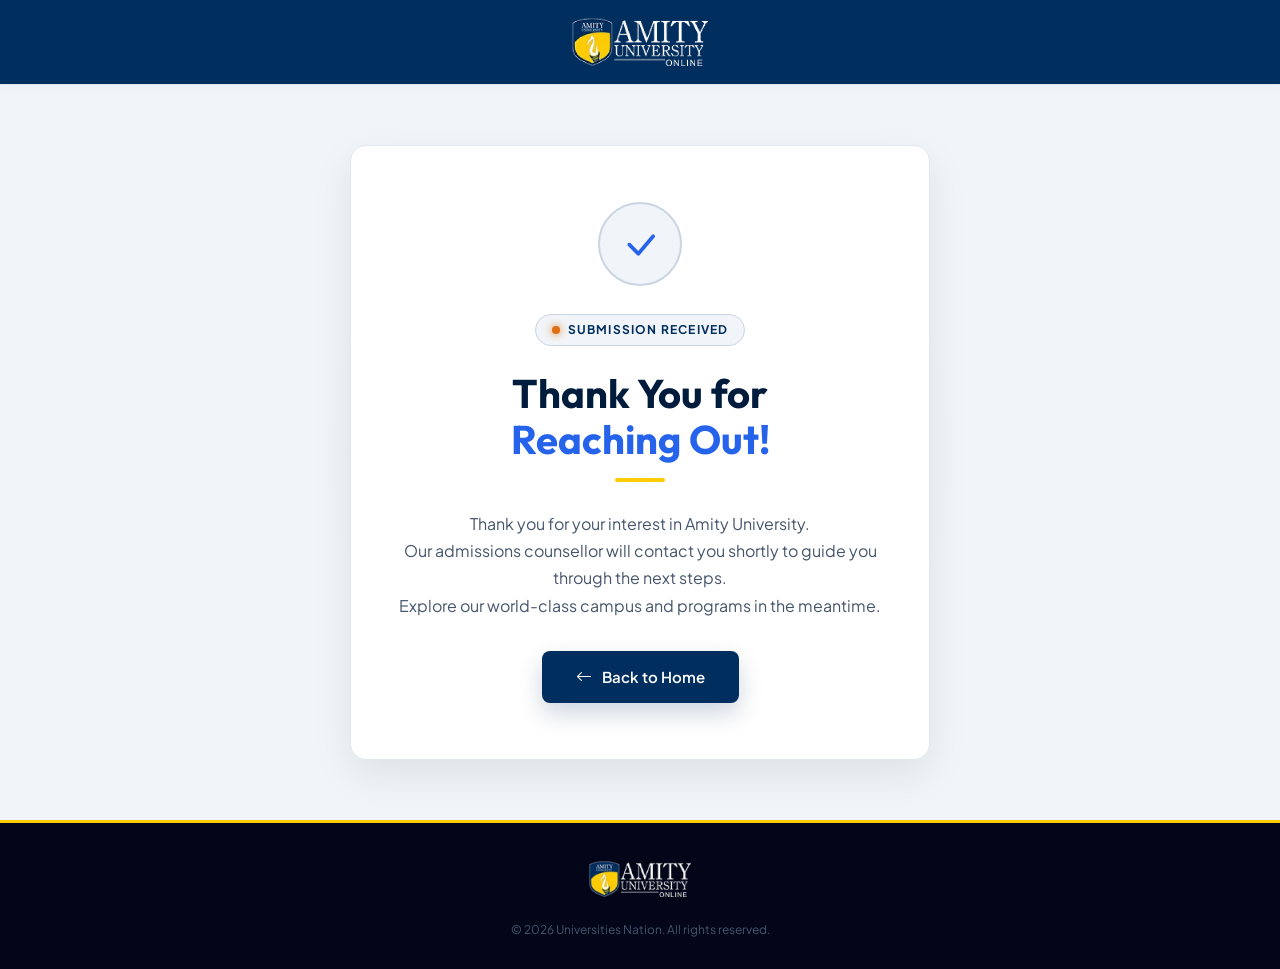
<file: amity-university/thank-you.html>
<!doctype html>
<html lang="en">

<head>
  <meta charset="UTF-8" />
  <meta name="viewport" content="width=device-width, initial-scale=1.0" />
  <title>Thank You | Amity Campushala</title>
  <link rel="icon" type="image/webp" href="images/favicon.webp">

  <!-- Google Fonts: Outfit & Plus Jakarta Sans -->
  <link rel="preconnect" href="https://fonts.googleapis.com" />
  <link rel="preconnect" href="https://fonts.gstatic.com" crossorigin />
  <link
    href="https://fonts.googleapis.com/css2?family=Outfit:wght@400;500;600;700;800&family=Plus+Jakarta+Sans:wght@400;500;600;700&display=swap"
    rel="stylesheet" />

  <link rel="stylesheet" href="https://cdn.jsdelivr.net/npm/bootstrap-icons@1.11.3/font/bootstrap-icons.min.css" />
  <link href="https://cdn.jsdelivr.net/npm/bootstrap@5.3.7/dist/css/bootstrap.min.css" rel="stylesheet" />

  <style>
    :root {
      --primary-color: #001C3D;
      --secondary-color: #E2E8F0;
      --tertiary-color: #002E5E;
      --quaternary-color: #020618;
      --quinary-color: #45556C;
      --sixth-color: #1D293D;
      --seventh-color: #FFCB04;
      --eight-color: #90A1B9;
      --nine-color: #CAD5E2;
      --tenth-color: #111827;
      --eleventh-color: #18234D;
      --twenth-color: #1D4ED8;
      --blue-color: #2563EB;
      --orange-color: #E06D10;
      --light-blue-color: #F1F5F9;
      --transition: 0.35s ease;
      --shadow: 0 15px 40px rgba(0, 0, 0, 0.08);
      --radius: 16px;
      --container: 1280px;
    }

    * {
      margin: 0;
      padding: 0;
      box-sizing: border-box;
    }

    html {
      scroll-behavior: smooth;
    }

    body {
      font-family: 'Plus Jakarta Sans', sans-serif;
      background: var(--light-blue-color);
      color: var(--quinary-color);
      min-height: 100vh;
      display: flex;
      flex-direction: column;
      overflow-x: hidden;
    }

    .bg-tertiary {
      background-color: var(--tertiary-color) !important;
    }

    img {
      max-width: 100%;
      display: block;
    }

    a {
      text-decoration: none;
      transition: var(--transition);
    }

    /* ── HEADER ── */
    .ty-header {
      background: #ffffff;
      border-bottom: 1px solid var(--secondary-color);
      padding: 18px 0;
      text-align: center;
      box-shadow: 0 2px 10px rgba(0, 0, 0, 0.03);
    }

    .ty-header img {
      height: 48px;
      width: auto;
      display: inline-block;
    }

    /* ── MAIN CONTENT ── */
    .ty-main {
      flex: 1;
      display: flex;
      align-items: center;
      justify-content: center;
      padding: 60px 20px;
      position: relative;
      overflow: hidden;
    }

    .ty-main::before {
      content: '';
      position: absolute;
      width: 650px;
      height: 650px;
      border-radius: 50%;
      background: radial-gradient(circle, rgba(0, 46, 94, 0.08) 0%, transparent 70%);
      top: 50%;
      left: 50%;
      transform: translate(-50%, -50%);
      pointer-events: none;
      z-index: 0;
    }

    .ty-card {
      position: relative;
      z-index: 1;
      background: #ffffff;
      border-radius: var(--radius);
      border: 1px solid var(--secondary-color);
      box-shadow: var(--shadow);
      padding: 56px 48px;
      max-width: 580px;
      width: 100%;
      text-align: center;
    }

    /* ── CHECK ICON ── */
    .ty-icon {
      width: 84px;
      height: 84px;
      border-radius: 50%;
      background: var(--light-blue-color);
      border: 2px solid var(--nine-color);
      display: flex;
      align-items: center;
      justify-content: center;
      margin: 0 auto 28px;
      animation: pop-in 0.6s cubic-bezier(0.34, 1.56, 0.64, 1) both;
    }

    .ty-icon i {
      font-size: 40px;
      color: var(--blue-color);
      line-height: 1;
    }

    @keyframes pop-in {
      from {
        transform: scale(0.5);
        opacity: 0;
      }

      to {
        transform: scale(1);
        opacity: 1;
      }
    }

    /* ── TAG LINE ── */
    .ty-tag {
      display: inline-flex;
      align-items: center;
      gap: 8px;
      background: var(--light-blue-color);
      color: var(--tertiary-color);
      font-family: 'Plus Jakarta Sans', sans-serif;
      font-size: 12px;
      font-weight: 700;
      letter-spacing: 1.2px;
      text-transform: uppercase;
      padding: 6px 16px;
      border-radius: 30px;
      border: 1px solid var(--nine-color);
      margin-bottom: 24px;
    }

    .ty-tag .dot {
      width: 8px;
      height: 8px;
      border-radius: 50%;
      background: var(--orange-color);
      box-shadow: 0 0 8px var(--orange-color);
    }

    /* ── HEADING ── */
    .ty-heading {
      font-family: 'Outfit', sans-serif;
      font-size: 40px;
      font-weight: 700;
      line-height: 1.15;
      color: var(--primary-color);
      margin-bottom: 16px;
    }

    .ty-heading span {
      color: var(--blue-color);
    }

    /* ── BODY TEXT ── */
    .ty-body {
      font-family: 'Plus Jakarta Sans', sans-serif;
      font-size: 16px;
      color: var(--quinary-color);
      line-height: 1.7;
      margin-bottom: 32px;
    }

    /* ── DIVIDER ── */
    .ty-divider {
      width: 50px;
      height: 4px;
      background: var(--seventh-color);
      border-radius: 30px;
      margin: 0 auto 28px;
    }

    /* ── BACK BUTTON ── */
    .ty-back-btn {
      display: inline-flex;
      align-items: center;
      gap: 10px;
      padding: 14px 34px;
      background: var(--tertiary-color);
      color: #ffffff;
      border-radius: 8px;
      font-family: 'Plus Jakarta Sans', sans-serif;
      font-size: 15px;
      font-weight: 600;
      box-shadow: 0 10px 25px rgba(0, 46, 94, 0.2);
      transition: var(--transition);
    }

    .ty-back-btn i {
      font-size: 16px;
      transition: transform 0.3s ease;
    }

    .ty-back-btn:hover {
      background: var(--primary-color);
      color: #ffffff;
      transform: translateY(-2px);
      box-shadow: 0 14px 30px rgba(0, 28, 61, 0.3);
    }

    .ty-back-btn:hover i {
      transform: translateX(-4px);
    }

    /* ── FOOTER ── */
    .ty-footer {
      background: var(--quaternary-color);
      padding: 30px 20px;
      text-align: center;
      border-top: 3px solid var(--seventh-color);
    }

    .ty-footer-logo {
      display: inline-flex;
      align-items: center;
      justify-content: center;
      padding: 8px 18px;
      border-radius: 8px;
      margin-bottom: 16px;
    }

    .ty-footer-logo img {
      height: 36px;
      width: auto;
      display: inline-block;
    }

    .ty-footer-address {
      font-family: 'Plus Jakarta Sans', sans-serif;
      font-size: 13px;
      color: var(--eight-color);
      line-height: 1.6;
      margin-bottom: 10px;
    }

    .ty-footer-copy {
      font-family: 'Plus Jakarta Sans', sans-serif;
      font-size: 12px;
      color: var(--quinary-color);
      margin: 0;
    }

    /* ── RESPONSIVE ── */
    @media (max-width: 767px) {
      .ty-header img {
        height: 40px;
      }

      .ty-card {
        padding: 40px 24px;
      }

      .ty-icon {
        width: 72px;
        height: 72px;
        margin-bottom: 20px;
      }

      .ty-icon i {
        font-size: 32px;
      }

      .ty-heading {
        font-size: 30px;
      }

      .ty-body {
        font-size: 15px;
        margin-bottom: 24px;
      }
    }

    @media (max-width: 480px) {
      .ty-card {
        padding: 32px 18px;
      }

      .ty-heading {
        font-size: 26px;
      }

      .ty-body {
        font-size: 14px;
      }

      .ty-back-btn {
        width: 100%;
        justify-content: center;
        padding: 12px 20px;
      }
    }
  </style>
  <!-- Google Tag Manager -->
  <script>(function (w, d, s, l, i) {
      w[l] = w[l] || []; w[l].push({
        'gtm.start':
          new Date().getTime(), event: 'gtm.js'
      }); var f = d.getElementsByTagName(s)[0],
        j = d.createElement(s), dl = l != 'dataLayer' ? '&l=' + l : ''; j.async = true; j.src =
          'https://www.googletagmanager.com/gtm.js?id=' + i + dl; f.parentNode.insertBefore(j, f);
    })(window, document, 'script', 'dataLayer', 'GTM-PBZR5ZBN');</script>
  <!-- End Google Tag Manager -->
</head>

<body>
  <!-- Google Tag Manager (noscript) -->
  <noscript><iframe src="https://www.googletagmanager.com/ns.html?id=GTM-PBZR5ZBN" height="0" width="0"
      style="display:none;visibility:hidden"></iframe></noscript>
  <!-- End Google Tag Manager (noscript) -->
  <!-- ── HEADER ── -->
  <header class="ty-header bg-tertiary">
    <a href="index.html">
      <img src="./images/image 1.webp" alt="" />
    </a>
  </header>

  <!-- ── MAIN ── -->
  <main class="ty-main">
    <div class="ty-card">
      <!-- Check icon -->
      <div class="ty-icon">
        <i class="bi bi-check-lg"></i>
      </div>

      <!-- Tag -->
      <div class="ty-tag">
        <span class="dot"></span>
        Submission Received
      </div>

      <!-- Heading -->
      <h1 class="ty-heading">
        Thank You for<br />
        <span>Reaching Out!</span>
      </h1>

      <!-- Divider -->
      <div class="ty-divider"></div>

      <!-- Body -->
      <p class="ty-body">
        Thank you for your interest in Amity University.<br />
        Our admissions counsellor will contact you shortly to guide you through the next steps.<br />
        Explore our world-class campus and programs in the meantime.
      </p>

      <!-- Action Button -->
      <a href="index.html" class="ty-back-btn">
        <i class="bi bi-arrow-left"></i> Back to Home
      </a>
    </div>
  </main>

  <!-- ── FOOTER ── -->
  <footer class="ty-footer">
    <div class="ty-footer-logo">
      <img src="./images/image 1.webp" alt="" />
    </div>
    <p class="ty-footer-copy">© 2026 Universities Nation. All rights reserved.</p>
  </footer>
</body>

</html>
</file>
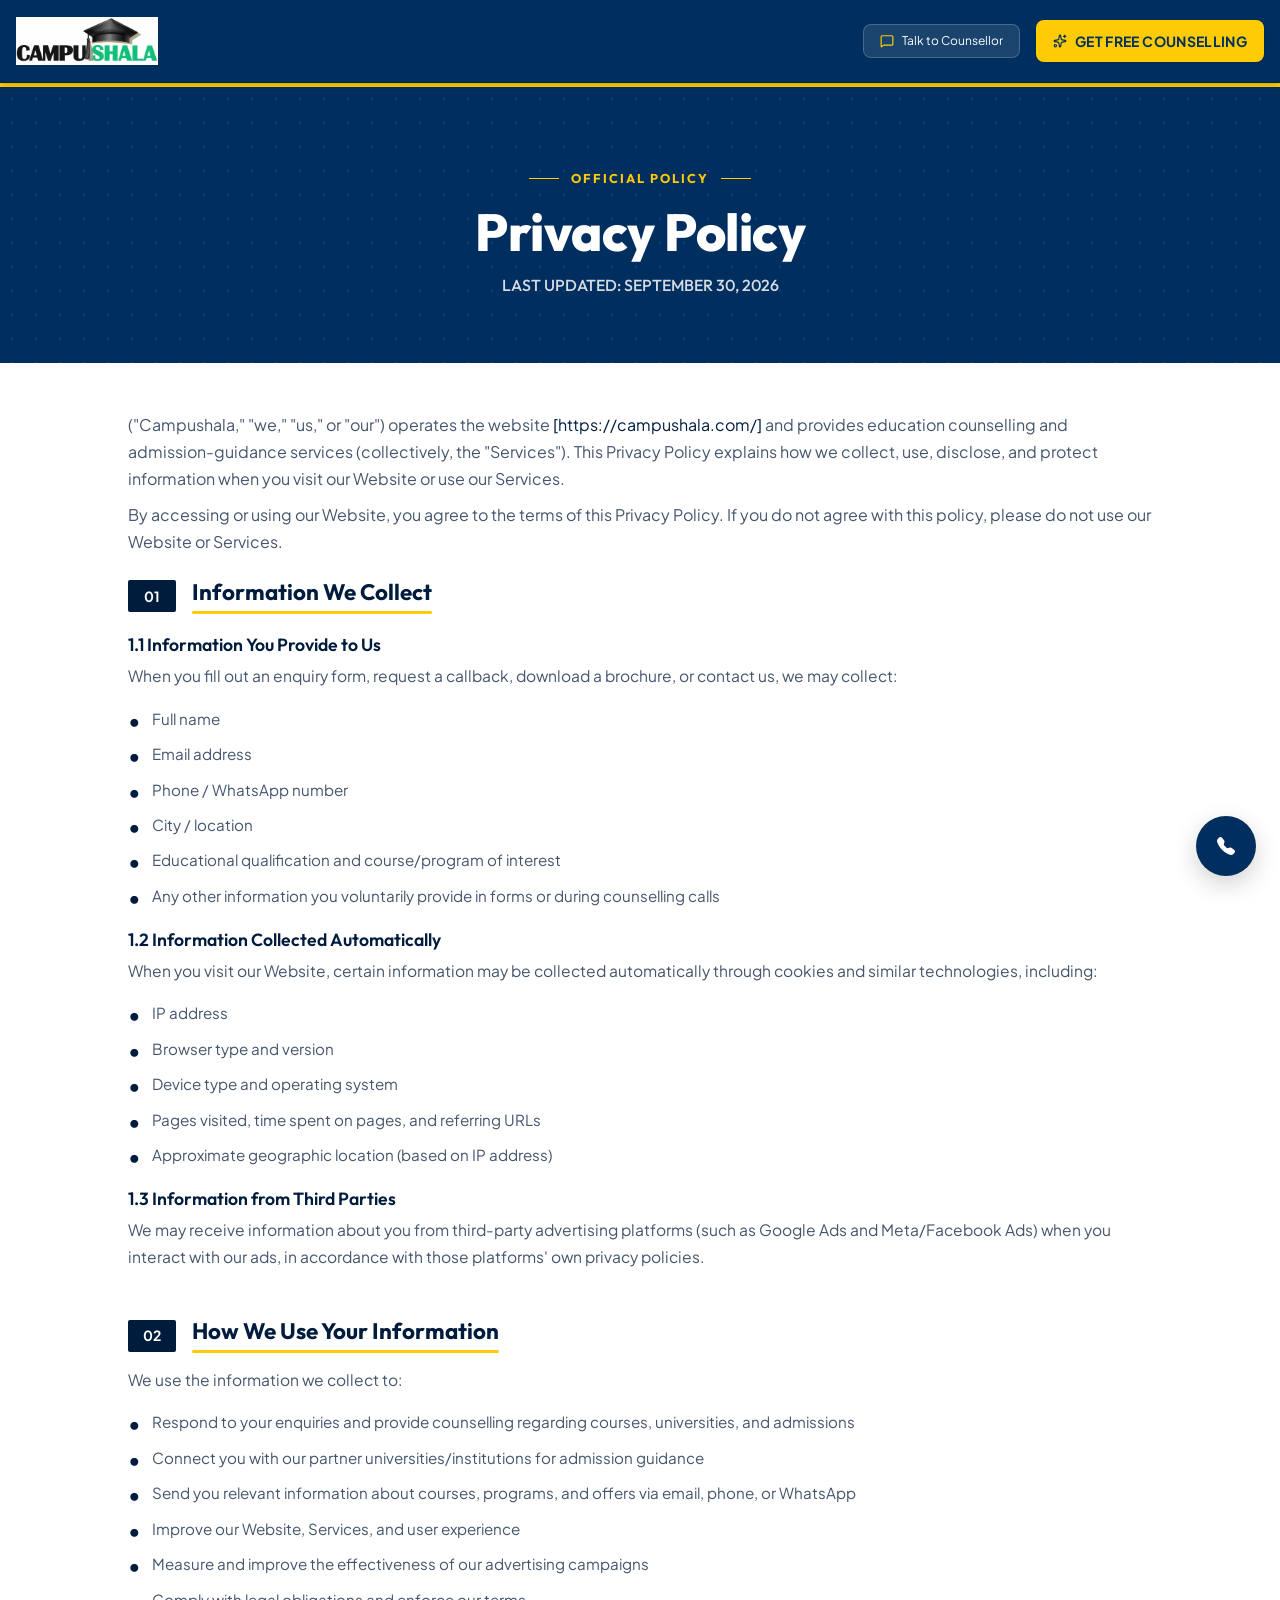
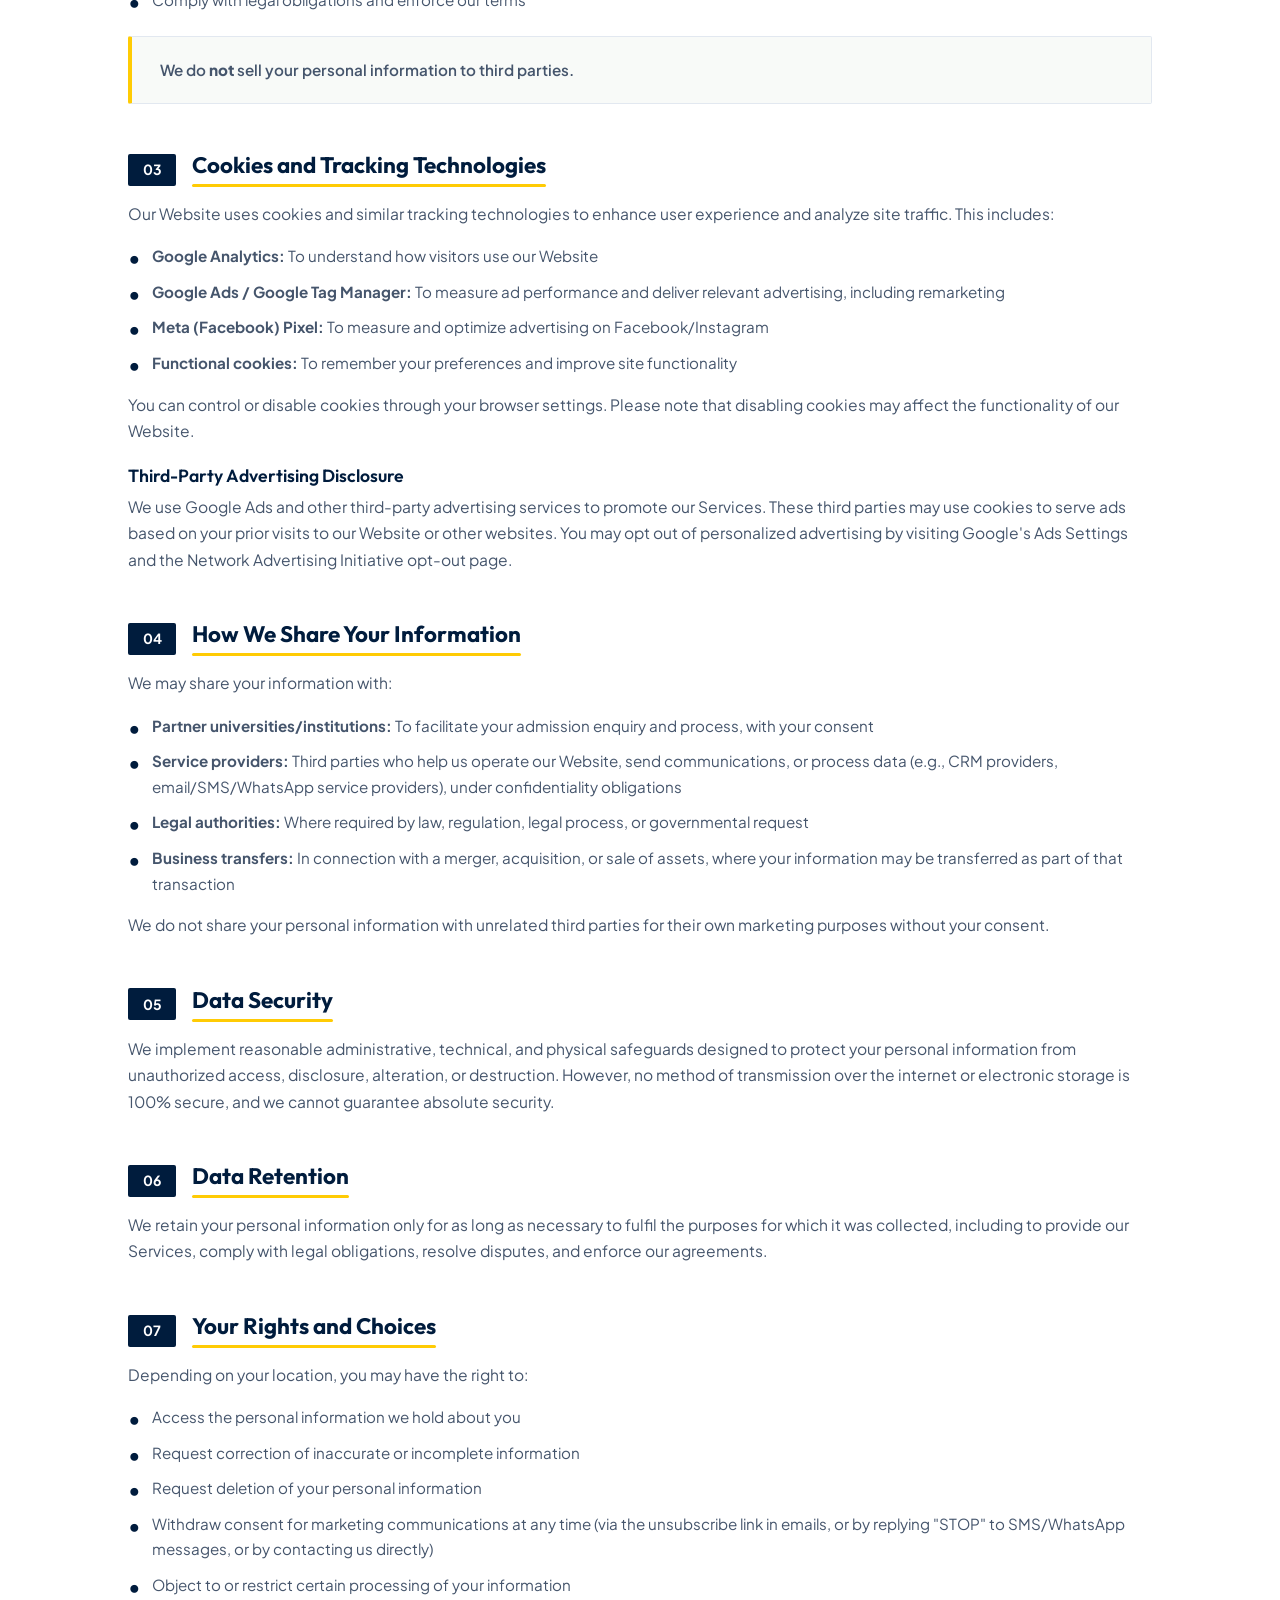
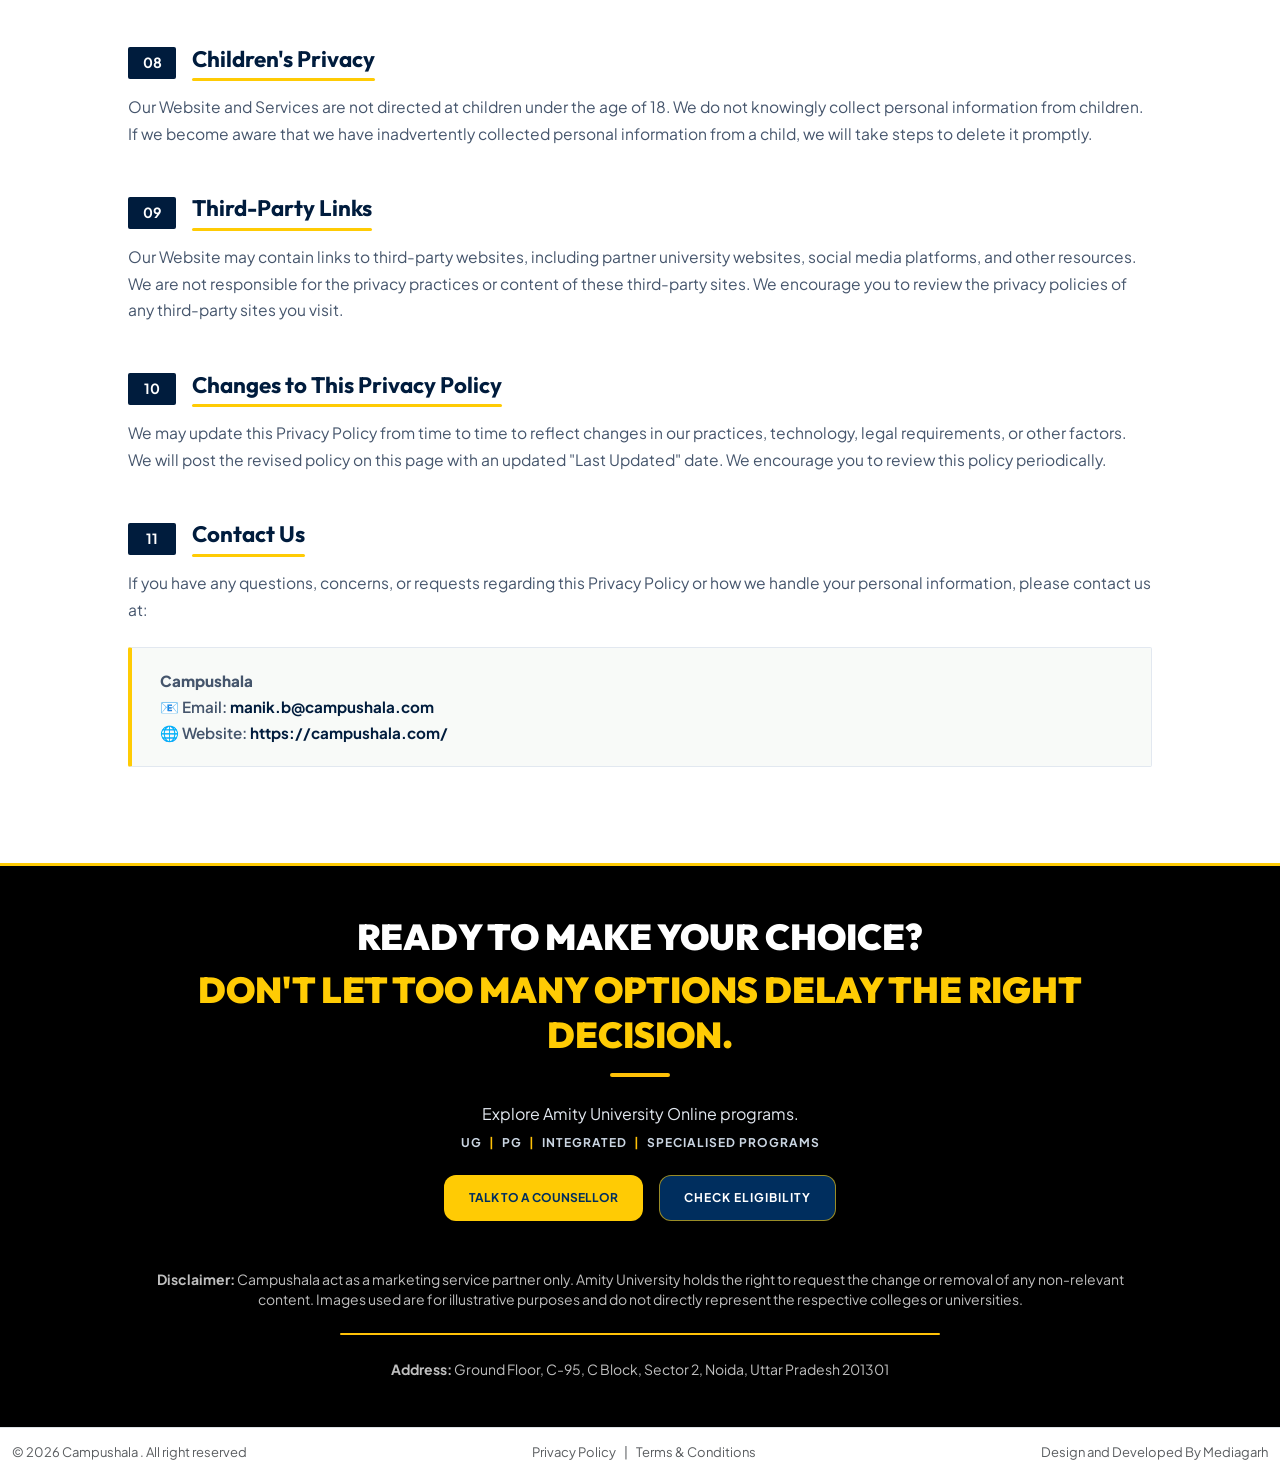
<file: au-online/privacypolicy.html>
<!DOCTYPE html>
<html lang="en">

<head>
    <meta charset="UTF-8">
    <meta name="viewport" content="width=device-width, initial-scale=1.0">
    <title>Privacy Policy | Campushala</title>
    <link rel="icon" type="image/webp" href="images/favicon.webp">
    <!-- Google Fonts: Plus Jakarta Sans & Outfit -->
    <link rel="preconnect" href="https://fonts.googleapis.com">
    <link rel="preconnect" href="https://fonts.gstatic.com" crossorigin>
    <link
        href="https://fonts.googleapis.com/css2?family=Outfit:wght@400;500;600;700;800;900&family=Plus+Jakarta+Sans:wght@400;500;600;700;800&display=swap"
        rel="stylesheet">
    <link rel="stylesheet" href="https://cdn.jsdelivr.net/npm/bootstrap-icons@1.11.3/font/bootstrap-icons.min.css" />

    <!-- Bootstrap 5 CSS CDN -->
    <link href="https://cdn.jsdelivr.net/npm/bootstrap@5.3.2/dist/css/bootstrap.min.css" rel="stylesheet">

    <!-- FontAwesome Icons CDN -->
    <link rel="stylesheet" href="https://cdnjs.cloudflare.com/ajax/libs/font-awesome/6.4.0/css/all.min.css">
    <link rel="stylesheet" href="css/style.css" />
    <style>
        :root {
            --primary-color: #001C3D;
            --secondary-color: #E2E8F0;
            --tertiary-color: #002E5E;
            --quaternary-color: #020618;
            --quinary-color: #45556C;
            --sixth-color: #1D293D;
            --seventh-color: #FFCB04;
            --eight-color: #90A1B9;
            --nine-color: #CAD5E2;
            --tenth-color: #111827;
            --eleventh-color: #18234D;
            --twenth-color: #1D4ED8;
            --blue-color: #2563EB;
            --orange-color: #E06D10;
            --light-blue-color: #F1F5F9;
            --transition: 0.35s ease;
            --shadow: 0 15px 40px rgba(0, 0, 0, 0.08);
            --radius: 10px;
            --container: 1280px;
        }

        * {
            margin: 0;
            padding: 0;
            box-sizing: border-box;
        }

        html {
            scroll-behavior: smooth;
            overflow-x: hidden !important;
        }

        body {
            font-family: "Plus Jakarta Sans", "Outfit", sans-serif;
            background-color: white;
            color: var(--quinary-color);
            overflow-x: hidden !important;
            line-height: 1.7;
        }

        .font-plus-jakarta {
            font-family: "Plus Jakarta Sans", sans-serif;
        }

        .font-Outfit {
            font-family: "Outfit", sans-serif;
        }

        a {
            text-decoration: none;
            transition: var(--transition);
        }

        ul {
            list-style: none;
            margin: 0;
            padding: 0;
        }

        .container {
            max-width: var(--container);
        }

        .content-wrapper {
            max-width: 1024px;
            margin: 0 auto;
        }

        /* Hero Banner */
        .hero-header {
            background-image: radial-gradient(rgba(255, 255, 255, 0.08) 1px, transparent 0);
            background-size: 24px 24px;
            padding: 4.5rem 1rem 4rem 1rem;
            text-align: center;
            position: relative;
            border-top: 4px solid var(--seventh-color);
        }

        .official-tag-wrap {
            display: inline-flex;
            align-items: center;
            justify-content: center;
            gap: 12px;
            margin-bottom: 0.75rem;
        }

        .official-tag-line {
            width: 30px;
            height: 1px;
            background-color: var(--seventh-color);
        }

        .official-tag-text {
            color: var(--seventh-color);
            font-family: "Outfit", sans-serif;
            font-size: 0.8rem;
            font-weight: 700;
            letter-spacing: 2px;
            text-transform: uppercase;
        }

        .hero-title {
            color: #ffffff;
            font-family: "Outfit", serif;
            font-weight: 800;
            font-size: 3.25rem;
            margin: 0;
            letter-spacing: -0.5px;
        }

        .hero-subtitle {
            color: #ffffffd5;
            font-family: "Outfit", serif;
            font-weight: 500;
            font-size: 1rem;
            margin-top: 0.5rem;
            text-transform: uppercase;
        }

        /* Content Sections */
        .container-main {
            padding-top: 3rem;
            padding-bottom: 3rem;
        }

        .section-block {
            margin-bottom: 3rem;
            scroll-margin-top: 20px;
        }

        .section-header-wrap {
            display: flex;
            align-items: center;
            gap: 16px;
            margin-bottom: 0.85rem;
        }

        .section-badge-icon {
            width: 22px;
            height: 22px;
            background-color: var(--primary-color);
            color: #ffffff;
            display: flex;
            align-items: center;
            justify-content: center;
            font-size: 14px;
            border-radius: 2px;
            flex-shrink: 0;
        }

        .section-heading-title {
            color: var(--primary-color);
            font-family: "Outfit", sans-serif;
            font-weight: 700;
            font-size: 1.4rem;
            margin: 0;
            position: relative;
            display: inline-block;
        }

        .title-underline {
            width: 100%;
            height: 3px;
            background-color: var(--seventh-color);
            margin-top: 4px;
            border-radius: 2px;
        }

        .section-text {
            color: var(--quinary-color);
            font-size: 0.975rem;
            margin-bottom: 1rem;
        }

        .sub-heading {
            font-family: "Outfit", sans-serif;
            font-weight: 600;
            font-size: 1.1rem;
            color: var(--primary-color);
            margin-top: 1.25rem;
            margin-bottom: 0.5rem;
        }

        .text-primary {
            color: var(--primary-color);
        }

        /* Callout Box */
        .quote-callout-box {
            background-color: #F8FAF8;
            border: 1px solid var(--secondary-color);
            border-left: 4px solid var(--seventh-color);
            padding: 1.25rem 1.75rem;
            border-radius: 2px;
            margin: 1.5rem 0;
        }

        .quote-callout-box p {
            color: var(--quinary-color);
            font-weight: 600;
            font-size: 0.95rem;
            margin: 0;
        }

        /* Lists */
        .custom-bullet-list {
            margin-bottom: 1rem;
        }

        .custom-bullet-list li {
            position: relative;
            padding-left: 1.5rem;
            margin-bottom: 0.6rem;
            color: var(--quinary-color);
            font-size: 0.95rem;
        }

        .custom-bullet-list li::before {
            content: "•";
            position: absolute;
            left: 0;
            top: -2px;
            color: var(--primary-color);
            font-weight: bold;
            font-size: 1.2rem;
        }

        footer {
            background-color: var(--primary-color);
            color: var(--nine-color);
            padding: 2rem 0;
            text-align: center;
            font-size: 0.875rem;
            border-top: 3px solid var(--seventh-color);
        }

        @media (max-width: 576px) {
            .hero-title {
                font-size: 42px;
            }

            .quote-callout-box p {
                font-size: 14px;
            }

            .quote-callout-box {
                padding: 16px;
            }

            .custom-bullet-list li {
                margin-bottom: 0.4rem;
            }
        }
    </style>
</head>

<body>
    <nav class="bg-tertiary navbar-container sticky-top">
        <div class="container p-3 ">
            <div class="d-flex align-items-center justify-content-center justify-content-md-between gap-2 gap-md-3">

                <!-- Brand Logo -->
                <div class="flex-shrink-0">
                    <img src="images/Campushala-logo.webp" class="img-fluid aspect-ratio-17-6 navbar-logo" alt="Logo" />
                </div>

                <!-- Action Buttons (Mobile bottom fixed wrapper) -->
                <div
                    class="mobile-bottom-bar d-flex align-items-center justify-content-center justify-content-md-end gap-2 gap-sm-3">

                    <!-- Button 1: Counsellor -->
                    <a href="tel:9711849719"
                        class="btn btn-navbar text-white text-opacity-90 font-plus-jakarta topbar-text d-none d-md-flex align-items-center gap-1 gap-sm-2 px-2 px-sm-3">
                        <img src="images/Icon (1).svg" height="14" width="14" class="flex-shrink-0" alt="" />
                        <span>Talk to Counsellor</span>
                    </a>
                    <a href="tel:9711849719"
                        class="text-uppercase btn btn-counselllor-mobile fw-bold text-tertiary font-plus-jakarta topbar-text d-flex d-md-none align-items-center justify-content-center text-center gap-1 gap-sm-2 px-2 px-sm-3">
                        <i class="bi bi-telephone"></i>
                        <span>Talk to Counsellor</span>
                    </a>
                    <!-- Button 2: Admission (Desktop Text) -->
                    <a href="#admission-form"
                        class="d-flex btn btn-admission text-tertiary font-plus-jakarta fw-bold bg-seventh align-items-center justify-content-center gap-1 gap-sm-2 px-2 px-sm-3">
                        <img src="images/Icon (2).svg" height="14" width="14" class="flex-shrink-0" alt="" />
                        <span class="text-uppercase">Get Free Counselling</span>
                    </a>

                </div>

            </div>
        </div>
    </nav>
    <!-- Floating / Sticky Call Button -->
    <a href="tel:9711849719" class="sticky-call-btn d-md-flex d-none" aria-label="Call Us">
        <i class="bi bi-telephone-fill"></i>
    </a>
    <!-- Hero Header -->
    <section class="hero-header bg-tertiary">
        <div class="official-tag-wrap">
            <span class="official-tag-line"></span>
            <span class="official-tag-text">OFFICIAL POLICY</span>
            <span class="official-tag-line"></span>
        </div>
        <h1 class="hero-title">Privacy Policy</h1>
        <p class="hero-subtitle">Last Updated: September 30, 2026</p>
    </section>

    <!-- Main Content -->
    <main class="container container-main">
        <div class="content-wrapper">

            <!-- Overview Box -->
            <div class="mb-4">
                <p class="mb-2"> ("Campushala," "we," "us," or "our") operates the website <a
                        href="https://campushala.com/" target="_blank" rel="noopener noreferrer"
                        class="text-decoration-none text-primary">[https://campushala.com/]</a> and
                    provides
                    education
                    counselling and admission-guidance services
                    (collectively, the "Services"). This Privacy Policy explains how we collect, use, disclose, and
                    protect information when you visit our Website or use our Services.
                </p>
                <p class="mb-2">By accessing or using our Website, you agree to the terms of this Privacy Policy. If you
                    do not agree
                    with this policy, please do not use our Website or Services.
                </p>
            </div>

            <!-- 01. Information We Collect -->
            <section id="sec-01" class="section-block">
                <div class="section-header-wrap">
                    <div class="section-badge-icon fw-bold px-4 py-3">01</div>
                    <div>
                        <h3 class="section-heading-title">Information We Collect</h3>
                        <div class="title-underline"></div>
                    </div>
                </div>

                <h4 class="sub-heading">1.1 Information You Provide to Us</h4>
                <p class="section-text">When you fill out an enquiry form, request a callback, download a brochure, or
                    contact us, we may collect:</p>
                <ul class="custom-bullet-list">
                    <li>Full name</li>
                    <li>Email address</li>
                    <li>Phone / WhatsApp number</li>
                    <li>City / location</li>
                    <li>Educational qualification and course/program of interest</li>
                    <li>Any other information you voluntarily provide in forms or during counselling calls</li>
                </ul>

                <h4 class="sub-heading">1.2 Information Collected Automatically</h4>
                <p class="section-text">When you visit our Website, certain information may be collected automatically
                    through cookies and similar technologies, including:</p>
                <ul class="custom-bullet-list">
                    <li>IP address</li>
                    <li>Browser type and version</li>
                    <li>Device type and operating system</li>
                    <li>Pages visited, time spent on pages, and referring URLs</li>
                    <li>Approximate geographic location (based on IP address)</li>
                </ul>

                <h4 class="sub-heading">1.3 Information from Third Parties</h4>
                <p class="section-text">
                    We may receive information about you from third-party advertising platforms (such as Google Ads and
                    Meta/Facebook Ads) when you interact with our ads, in accordance with those platforms' own privacy
                    policies.
                </p>
            </section>

            <!-- 02. How We Use Your Information -->
            <section id="sec-02" class="section-block">
                <div class="section-header-wrap">
                    <div class="section-badge-icon fw-bold px-4 py-3">02</div>
                    <div>
                        <h3 class="section-heading-title">How We Use Your Information</h3>
                        <div class="title-underline"></div>
                    </div>
                </div>
                <p class="section-text">We use the information we collect to:</p>
                <ul class="custom-bullet-list">
                    <li>Respond to your enquiries and provide counselling regarding courses, universities, and
                        admissions</li>
                    <li>Connect you with our partner universities/institutions for admission guidance</li>
                    <li>Send you relevant information about courses, programs, and offers via email, phone, or WhatsApp
                    </li>
                    <li>Improve our Website, Services, and user experience</li>
                    <li>Measure and improve the effectiveness of our advertising campaigns</li>
                    <li>Comply with legal obligations and enforce our terms</li>
                </ul>

                <div class="quote-callout-box">
                    <p>We do <strong>not</strong> sell your personal information to third parties.</p>
                </div>
            </section>

            <!-- 03. Cookies and Tracking Technologies -->
            <section id="sec-03" class="section-block">
                <div class="section-header-wrap">
                    <div class="section-badge-icon fw-bold px-4 py-3">03</div>
                    <div>
                        <h3 class="section-heading-title">Cookies and Tracking Technologies</h3>
                        <div class="title-underline"></div>
                    </div>
                </div>
                <p class="section-text">
                    Our Website uses cookies and similar tracking technologies to enhance user experience and analyze
                    site traffic. This includes:
                </p>
                <ul class="custom-bullet-list">
                    <li><strong>Google Analytics:</strong> To understand how visitors use our Website</li>
                    <li><strong>Google Ads / Google Tag Manager:</strong> To measure ad performance and deliver relevant
                        advertising, including remarketing</li>
                    <li><strong>Meta (Facebook) Pixel:</strong> To measure and optimize advertising on
                        Facebook/Instagram</li>
                    <li><strong>Functional cookies:</strong> To remember your preferences and improve site functionality
                    </li>
                </ul>
                <p class="section-text">
                    You can control or disable cookies through your browser settings. Please note that disabling cookies
                    may affect the functionality of our Website.
                </p>

                <h4 class="sub-heading">Third-Party Advertising Disclosure</h4>
                <p class="section-text">
                    We use Google Ads and other third-party advertising services to promote our Services. These third
                    parties may use cookies to serve ads based on your prior visits to our Website or other websites.
                    You may opt out of personalized advertising by visiting Google's Ads Settings and the Network
                    Advertising Initiative opt-out page.
                </p>
            </section>

            <!-- 04. How We Share Your Information -->
            <section id="sec-04" class="section-block">
                <div class="section-header-wrap">
                    <div class="section-badge-icon fw-bold px-4 py-3">04</div>
                    <div>
                        <h3 class="section-heading-title">How We Share Your Information</h3>
                        <div class="title-underline"></div>
                    </div>
                </div>
                <p class="section-text">We may share your information with:</p>
                <ul class="custom-bullet-list">
                    <li><strong>Partner universities/institutions:</strong> To facilitate your admission enquiry and
                        process, with your consent</li>
                    <li><strong>Service providers:</strong> Third parties who help us operate our Website, send
                        communications, or process data (e.g., CRM providers, email/SMS/WhatsApp service providers),
                        under confidentiality obligations</li>
                    <li><strong>Legal authorities:</strong> Where required by law, regulation, legal process, or
                        governmental request</li>
                    <li><strong>Business transfers:</strong> In connection with a merger, acquisition, or sale of
                        assets, where your information may be transferred as part of that transaction</li>
                </ul>
                <p class="section-text">
                    We do not share your personal information with unrelated third parties for their own marketing
                    purposes without your consent.
                </p>
            </section>

            <!-- 05. Data Security -->
            <section id="sec-05" class="section-block">
                <div class="section-header-wrap">
                    <div class="section-badge-icon fw-bold px-4 py-3">05</div>
                    <div>
                        <h3 class="section-heading-title">Data Security</h3>
                        <div class="title-underline"></div>
                    </div>
                </div>
                <p class="section-text">
                    We implement reasonable administrative, technical, and physical safeguards designed to protect your
                    personal information from unauthorized access, disclosure, alteration, or destruction. However, no
                    method of transmission over the internet or electronic storage is 100% secure, and we cannot
                    guarantee absolute security.
                </p>
            </section>

            <!-- 06. Data Retention -->
            <section id="sec-06" class="section-block">
                <div class="section-header-wrap">
                    <div class="section-badge-icon fw-bold px-4 py-3">06</div>
                    <div>
                        <h3 class="section-heading-title">Data Retention</h3>
                        <div class="title-underline"></div>
                    </div>
                </div>
                <p class="section-text">
                    We retain your personal information only for as long as necessary to fulfil the purposes for which
                    it was collected, including to provide our Services, comply with legal obligations, resolve
                    disputes, and enforce our agreements.
                </p>
            </section>

            <!-- 07. Your Rights and Choices -->
            <section id="sec-07" class="section-block">
                <div class="section-header-wrap">
                    <div class="section-badge-icon fw-bold px-4 py-3">07</div>
                    <div>
                        <h3 class="section-heading-title">Your Rights and Choices</h3>
                        <div class="title-underline"></div>
                    </div>
                </div>
                <p class="section-text">Depending on your location, you may have the right to:</p>
                <ul class="custom-bullet-list">
                    <li>Access the personal information we hold about you</li>
                    <li>Request correction of inaccurate or incomplete information</li>
                    <li>Request deletion of your personal information</li>
                    <li>Withdraw consent for marketing communications at any time (via the unsubscribe link in emails,
                        or by replying "STOP" to SMS/WhatsApp messages, or by contacting us directly)</li>
                    <li>Object to or restrict certain processing of your information</li>
                </ul>
            </section>

            <!-- 08. Children's Privacy -->
            <section id="sec-08" class="section-block">
                <div class="section-header-wrap">
                    <div class="section-badge-icon fw-bold px-4 py-3">08</div>
                    <div>
                        <h3 class="section-heading-title">Children's Privacy</h3>
                        <div class="title-underline"></div>
                    </div>
                </div>
                <p class="section-text">
                    Our Website and Services are not directed at children under the age of 18. We do not knowingly
                    collect personal information from children. If we become aware that we have inadvertently collected
                    personal information from a child, we will take steps to delete it promptly.
                </p>
            </section>

            <!-- 09. Third-Party Links -->
            <section id="sec-09" class="section-block">
                <div class="section-header-wrap">
                    <div class="section-badge-icon fw-bold px-4 py-3">09</div>
                    <div>
                        <h3 class="section-heading-title">Third-Party Links</h3>
                        <div class="title-underline"></div>
                    </div>
                </div>
                <p class="section-text">
                    Our Website may contain links to third-party websites, including partner university websites, social
                    media platforms, and other resources. We are not responsible for the privacy practices or content of
                    these third-party sites. We encourage you to review the privacy policies of any third-party sites
                    you visit.
                </p>
            </section>

            <!-- 10. Changes to This Privacy Policy -->
            <section id="sec-10" class="section-block">
                <div class="section-header-wrap">
                    <div class="section-badge-icon fw-bold px-4 py-3">10</div>
                    <div>
                        <h3 class="section-heading-title">Changes to This Privacy Policy</h3>
                        <div class="title-underline"></div>
                    </div>
                </div>
                <p class="section-text">
                    We may update this Privacy Policy from time to time to reflect changes in our practices, technology,
                    legal requirements, or other factors. We will post the revised policy on this page with an updated
                    "Last Updated" date. We encourage you to review this policy periodically.
                </p>
            </section>

            <!-- 11. Contact Us -->
            <section id="sec-11" class="section-block">
                <div class="section-header-wrap">
                    <div class="section-badge-icon fw-bold px-4 py-3">11</div>
                    <div>
                        <h3 class="section-heading-title">Contact Us</h3>
                        <div class="title-underline"></div>
                    </div>
                </div>
                <p class="section-text">
                    If you have any questions, concerns, or requests regarding this Privacy Policy or how we handle your
                    personal information, please contact us at:
                </p>
                <div class="quote-callout-box">
                    <p><strong>Campushala</strong></p>
                    <p>📧 Email: <a href="mailto:manik.b@campushala.com"
                            class="text-primary fw-bold">manik.b@campushala.com</a></p>
                    <p>🌐 Website: <a href="https://campushala.com/"
                            class="text-primary fw-bold">https://campushala.com/</a></p>
                </div>
            </section>

        </div>
    </main>

    <!-- footer -->
    <footer class="bg-black container-main">
        <div class="container text-center">
            <div class="max-w-1024px mx-auto">
                <h2 class="font-900 text-white font-Outfit footer-head text-uppercase mb-2">READY TO MAKE YOUR CHOICE?
                </h2>
                <h3 class="font-900 font-Outfit footer-head text-seventh text-uppercase mb-3">
                    DON'T LET TOO MANY OPTIONS DELAY THE RIGHT DECISION.
                </h3>
            </div>
            <div class="d-flex justify-content-center mb-4">
                <div style="width: 60px; height: 4px; background-color: #ffc107; border-radius: 2px;"></div>
            </div>

            <p class="mb-2 footer-para">Explore Amity University Online programs.</p>
            <div class="mb-4 font-plus-jakarta ls-1 fw-bold text-nine topbar-text text-uppercase tracking-wider">
                <span>UG</span> <span class="text-warning mx-1">|</span>
                <span>PG</span> <span class="text-warning mx-1">|</span>
                <span>INTEGRATED</span> <span class="text-warning mx-1">|</span>
                <span>SPECIALISED PROGRAMS</span>
            </div>

            <!-- Call to Action Buttons -->
            <div class="d-flex flex-column flex-md-row justify-content-center gap-3 mb-5">
                <a href="tel:9711849719"
                    class="btn btn-hero bg-seventh d-flex gap-2 text-tertiary fw-bold text-center topbar-text w-md-full justify-content-center">
                    TALK TO A COUNSELLOR
                </a>
                <a href="/au-online/index.html#admission-form"
                    class="btn btn-hero bg-tertiary d-flex gap-2 text-white fw-bold text-center topbar-text w-md-full justify-content-center ls-1 footer-btn-border">
                    CHECK ELIGIBILITY
                </a>
            </div>
            <p class="font-plus-jakarta disclaimer-span text-white text-center mx-auto opacity-75">
                <strong>Disclaimer:</strong> Campushala act
                as a
                marketing service
                partner
                only. Amity
                University holds the
                right to request the change
                or removal of any non-relevant content. Images used are for illustrative purposes and do not directly
                represent
                the respective colleges or universities.
            </p>
            <div class="d-flex justify-content-center my-3 my-md-4">
                <div style="width: 600px; height: 2px; background-color: #ffc107; border-radius: 2px;"></div>
            </div>
            <p class="font-plus-jakarta disclaimer-span text-white text-center mx-auto opacity-75">
                <strong>Address:</strong> Ground Floor, C-95, C Block, Sector 2, Noida, Uttar Pradesh 201301
            </p>
        </div>
    </footer>
    <div class="bg-white text-secondary py-3 border-top mb-5 mb-md-0">
        <div
            class="container d-flex flex-column flex-md-row justify-content-between align-items-center footer-copyright-text text-muted">
            <div class="mb-2 mb-md-0">
                © 2026 Campushala . All right reserved
            </div>
            <div class="d-flex align-items-center gap-2 my-1 my-md-0 mb-2 mb-md-0">
                <a href="privacypolicy.html" class="text-muted hover-primary text-decoration-none">Privacy
                    Policy</a>
                <span>|</span>
                <a href="termandcondition.html" class="text-muted hover-primary text-decoration-none">Terms &amp;
                    Conditions</a>
            </div>
            <div>
                Design and Developed By Mediagarh
            </div>
        </div>
    </div>

    <!-- Bootstrap JS -->
    <script src="https://cdn.jsdelivr.net/npm/bootstrap@5.3.2/dist/js/bootstrap.bundle.min.js"></script>
</body>

</html>
</file>
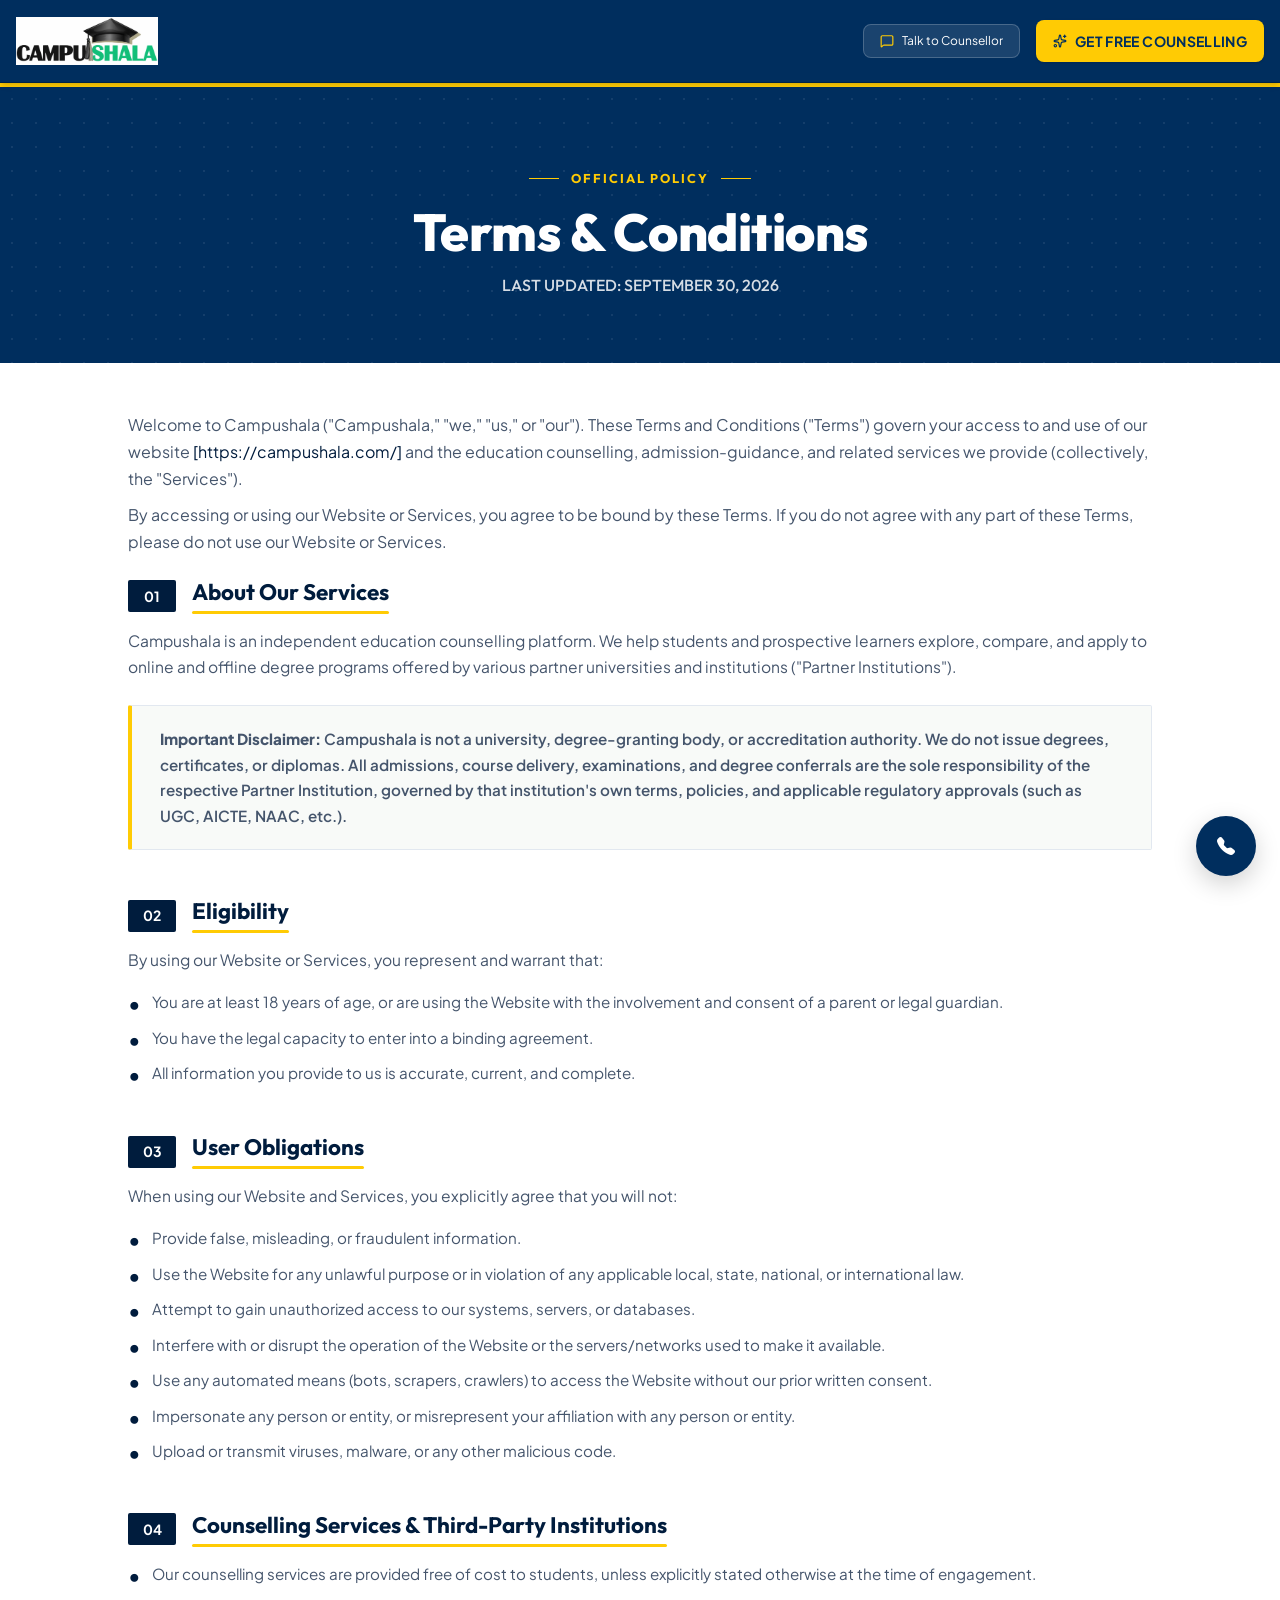
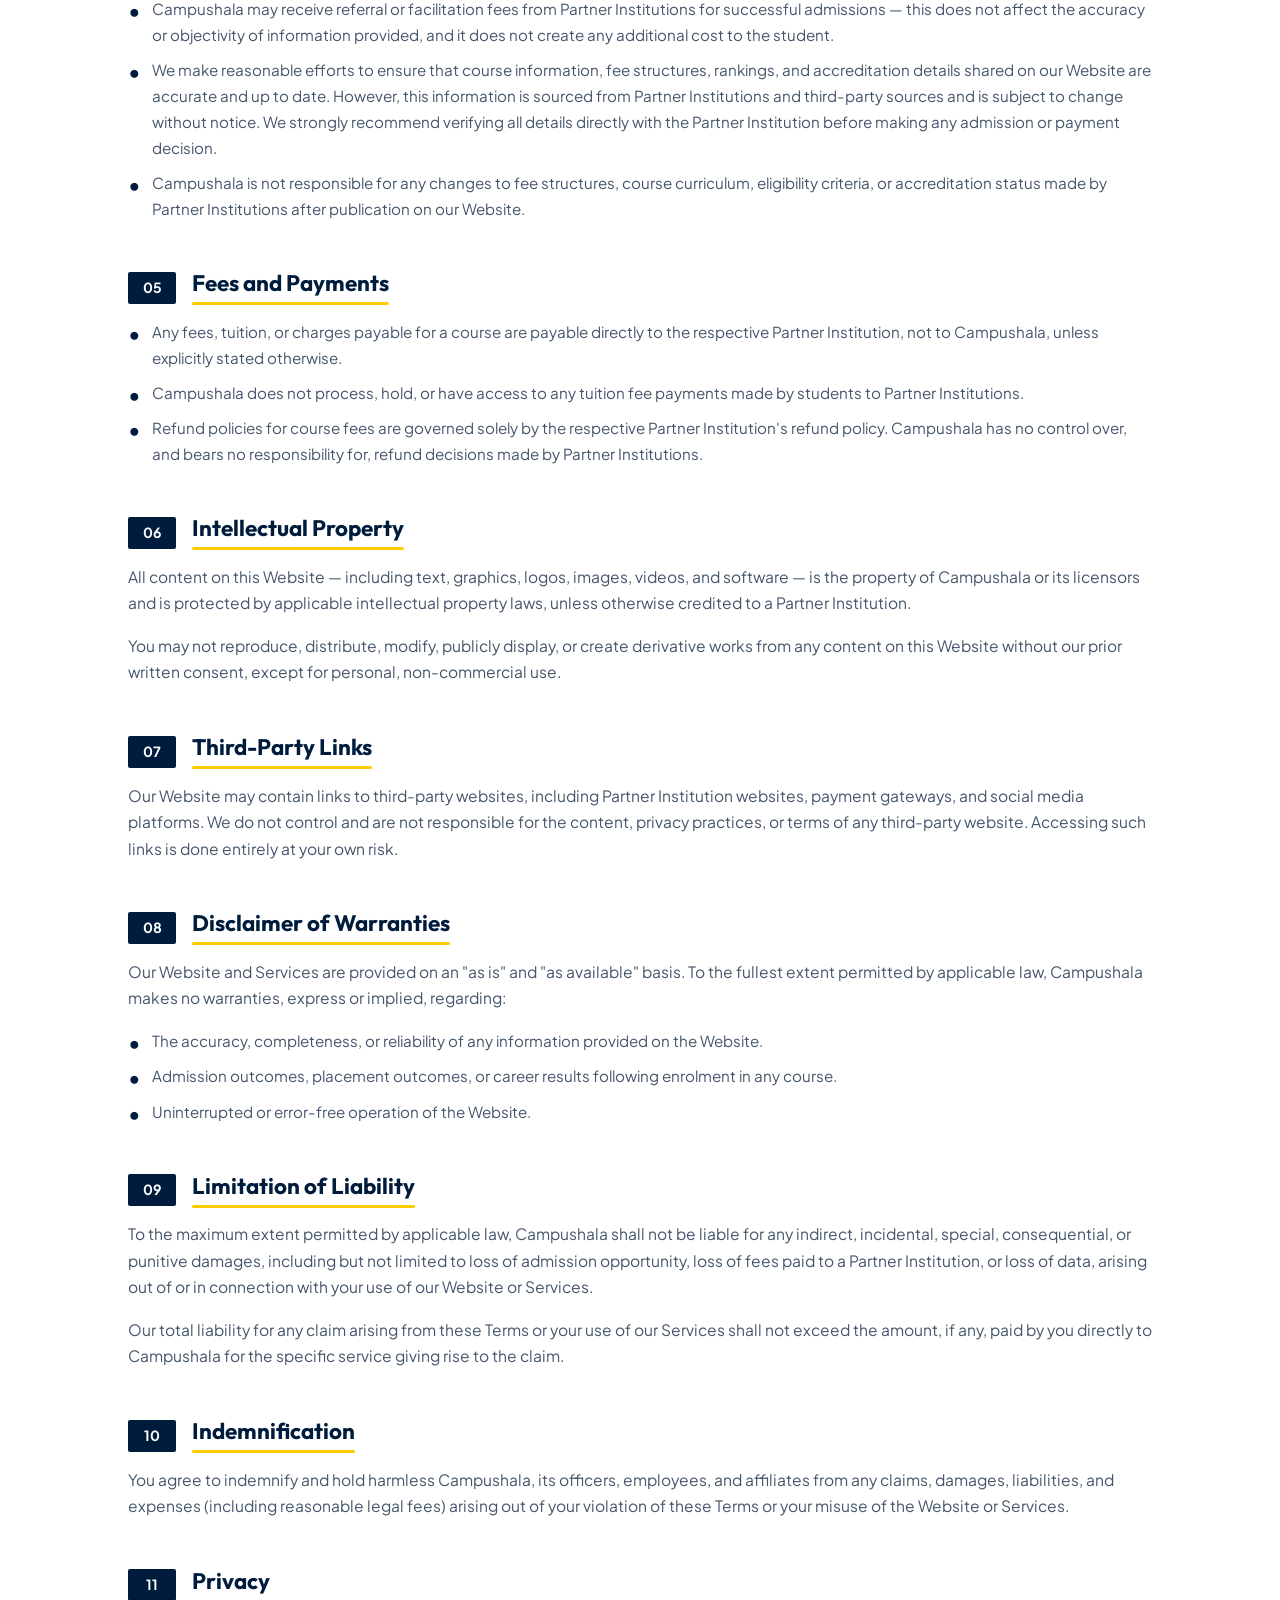
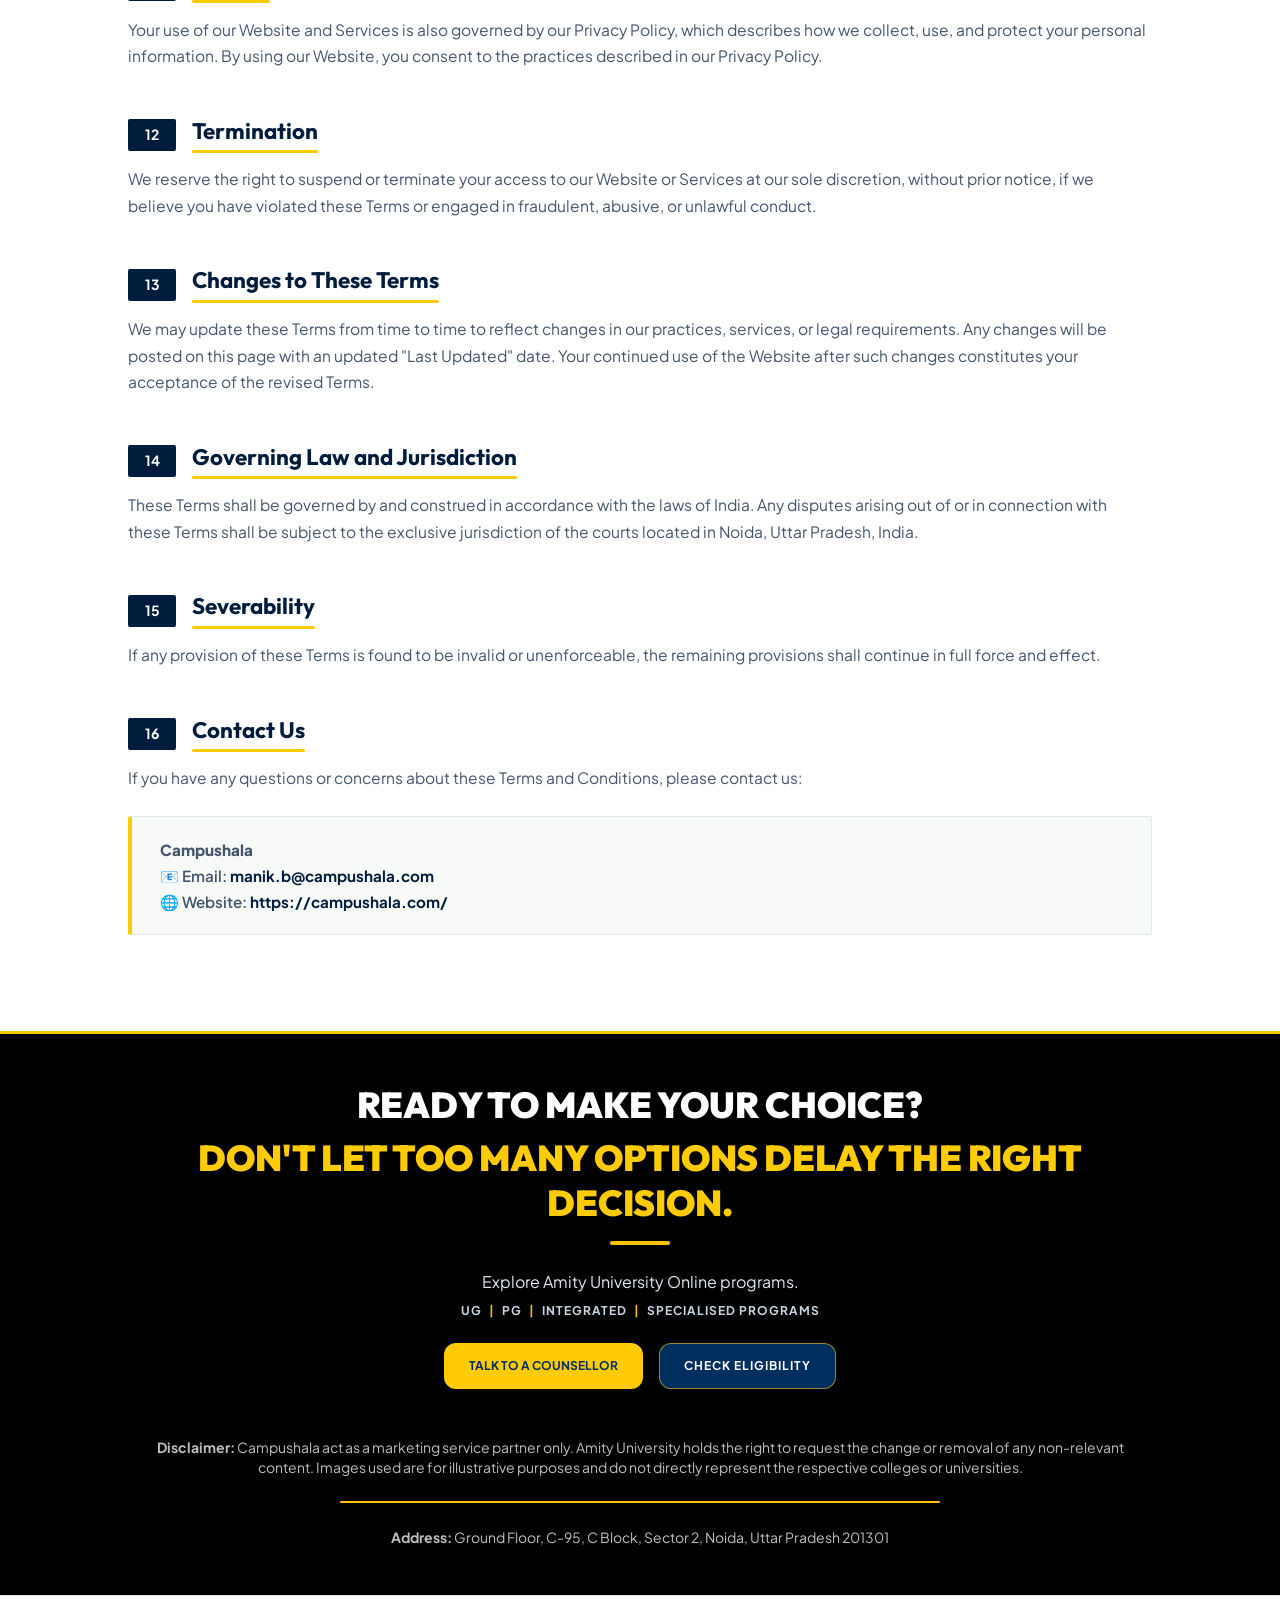
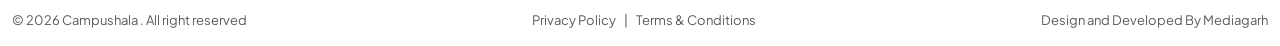
<file: au-online/termandcondition.html>
<!DOCTYPE html>
<html lang="en">

<head>
    <meta charset="UTF-8">
    <meta name="viewport" content="width=device-width, initial-scale=1.0">
    <title>Terms & Conditions — Campushala</title>
    <!-- Google Fonts -->
    <link rel="icon" type="image/webp" href="images/favicon.webp">
    <!-- Google Fonts: Plus Jakarta Sans & Outfit -->
    <link rel="preconnect" href="https://fonts.googleapis.com">
    <link rel="preconnect" href="https://fonts.gstatic.com" crossorigin>
    <link
        href="https://fonts.googleapis.com/css2?family=Outfit:wght@400;500;600;700;800;900&family=Plus+Jakarta+Sans:wght@400;500;600;700;800&display=swap"
        rel="stylesheet">
    <link rel="stylesheet" href="https://cdn.jsdelivr.net/npm/bootstrap-icons@1.11.3/font/bootstrap-icons.min.css" />

    <!-- Bootstrap 5 CSS CDN -->
    <link href="https://cdn.jsdelivr.net/npm/bootstrap@5.3.2/dist/css/bootstrap.min.css" rel="stylesheet">

    <!-- FontAwesome Icons CDN -->
    <link rel="stylesheet" href="https://cdnjs.cloudflare.com/ajax/libs/font-awesome/6.4.0/css/all.min.css">
    <link rel="stylesheet" href="css/style.css" />
    <style>
        :root {
            --primary-color: #001C3D;
            --secondary-color: #E2E8F0;
            --tertiary-color: #002E5E;
            --quaternary-color: #020618;
            --quinary-color: #45556C;
            --sixth-color: #1D293D;
            --seventh-color: #FFCB04;
            --eight-color: #90A1B9;
            --nine-color: #CAD5E2;
            --tenth-color: #111827;
            --eleventh-color: #18234D;
            --twenth-color: #1D4ED8;
            --blue-color: #2563EB;
            --orange-color: #E06D10;
            --light-blue-color: #F1F5F9;
            --transition: 0.35s ease;
            --shadow: 0 15px 40px rgba(0, 0, 0, 0.08);
            --radius: 10px;
            --container: 1280px;
        }

        * {
            margin: 0;
            padding: 0;
            box-sizing: border-box;
        }

        html {
            scroll-behavior: smooth;
            overflow-x: hidden !important;
        }

        body {
            font-family: "Plus Jakarta Sans", "Outfit", sans-serif;
            background-color: white;
            color: var(--quinary-color);
            overflow-x: hidden !important;
            line-height: 1.7;
        }

        .font-plus-jakarta {
            font-family: "Plus Jakarta Sans", sans-serif;
        }

        .font-Outfit {
            font-family: "Outfit", sans-serif;
        }

        a {
            text-decoration: none;
            transition: var(--transition);
        }

        ul {
            list-style: none;
            margin: 0;
            padding: 0;
        }

        .container {
            max-width: var(--container);
        }

        .content-wrapper {
            max-width: 1024px;
            margin: 0 auto;
        }

        /* Hero Banner */
        .hero-header {
            background-image: radial-gradient(rgba(255, 255, 255, 0.08) 1px, transparent 0);
            background-size: 24px 24px;
            padding: 4.5rem 1rem 4rem 1rem;
            text-align: center;
            position: relative;
            border-top: 4px solid var(--seventh-color);
        }

        .official-tag-wrap {
            display: inline-flex;
            align-items: center;
            justify-content: center;
            gap: 12px;
            margin-bottom: 0.75rem;
        }

        .official-tag-line {
            width: 30px;
            height: 1px;
            background-color: var(--seventh-color);
        }

        .official-tag-text {
            color: var(--seventh-color);
            font-family: "Outfit", sans-serif;
            font-size: 0.8rem;
            font-weight: 700;
            letter-spacing: 2px;
            text-transform: uppercase;
        }

        .hero-title {
            color: #ffffff;
            font-family: "Outfit", serif;
            font-weight: 800;
            font-size: 3.25rem;
            margin: 0;
            letter-spacing: -0.5px;
        }

        .hero-subtitle {
            color: #ffffffd5;
            font-family: "Outfit", serif;
            font-weight: 500;
            font-size: 1rem;
            margin-top: 0.5rem;
            text-transform: uppercase;
        }

        /* Content Sections */
        .container-main {
            padding-top: 3rem;
            padding-bottom: 3rem;
        }

        .section-block {
            margin-bottom: 3rem;
            scroll-margin-top: 20px;
        }

        .section-header-wrap {
            display: flex;
            align-items: center;
            gap: 16px;
            margin-bottom: 0.85rem;
        }

        .section-badge-icon {
            width: 22px;
            height: 22px;
            background-color: var(--primary-color);
            color: #ffffff;
            display: flex;
            align-items: center;
            justify-content: center;
            font-size: 14px;
            border-radius: 2px;
            flex-shrink: 0;
        }

        .section-heading-title {
            color: var(--primary-color);
            font-family: "Outfit", sans-serif;
            font-weight: 700;
            font-size: 1.4rem;
            margin: 0;
            position: relative;
            display: inline-block;
        }

        .title-underline {
            width: 100%;
            height: 3px;
            background-color: var(--seventh-color);
            margin-top: 4px;
            border-radius: 2px;
        }

        .section-text {
            color: var(--quinary-color);
            font-size: 0.975rem;
            margin-bottom: 1rem;
        }

        .sub-heading {
            font-family: "Outfit", sans-serif;
            font-weight: 600;
            font-size: 1.1rem;
            color: var(--primary-color);
            margin-top: 1.25rem;
            margin-bottom: 0.5rem;
        }

        .text-primary {
            color: var(--primary-color);
        }

        /* Callout Box */
        .quote-callout-box {
            background-color: #F8FAF8;
            border: 1px solid var(--secondary-color);
            border-left: 4px solid var(--seventh-color);
            padding: 1.25rem 1.75rem;
            border-radius: 2px;
            margin: 1.5rem 0;
        }

        .quote-callout-box p {
            color: var(--quinary-color);
            font-weight: 600;
            font-size: 0.95rem;
            margin: 0;
        }

        /* Lists */
        .custom-bullet-list {
            margin-bottom: 1rem;
        }

        .custom-bullet-list li {
            position: relative;
            padding-left: 1.5rem;
            margin-bottom: 0.6rem;
            color: var(--quinary-color);
            font-size: 0.95rem;
        }

        .custom-bullet-list li::before {
            content: "•";
            position: absolute;
            left: 0;
            top: -2px;
            color: var(--primary-color);
            font-weight: bold;
            font-size: 1.2rem;
        }

        footer {
            background-color: var(--primary-color);
            color: var(--nine-color);
            padding: 2rem 0;
            text-align: center;
            font-size: 0.875rem;
            border-top: 3px solid var(--seventh-color);
        }

        @media (max-width: 576px) {
            .hero-title {
                font-size: 42px;
            }

            .quote-callout-box p {
                font-size: 14px;
            }

            .quote-callout-box {
                padding: 16px;
            }

            .custom-bullet-list li {
                margin-bottom: 0.4rem;
            }
        }
    </style>
</head>

<body>
    <nav class="bg-tertiary navbar-container sticky-top">
        <div class="container p-3 ">
            <div class="d-flex align-items-center justify-content-center justify-content-md-between gap-2 gap-md-3">

                <!-- Brand Logo -->
                <div class="flex-shrink-0">
                    <img src="images/Campushala-logo.webp" class="img-fluid aspect-ratio-17-6 navbar-logo" alt="Logo" />
                </div>

                <!-- Action Buttons (Mobile bottom fixed wrapper) -->
                <div
                    class="mobile-bottom-bar d-flex align-items-center justify-content-center justify-content-md-end gap-2 gap-sm-3">

                    <!-- Button 1: Counsellor -->
                    <a href="tel:9711849719"
                        class="btn btn-navbar text-white text-opacity-90 font-plus-jakarta topbar-text d-none d-md-flex align-items-center gap-1 gap-sm-2 px-2 px-sm-3">
                        <img src="images/Icon (1).svg" height="14" width="14" class="flex-shrink-0" alt="" />
                        <span>Talk to Counsellor</span>
                    </a>
                    <a href="tel:9711849719"
                        class="text-uppercase btn btn-counselllor-mobile fw-bold text-tertiary font-plus-jakarta topbar-text d-flex d-md-none align-items-center justify-content-center text-center gap-1 gap-sm-2 px-2 px-sm-3">
                        <i class="bi bi-telephone"></i>
                        <span>Talk to Counsellor</span>
                    </a>
                    <!-- Button 2: Admission (Desktop Text) -->
                    <a href="#admission-form"
                        class="d-flex btn btn-admission text-tertiary font-plus-jakarta fw-bold bg-seventh align-items-center justify-content-center gap-1 gap-sm-2 px-2 px-sm-3">
                        <img src="images/Icon (2).svg" height="14" width="14" class="flex-shrink-0" alt="" />
                        <span class="text-uppercase">Get Free Counselling</span>
                    </a>

                </div>

            </div>
        </div>
    </nav>
    <!-- Floating / Sticky Call Button -->
    <a href="tel:9711849719" class="sticky-call-btn d-md-flex d-none" aria-label="Call Us">
        <i class="bi bi-telephone-fill"></i>
    </a>
    <!-- Hero Banner -->
    <section class="hero-header bg-tertiary">
        <div class="official-tag-wrap">
            <span class="official-tag-line"></span>
            <span class="official-tag-text">OFFICIAL POLICY</span>
            <span class="official-tag-line"></span>
        </div>
        <h1 class="hero-title">Terms &amp; Conditions</h1>
        <p class="hero-subtitle">Last Updated: September 30, 2026</p>
    </section>

    <!-- Main Content Container -->
    <main class="container container-main">
        <div class="content-wrapper">

            <!-- Intro Box -->
            <div class="mb-4">
                <p class="mb-2"> Welcome to Campushala ("Campushala," "we," "us," or "our"). These
                    Terms and Conditions ("Terms") govern your access to and use of our website <a
                        href="https://campushala.com/" target="_blank" rel="noopener noreferrer"
                        class="text-decoration-none text-primary">[https://campushala.com/]</a> and the
                    education counselling, admission-guidance, and related services we provide (collectively, the
                    "Services").
                </p>
                <p class="mb-2">By accessing or using our Website or Services, you agree to be bound by these Terms. If
                    you do not agree with any part of these Terms, please do not use our Website or Services.
                </p>
            </div>


            <!-- Section 1 -->
            <section class="section-block">
                <div class="section-header-wrap">
                    <div class="section-badge-icon fw-bold px-4 py-3">01</div>
                    <div>
                        <h2 class="section-heading-title">About Our Services</h2>
                        <div class="title-underline"></div>
                    </div>
                </div>
                <p class="section-text">Campushala is an independent education counselling platform. We help students
                    and prospective learners explore, compare, and apply to online and offline degree programs offered
                    by various partner universities and institutions ("Partner Institutions").</p>
                <div class="quote-callout-box">
                    <p><strong>Important Disclaimer:</strong> Campushala is not a university, degree-granting body, or
                        accreditation authority. We do not issue degrees, certificates, or diplomas. All admissions,
                        course delivery, examinations, and degree conferrals are the sole responsibility of the
                        respective Partner Institution, governed by that institution's own terms, policies, and
                        applicable regulatory approvals (such as UGC, AICTE, NAAC, etc.).</p>
                </div>
            </section>

            <!-- Section 2 -->
            <section class="section-block">
                <div class="section-header-wrap">
                    <div class="section-badge-icon fw-bold px-4 py-3">02</div>
                    <div>
                        <h2 class="section-heading-title">Eligibility</h2>
                        <div class="title-underline"></div>
                    </div>
                </div>
                <p class="section-text">By using our Website or Services, you represent and warrant that:</p>
                <ul class="custom-bullet-list">
                    <li>You are at least 18 years of age, or are using the Website with the involvement and consent of a
                        parent or legal guardian.</li>
                    <li>You have the legal capacity to enter into a binding agreement.</li>
                    <li>All information you provide to us is accurate, current, and complete.</li>
                </ul>
            </section>

            <!-- Section 3 -->
            <section class="section-block">
                <div class="section-header-wrap">
                    <div class="section-badge-icon fw-bold px-4 py-3">03</div>
                    <div>
                        <h2 class="section-heading-title">User Obligations</h2>
                        <div class="title-underline"></div>
                    </div>
                </div>
                <p class="section-text">When using our Website and Services, you explicitly agree that you will not:</p>
                <ul class="custom-bullet-list">
                    <li>Provide false, misleading, or fraudulent information.</li>
                    <li>Use the Website for any unlawful purpose or in violation of any applicable local, state,
                        national, or international law.</li>
                    <li>Attempt to gain unauthorized access to our systems, servers, or databases.</li>
                    <li>Interfere with or disrupt the operation of the Website or the servers/networks used to make it
                        available.</li>
                    <li>Use any automated means (bots, scrapers, crawlers) to access the Website without our prior
                        written consent.</li>
                    <li>Impersonate any person or entity, or misrepresent your affiliation with any person or entity.
                    </li>
                    <li>Upload or transmit viruses, malware, or any other malicious code.</li>
                </ul>
            </section>

            <!-- Section 4 -->
            <section class="section-block">
                <div class="section-header-wrap">
                    <div class="section-badge-icon fw-bold px-4 py-3">04</div>
                    <div>
                        <h2 class="section-heading-title">Counselling Services &amp; Third-Party Institutions</h2>
                        <div class="title-underline"></div>
                    </div>
                </div>
                <ul class="custom-bullet-list">
                    <li>Our counselling services are provided free of cost to students, unless explicitly stated
                        otherwise at the time of engagement.</li>
                    <li>Campushala may receive referral or facilitation fees from Partner Institutions for successful
                        admissions — this does not affect the accuracy or objectivity of information provided, and it
                        does not create any additional cost to the student.</li>
                    <li>We make reasonable efforts to ensure that course information, fee structures, rankings, and
                        accreditation details shared on our Website are accurate and up to date. However, this
                        information is sourced from Partner Institutions and third-party sources and is subject to
                        change without notice. We strongly recommend verifying all details directly with the Partner
                        Institution before making any admission or payment decision.</li>
                    <li>Campushala is not responsible for any changes to fee structures, course curriculum, eligibility
                        criteria, or accreditation status made by Partner Institutions after publication on our Website.
                    </li>
                </ul>
            </section>

            <!-- Section 5 -->
            <section class="section-block">
                <div class="section-header-wrap">
                    <div class="section-badge-icon fw-bold px-4 py-3">05</div>
                    <div>
                        <h2 class="section-heading-title">Fees and Payments</h2>
                        <div class="title-underline"></div>
                    </div>
                </div>
                <ul class="custom-bullet-list">
                    <li>Any fees, tuition, or charges payable for a course are payable directly to the respective
                        Partner Institution, not to Campushala, unless explicitly stated otherwise.</li>
                    <li>Campushala does not process, hold, or have access to any tuition fee payments made by students
                        to Partner Institutions.</li>
                    <li>Refund policies for course fees are governed solely by the respective Partner Institution's
                        refund policy. Campushala has no control over, and bears no responsibility for, refund decisions
                        made by Partner Institutions.</li>
                </ul>
            </section>

            <!-- Section 6 -->
            <section class="section-block">
                <div class="section-header-wrap">
                    <div class="section-badge-icon fw-bold px-4 py-3">06</div>
                    <div>
                        <h2 class="section-heading-title">Intellectual Property</h2>
                        <div class="title-underline"></div>
                    </div>
                </div>
                <p class="section-text">All content on this Website — including text, graphics, logos, images, videos,
                    and software — is the property of Campushala or its licensors and is protected by applicable
                    intellectual property laws, unless otherwise credited to a Partner Institution.</p>
                <p class="section-text">You may not reproduce, distribute, modify, publicly display, or create
                    derivative works from any content on this Website without our prior written consent, except for
                    personal, non-commercial use.</p>
            </section>

            <!-- Section 7 -->
            <section class="section-block">
                <div class="section-header-wrap">
                    <div class="section-badge-icon fw-bold px-4 py-3">07</div>
                    <div>
                        <h2 class="section-heading-title">Third-Party Links</h2>
                        <div class="title-underline"></div>
                    </div>
                </div>
                <p class="section-text">Our Website may contain links to third-party websites, including Partner
                    Institution websites, payment gateways, and social media platforms. We do not control and are not
                    responsible for the content, privacy practices, or terms of any third-party website. Accessing such
                    links is done entirely at your own risk.</p>
            </section>

            <!-- Section 8 -->
            <section class="section-block">
                <div class="section-header-wrap">
                    <div class="section-badge-icon fw-bold px-4 py-3">08</div>
                    <div>
                        <h2 class="section-heading-title">Disclaimer of Warranties</h2>
                        <div class="title-underline"></div>
                    </div>
                </div>
                <p class="section-text">Our Website and Services are provided on an "as is" and "as available" basis. To
                    the fullest extent permitted by applicable law, Campushala makes no warranties, express or implied,
                    regarding:</p>
                <ul class="custom-bullet-list">
                    <li>The accuracy, completeness, or reliability of any information provided on the Website.</li>
                    <li>Admission outcomes, placement outcomes, or career results following enrolment in any course.
                    </li>
                    <li>Uninterrupted or error-free operation of the Website.</li>
                </ul>
            </section>

            <!-- Section 9 -->
            <section class="section-block">
                <div class="section-header-wrap">
                    <div class="section-badge-icon fw-bold px-4 py-3">09</div>
                    <div>
                        <h2 class="section-heading-title">Limitation of Liability</h2>
                        <div class="title-underline"></div>
                    </div>
                </div>
                <p class="section-text">To the maximum extent permitted by applicable law, Campushala shall not be
                    liable for any indirect, incidental, special, consequential, or punitive damages, including but not
                    limited to loss of admission opportunity, loss of fees paid to a Partner Institution, or loss of
                    data, arising out of or in connection with your use of our Website or Services.</p>
                <p class="section-text">Our total liability for any claim arising from these Terms or your use of our
                    Services shall not exceed the amount, if any, paid by you directly to Campushala for the specific
                    service giving rise to the claim.</p>
            </section>

            <!-- Section 10 -->
            <section class="section-block">
                <div class="section-header-wrap">
                    <div class="section-badge-icon fw-bold px-4 py-3">10</div>
                    <div>
                        <h2 class="section-heading-title">Indemnification</h2>
                        <div class="title-underline"></div>
                    </div>
                </div>
                <p class="section-text">You agree to indemnify and hold harmless Campushala, its officers, employees,
                    and affiliates from any claims, damages, liabilities, and expenses (including reasonable legal fees)
                    arising out of your violation of these Terms or your misuse of the Website or Services.</p>
            </section>

            <!-- Section 11 -->
            <section class="section-block">
                <div class="section-header-wrap">
                    <div class="section-badge-icon fw-bold px-4 py-3">11</div>
                    <div>
                        <h2 class="section-heading-title">Privacy</h2>
                        <div class="title-underline"></div>
                    </div>
                </div>
                <p class="section-text">Your use of our Website and Services is also governed by our Privacy Policy,
                    which describes how we collect, use, and protect your personal information. By using our Website,
                    you consent to the practices described in our Privacy Policy.</p>
            </section>

            <!-- Section 12 -->
            <section class="section-block">
                <div class="section-header-wrap">
                    <div class="section-badge-icon fw-bold px-4 py-3">12</div>
                    <div>
                        <h2 class="section-heading-title">Termination</h2>
                        <div class="title-underline"></div>
                    </div>
                </div>
                <p class="section-text">We reserve the right to suspend or terminate your access to our Website or
                    Services at our sole discretion, without prior notice, if we believe you have violated these Terms
                    or engaged in fraudulent, abusive, or unlawful conduct.</p>
            </section>

            <!-- Section 13 -->
            <section class="section-block">
                <div class="section-header-wrap">
                    <div class="section-badge-icon fw-bold px-4 py-3">13</div>
                    <div>
                        <h2 class="section-heading-title">Changes to These Terms</h2>
                        <div class="title-underline"></div>
                    </div>
                </div>
                <p class="section-text">We may update these Terms from time to time to reflect changes in our practices,
                    services, or legal requirements. Any changes will be posted on this page with an updated "Last
                    Updated" date. Your continued use of the Website after such changes constitutes your acceptance of
                    the revised Terms.</p>
            </section>

            <!-- Section 14 -->
            <section class="section-block">
                <div class="section-header-wrap">
                    <div class="section-badge-icon fw-bold px-4 py-3">14</div>
                    <div>
                        <h2 class="section-heading-title">Governing Law and Jurisdiction</h2>
                        <div class="title-underline"></div>
                    </div>
                </div>
                <p class="section-text">These Terms shall be governed by and construed in accordance with the laws of
                    India. Any disputes arising out of or in connection with these Terms shall be subject to the
                    exclusive jurisdiction of the courts located in Noida, Uttar Pradesh, India.</p>
            </section>

            <!-- Section 15 -->
            <section class="section-block">
                <div class="section-header-wrap">
                    <div class="section-badge-icon fw-bold px-4 py-3">15</div>
                    <div>
                        <h2 class="section-heading-title">Severability</h2>
                        <div class="title-underline"></div>
                    </div>
                </div>
                <p class="section-text">If any provision of these Terms is found to be invalid or unenforceable, the
                    remaining provisions shall continue in full force and effect.</p>
            </section>

            <!-- Section 16 -->
            <section class="section-block">
                <div class="section-header-wrap">
                    <div class="section-badge-icon fw-bold px-4 py-3">16</div>
                    <div>
                        <h2 class="section-heading-title">Contact Us</h2>
                        <div class="title-underline"></div>
                    </div>
                </div>
                <p class="section-text">If you have any questions or concerns about these Terms and Conditions, please
                    contact us:</p>
                <div class="quote-callout-box">
                    <p><strong>Campushala</strong></p>
                    <p>📧 Email: <a href="mailto:manik.b@campushala.com"
                            class="text-primary fw-bold">manik.b@campushala.com</a></p>
                    <p>🌐 Website: <a href="https://campushala.com/"
                            class="text-primary fw-bold">https://campushala.com/</a></p>
                </div>
            </section>

        </div>
    </main>

    <!-- Footer -->
    <footer class="bg-black container-main">
        <div class="container text-center">
            <div class="max-w-1024px mx-auto">
                <h2 class="font-900 text-white font-Outfit footer-head text-uppercase mb-2">READY TO MAKE YOUR CHOICE?
                </h2>
                <h3 class="font-900 font-Outfit footer-head text-seventh text-uppercase mb-3">
                    DON'T LET TOO MANY OPTIONS DELAY THE RIGHT DECISION.
                </h3>
            </div>
            <div class="d-flex justify-content-center mb-4">
                <div style="width: 60px; height: 4px; background-color: #ffc107; border-radius: 2px;"></div>
            </div>

            <p class="mb-2 footer-para">Explore Amity University Online programs.</p>
            <div class="mb-4 font-plus-jakarta ls-1 fw-bold text-nine topbar-text text-uppercase tracking-wider">
                <span>UG</span> <span class="text-warning mx-1">|</span>
                <span>PG</span> <span class="text-warning mx-1">|</span>
                <span>INTEGRATED</span> <span class="text-warning mx-1">|</span>
                <span>SPECIALISED PROGRAMS</span>
            </div>

            <!-- Call to Action Buttons -->
            <div class="d-flex flex-column flex-md-row justify-content-center gap-3 mb-5">
                <a href="tel:9711849719"
                    class="btn btn-hero bg-seventh d-flex gap-2 text-tertiary fw-bold text-center topbar-text w-md-full justify-content-center">
                    TALK TO A COUNSELLOR
                </a>
                <a href="/au-online/index.html#admission-form"
                    class="btn btn-hero bg-tertiary d-flex gap-2 text-white fw-bold text-center topbar-text w-md-full justify-content-center ls-1 footer-btn-border">
                    CHECK ELIGIBILITY
                </a>
            </div>
            <p class="font-plus-jakarta disclaimer-span text-white text-center mx-auto opacity-75">
                <strong>Disclaimer:</strong> Campushala act
                as a
                marketing service
                partner
                only. Amity
                University holds the
                right to request the change
                or removal of any non-relevant content. Images used are for illustrative purposes and do not directly
                represent
                the respective colleges or universities.
            </p>
            <div class="d-flex justify-content-center my-3 my-md-4">
                <div style="width: 600px; height: 2px; background-color: #ffc107; border-radius: 2px;"></div>
            </div>
            <p class="font-plus-jakarta disclaimer-span text-white text-center mx-auto opacity-75">
                <strong>Address:</strong> Ground Floor, C-95, C Block, Sector 2, Noida, Uttar Pradesh 201301
            </p>
        </div>
    </footer>
    <div class="bg-white text-secondary py-3 border-top mb-5 mb-md-0">
        <div
            class="container d-flex flex-column flex-md-row justify-content-between align-items-center footer-copyright-text text-muted">
            <div class="mb-2 mb-md-0">
                © 2026 Campushala . All right reserved
            </div>
            <div class="d-flex align-items-center gap-2 my-1 my-md-0 mb-2 mb-md-0">
                <a href="privacypolicy.html" class="text-muted hover-primary text-decoration-none">Privacy
                    Policy</a>
                <span>|</span>
                <a href="termandcondition.html" class="text-muted hover-primary text-decoration-none">Terms &amp;
                    Conditions</a>
            </div>
            <div>
                Design and Developed By Mediagarh
            </div>
        </div>
    </div>


</body>

</html>
</file>
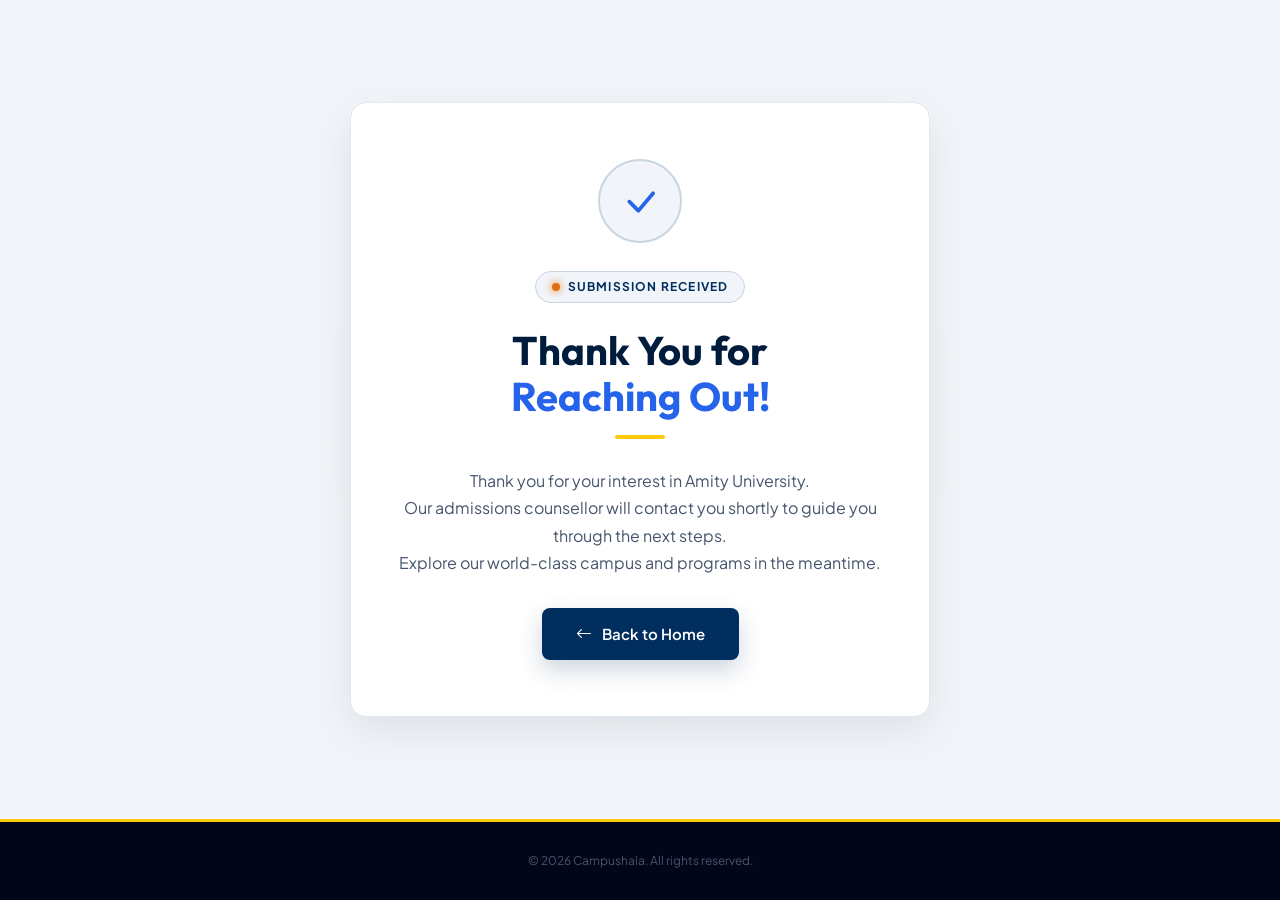
<file: au-online/thank-you.html>
<!doctype html>
<html lang="en">

<head>
  <meta charset="UTF-8" />
  <meta name="viewport" content="width=device-width, initial-scale=1.0" />
  <title>Thank You | Amity Campushala</title>
  <link rel="icon" type="image/webp" href="images/favicon.webp">

  <!-- Google Fonts: Outfit & Plus Jakarta Sans -->
  <link rel="preconnect" href="https://fonts.googleapis.com" />
  <link rel="preconnect" href="https://fonts.gstatic.com" crossorigin />
  <link
    href="https://fonts.googleapis.com/css2?family=Outfit:wght@400;500;600;700;800&family=Plus+Jakarta+Sans:wght@400;500;600;700&display=swap"
    rel="stylesheet" />

  <link rel="stylesheet" href="https://cdn.jsdelivr.net/npm/bootstrap-icons@1.11.3/font/bootstrap-icons.min.css" />
  <link href="https://cdn.jsdelivr.net/npm/bootstrap@5.3.7/dist/css/bootstrap.min.css" rel="stylesheet" />

  <style>
    :root {
      --primary-color: #001C3D;
      --secondary-color: #E2E8F0;
      --tertiary-color: #002E5E;
      --quaternary-color: #020618;
      --quinary-color: #45556C;
      --sixth-color: #1D293D;
      --seventh-color: #FFCB04;
      --eight-color: #90A1B9;
      --nine-color: #CAD5E2;
      --tenth-color: #111827;
      --eleventh-color: #18234D;
      --twenth-color: #1D4ED8;
      --blue-color: #2563EB;
      --orange-color: #E06D10;
      --light-blue-color: #F1F5F9;
      --transition: 0.35s ease;
      --shadow: 0 15px 40px rgba(0, 0, 0, 0.08);
      --radius: 16px;
      --container: 1280px;
    }

    * {
      margin: 0;
      padding: 0;
      box-sizing: border-box;
    }

    html {
      scroll-behavior: smooth;
    }

    body {
      font-family: 'Plus Jakarta Sans', sans-serif;
      background: var(--light-blue-color);
      color: var(--quinary-color);
      min-height: 100vh;
      display: flex;
      flex-direction: column;
      overflow-x: hidden;
    }

    .bg-tertiary {
      background-color: var(--tertiary-color) !important;
    }

    img {
      max-width: 100%;
      display: block;
    }

    a {
      text-decoration: none;
      transition: var(--transition);
    }

    /* ── HEADER ── */
    .ty-header {
      background: #ffffff;
      border-bottom: 1px solid var(--secondary-color);
      padding: 18px 0;
      text-align: center;
      box-shadow: 0 2px 10px rgba(0, 0, 0, 0.03);
    }

    .ty-header img {
      height: 48px;
      width: auto;
      display: inline-block;
    }

    /* ── MAIN CONTENT ── */
    .ty-main {
      flex: 1;
      display: flex;
      align-items: center;
      justify-content: center;
      padding: 60px 20px;
      position: relative;
      overflow: hidden;
    }

    .ty-main::before {
      content: '';
      position: absolute;
      width: 650px;
      height: 650px;
      border-radius: 50%;
      background: radial-gradient(circle, rgba(0, 46, 94, 0.08) 0%, transparent 70%);
      top: 50%;
      left: 50%;
      transform: translate(-50%, -50%);
      pointer-events: none;
      z-index: 0;
    }

    .ty-card {
      position: relative;
      z-index: 1;
      background: #ffffff;
      border-radius: var(--radius);
      border: 1px solid var(--secondary-color);
      box-shadow: var(--shadow);
      padding: 56px 48px;
      max-width: 580px;
      width: 100%;
      text-align: center;
    }

    /* ── CHECK ICON ── */
    .ty-icon {
      width: 84px;
      height: 84px;
      border-radius: 50%;
      background: var(--light-blue-color);
      border: 2px solid var(--nine-color);
      display: flex;
      align-items: center;
      justify-content: center;
      margin: 0 auto 28px;
      animation: pop-in 0.6s cubic-bezier(0.34, 1.56, 0.64, 1) both;
    }

    .ty-icon i {
      font-size: 40px;
      color: var(--blue-color);
      line-height: 1;
    }

    @keyframes pop-in {
      from {
        transform: scale(0.5);
        opacity: 0;
      }

      to {
        transform: scale(1);
        opacity: 1;
      }
    }

    /* ── TAG LINE ── */
    .ty-tag {
      display: inline-flex;
      align-items: center;
      gap: 8px;
      background: var(--light-blue-color);
      color: var(--tertiary-color);
      font-family: 'Plus Jakarta Sans', sans-serif;
      font-size: 12px;
      font-weight: 700;
      letter-spacing: 1.2px;
      text-transform: uppercase;
      padding: 6px 16px;
      border-radius: 30px;
      border: 1px solid var(--nine-color);
      margin-bottom: 24px;
    }

    .ty-tag .dot {
      width: 8px;
      height: 8px;
      border-radius: 50%;
      background: var(--orange-color);
      box-shadow: 0 0 8px var(--orange-color);
    }

    /* ── HEADING ── */
    .ty-heading {
      font-family: 'Outfit', sans-serif;
      font-size: 40px;
      font-weight: 700;
      line-height: 1.15;
      color: var(--primary-color);
      margin-bottom: 16px;
    }

    .ty-heading span {
      color: var(--blue-color);
    }

    /* ── BODY TEXT ── */
    .ty-body {
      font-family: 'Plus Jakarta Sans', sans-serif;
      font-size: 16px;
      color: var(--quinary-color);
      line-height: 1.7;
      margin-bottom: 32px;
    }

    /* ── DIVIDER ── */
    .ty-divider {
      width: 50px;
      height: 4px;
      background: var(--seventh-color);
      border-radius: 30px;
      margin: 0 auto 28px;
    }

    /* ── BACK BUTTON ── */
    .ty-back-btn {
      display: inline-flex;
      align-items: center;
      gap: 10px;
      padding: 14px 34px;
      background: var(--tertiary-color);
      color: #ffffff;
      border-radius: 8px;
      font-family: 'Plus Jakarta Sans', sans-serif;
      font-size: 15px;
      font-weight: 600;
      box-shadow: 0 10px 25px rgba(0, 46, 94, 0.2);
      transition: var(--transition);
    }

    .ty-back-btn i {
      font-size: 16px;
      transition: transform 0.3s ease;
    }

    .ty-back-btn:hover {
      background: var(--primary-color);
      color: #ffffff;
      transform: translateY(-2px);
      box-shadow: 0 14px 30px rgba(0, 28, 61, 0.3);
    }

    .ty-back-btn:hover i {
      transform: translateX(-4px);
    }

    /* ── FOOTER ── */
    .ty-footer {
      background: var(--quaternary-color);
      padding: 30px 20px;
      text-align: center;
      border-top: 3px solid var(--seventh-color);
    }

    .ty-footer-logo {
      display: inline-flex;
      align-items: center;
      justify-content: center;
      padding: 8px 18px;
      border-radius: 8px;
      margin-bottom: 16px;
    }

    .ty-footer-logo img {
      height: 36px;
      width: auto;
      display: inline-block;
    }

    .ty-footer-address {
      font-family: 'Plus Jakarta Sans', sans-serif;
      font-size: 13px;
      color: var(--eight-color);
      line-height: 1.6;
      margin-bottom: 10px;
    }

    .ty-footer-copy {
      font-family: 'Plus Jakarta Sans', sans-serif;
      font-size: 12px;
      color: var(--quinary-color);
      margin: 0;
    }

    /* ── RESPONSIVE ── */
    @media (max-width: 767px) {
      .ty-header img {
        height: 40px;
      }

      .ty-card {
        padding: 40px 24px;
      }

      .ty-icon {
        width: 72px;
        height: 72px;
        margin-bottom: 20px;
      }

      .ty-icon i {
        font-size: 32px;
      }

      .ty-heading {
        font-size: 30px;
      }

      .ty-body {
        font-size: 15px;
        margin-bottom: 24px;
      }
    }

    @media (max-width: 480px) {
      .ty-card {
        padding: 32px 18px;
      }

      .ty-heading {
        font-size: 26px;
      }

      .ty-body {
        font-size: 14px;
      }

      .ty-back-btn {
        width: 100%;
        justify-content: center;
        padding: 12px 20px;
      }
    }
  </style>
  <!-- Google Tag Manager -->
  <script>(function (w, d, s, l, i) {
      w[l] = w[l] || []; w[l].push({
        'gtm.start':
          new Date().getTime(), event: 'gtm.js'
      }); var f = d.getElementsByTagName(s)[0],
        j = d.createElement(s), dl = l != 'dataLayer' ? '&l=' + l : ''; j.async = true; j.src =
          'https://www.googletagmanager.com/gtm.js?id=' + i + dl; f.parentNode.insertBefore(j, f);
    })(window, document, 'script', 'dataLayer', 'GTM-PBZR5ZBN');</script>
  <!-- End Google Tag Manager -->
</head>

<body>
  <!-- Google Tag Manager (noscript) -->
  <noscript><iframe src="https://www.googletagmanager.com/ns.html?id=GTM-PBZR5ZBN" height="0" width="0"
      style="display:none;visibility:hidden"></iframe></noscript>
  <!-- End Google Tag Manager (noscript) -->
  <!-- ── HEADER ── -->
  <!-- <header class="ty-header bg-tertiary"> -->
  <!-- <a href="index.html" class="me-3 me-md-4">
      <img src="./images/Campushala-logo.webp" alt="" />
    </a>
    <a href="index.html">
      <img src="./images/image 1.webp" alt="" />
    </a> -->
  <!-- </header> -->

  <!-- ── MAIN ── -->
  <main class="ty-main">
    <div class="ty-card">
      <!-- Check icon -->
      <div class="ty-icon">
        <i class="bi bi-check-lg"></i>
      </div>

      <!-- Tag -->
      <div class="ty-tag">
        <span class="dot"></span>
        Submission Received
      </div>

      <!-- Heading -->
      <h1 class="ty-heading">
        Thank You for<br />
        <span>Reaching Out!</span>
      </h1>

      <!-- Divider -->
      <div class="ty-divider"></div>

      <!-- Body -->
      <p class="ty-body">
        Thank you for your interest in Amity University.<br />
        Our admissions counsellor will contact you shortly to guide you through the next steps.<br />
        Explore our world-class campus and programs in the meantime.
      </p>

      <!-- Action Button -->
      <a href="index.html" class="ty-back-btn">
        <i class="bi bi-arrow-left"></i> Back to Home
      </a>
    </div>
  </main>

  <!-- ── FOOTER ── -->
  <footer class="ty-footer">
    <!-- <div class="ty-footer-logo d-flex gap-3 gap-md-4">
      <img src="./images/image 1.webp" alt="" />
      <img src="./images/Campushala-logo.webp" alt="" />
    </div> -->
    <p class="ty-footer-copy">© 2026 Campushala. All rights reserved.</p>
  </footer>
</body>

</html>
</file>
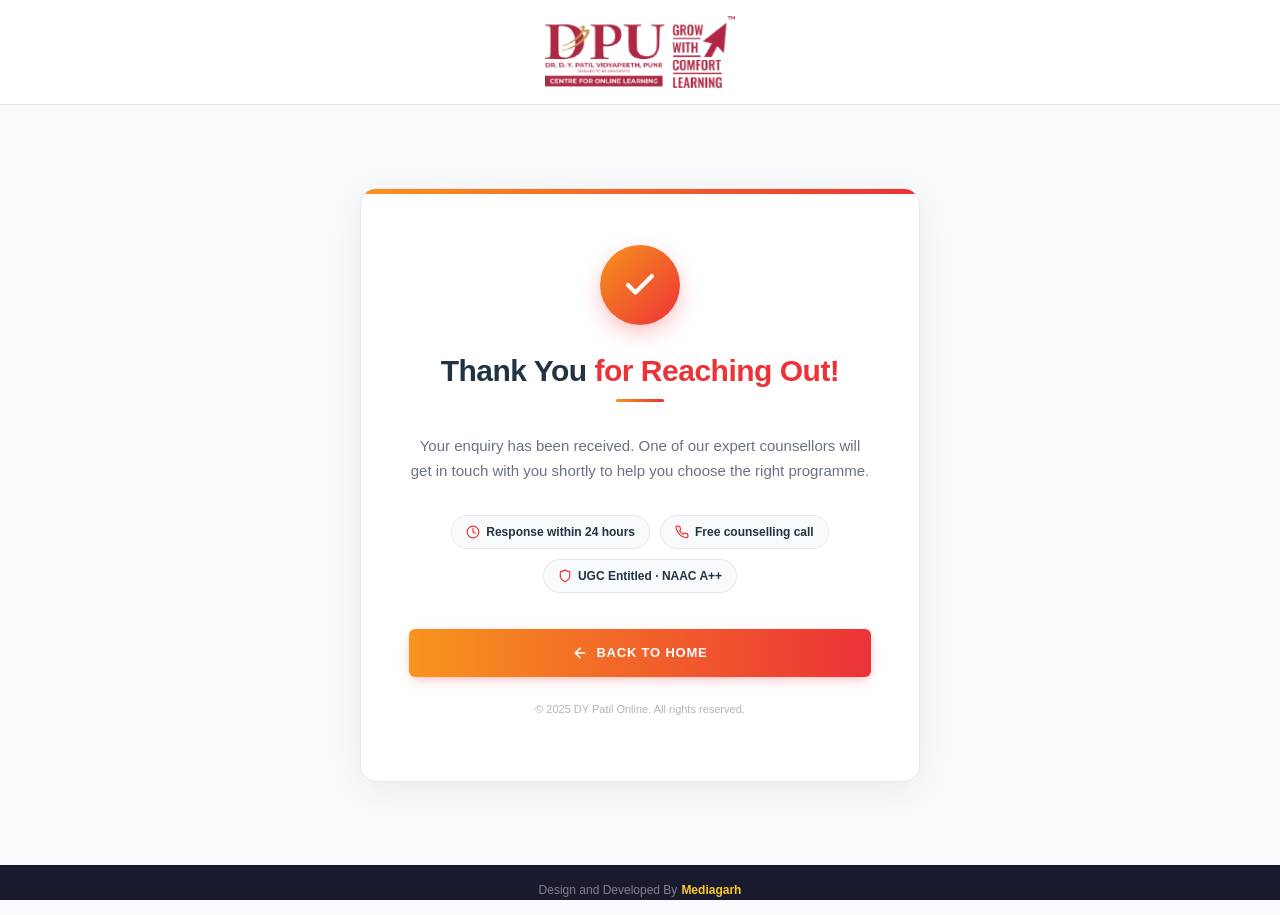
<file: dpu-online/thankyou.html>
<!doctype html>
<html lang="en">
  <head>
    <!-- Google Tag Manager -->
    <script>
      (function (w, d, s, l, i) {
        w[l] = w[l] || [];
        w[l].push({ 'gtm.start': new Date().getTime(), event: 'gtm.js' });
        var f = d.getElementsByTagName(s)[0],
          j = d.createElement(s),
          dl = l != 'dataLayer' ? '&l=' + l : '';
        j.async = true;
        j.src = 'https://www.googletagmanager.com/gtm.js?id=' + i + dl;
        f.parentNode.insertBefore(j, f);
      })(window, document, 'script', 'dataLayer', 'GTM-PBZR5ZBN');
    </script>
    <!-- End Google Tag Manager -->
    <meta charset="UTF-8" />
    <meta name="viewport" content="width=device-width, initial-scale=1.0" />
    <title>Thank You — DY Patil Online</title>
    <link rel="stylesheet" href="https://cdn.jsdelivr.net/npm/bootstrap@5.3.3/dist/css/bootstrap.min.css" />
    <link rel="stylesheet" href="css/style.css" />
    <style>
      /* ── Thank You Page ── */
      html,
      body {
        height: 100%;
        margin: 0;
        padding: 0;
        font-family: 'Segoe UI', Tahoma, Geneva, Verdana, sans-serif;
        background: #f8fafc;
        overflow-x: hidden;
      }

      /* ---- Header ---- */
      .ty-header {
        background: #fff;
        padding: 16px 24px;
        border-bottom: 1px solid #e5e7eb;
        text-align: center;
      }

      .ty-logo {
        height: 72px;
        width: auto;
        object-fit: contain;
      }

      /* ---- Main card area ---- */
      .ty-main {
        min-height: calc(100vh - 140px);
        display: flex;
        align-items: center;
        justify-content: center;
        padding: 48px 16px;
      }

      .ty-card {
        background: #fff;
        border-radius: 16px;
        border: 1px solid #e5e7eb;
        box-shadow: 0 8px 40px -8px rgba(0, 0, 0, 0.1);
        max-width: 560px;
        width: 100%;
        padding: 56px 48px 48px;
        text-align: center;
        position: relative;
        overflow: hidden;
      }

      /* Top accent bar */
      .ty-card::before {
        content: '';
        position: absolute;
        top: 0;
        left: 0;
        right: 0;
        height: 5px;
        background: linear-gradient(90deg, #f7941d 0%, #ec3237 100%);
      }

      /* Checkmark circle */
      .ty-check-wrap {
        width: 80px;
        height: 80px;
        border-radius: 50%;
        background: linear-gradient(135deg, #f7941d 0%, #ec3237 100%);
        display: flex;
        align-items: center;
        justify-content: center;
        margin: 0 auto 28px;
        box-shadow: 0 8px 24px -4px rgba(236, 50, 55, 0.4);
        animation: pop-in 0.5s cubic-bezier(0.34, 1.56, 0.64, 1) both;
      }

      @keyframes pop-in {
        from {
          transform: scale(0.4);
          opacity: 0;
        }
        to {
          transform: scale(1);
          opacity: 1;
        }
      }

      .ty-check-wrap svg {
        animation: draw-check 0.4s 0.35s ease both;
      }

      @keyframes draw-check {
        from {
          opacity: 0;
          transform: scale(0.5);
        }
        to {
          opacity: 1;
          transform: scale(1);
        }
      }

      /* Heading */
      .ty-heading {
        font-size: 30px;
        font-weight: 900;
        color: #223343;
        letter-spacing: -0.5px;
        margin-bottom: 10px;
        line-height: 1.2;
      }

      .ty-heading span {
        color: #ec3237;
      }

      /* Sub text */
      .ty-sub {
        font-size: 15px;
        color: #6a7282;
        line-height: 1.65;
        margin-bottom: 32px;
      }

      /* Divider */
      .ty-divider {
        width: 48px;
        height: 3px;
        background: linear-gradient(90deg, #f7941d, #ec3237);
        border-radius: 2px;
        margin: 0 auto 32px;
      }

      /* Info pills row */
      .ty-pills {
        display: flex;
        flex-wrap: wrap;
        justify-content: center;
        gap: 10px;
        margin-bottom: 36px;
      }

      .ty-pill {
        display: inline-flex;
        align-items: center;
        gap: 6px;
        font-size: 12px;
        font-weight: 600;
        color: #223343;
        background: #f8fafc;
        border: 1px solid #e5e7eb;
        border-radius: 50px;
        padding: 7px 14px;
      }

      .ty-pill svg {
        flex-shrink: 0;
        color: #ec3237;
      }

      /* CTA back button */
      .ty-btn {
        display: inline-flex;
        align-items: center;
        justify-content: center;
        gap: 8px;
        background: linear-gradient(90deg, #f7941d 0%, #ec3237 100%);
        color: #fff;
        font-size: 13px;
        font-weight: 800;
        letter-spacing: 0.8px;
        text-transform: uppercase;
        text-decoration: none;
        border-radius: 6px;
        padding: 14px 32px;
        border: none;
        width: 100%;
        transition:
          opacity 0.2s ease,
          transform 0.2s ease;
        box-shadow: 0 4px 14px -4px rgba(236, 50, 55, 0.45);
      }

      .ty-btn:hover {
        opacity: 0.88;
        color: #fff;
        transform: translateY(-1px);
      }

      /* Footer note */
      .ty-footer-note {
        margin-top: 24px;
        font-size: 11px;
        color: #adb5bd;
      }

      /* ---- Bottom bar ---- */
      .ty-bottom {
        background: #1a1a2e;
        padding: 16px;
        text-align: center;
        font-size: 12px;
        color: rgba(255, 255, 255, 0.45);
      }

      .ty-bottom a {
        color: #fcc926;
        font-weight: 700;
        text-decoration: none;
        margin-left: 4px;
      }

      .ty-bottom a:hover {
        text-decoration: underline;
      }

      /* Responsive */
      @media (max-width: 575px) {
        .ty-card {
          padding: 40px 24px 36px;
        }
        .ty-heading {
          font-size: 24px;
        }
        .ty-check-wrap {
          width: 68px;
          height: 68px;
        }
      }
    </style>
  </head>
  <body>
    <!-- Google Tag Manager (noscript) -->
    <noscript
      ><iframe
        src="https://www.googletagmanager.com/ns.html?id=GTM-PBZR5ZBN"
        height="0"
        width="0"
        style="display: none; visibility: hidden"
      ></iframe
    ></noscript>
    <!-- End Google Tag Manager (noscript) -->
    <!-- Header -->
    <header class="ty-header">
      <a href="index.html">
        <img src="images/logo.webp" alt="DY Patil Online" class="ty-logo" />
      </a>
    </header>

    <!-- Main -->
    <main class="ty-main">
      <div class="ty-card">
        <!-- Animated checkmark -->
        <div class="ty-check-wrap">
          <svg
            xmlns="http://www.w3.org/2000/svg"
            width="36"
            height="36"
            viewBox="0 0 24 24"
            fill="none"
            stroke="#fff"
            stroke-width="2.8"
            stroke-linecap="round"
            stroke-linejoin="round"
          >
            <polyline points="20 6 9 17 4 12" />
          </svg>
        </div>

        <!-- Heading -->
        <h1 class="ty-heading">Thank You <span>for Reaching Out!</span></h1>

        <div class="ty-divider"></div>

        <!-- Sub text -->
        <p class="ty-sub">
          Your enquiry has been received. One of our expert counsellors will get in touch with you shortly to help you
          choose the right programme.
        </p>

        <!-- Info pills -->
        <div class="ty-pills">
          <span class="ty-pill">
            <svg
              xmlns="http://www.w3.org/2000/svg"
              width="14"
              height="14"
              viewBox="0 0 24 24"
              fill="none"
              stroke="currentColor"
              stroke-width="2"
              stroke-linecap="round"
              stroke-linejoin="round"
            >
              <circle cx="12" cy="12" r="10" />
              <polyline points="12 6 12 12 16 14" />
            </svg>
            Response within 24 hours
          </span>
          <span class="ty-pill">
            <svg
              xmlns="http://www.w3.org/2000/svg"
              width="14"
              height="14"
              viewBox="0 0 24 24"
              fill="none"
              stroke="currentColor"
              stroke-width="2"
              stroke-linecap="round"
              stroke-linejoin="round"
            >
              <path
                d="M22 16.92v3a2 2 0 0 1-2.18 2 19.79 19.79 0 0 1-8.63-3.07A19.5 19.5 0 0 1 4.69 12a19.79 19.79 0 0 1-3-8.59A2 2 0 0 1 3.62 2h3a2 2 0 0 1 2 1.72c.13.96.36 1.9.7 2.81a2 2 0 0 1-.45 2.11L8.09 9.91a16 16 0 0 0 6 6l1.27-1.27a2 2 0 0 1 2.11-.45c.91.34 1.85.57 2.81.7A2 2 0 0 1 22 16.92z"
              />
            </svg>
            Free counselling call
          </span>
          <span class="ty-pill">
            <svg
              xmlns="http://www.w3.org/2000/svg"
              width="14"
              height="14"
              viewBox="0 0 24 24"
              fill="none"
              stroke="currentColor"
              stroke-width="2"
              stroke-linecap="round"
              stroke-linejoin="round"
            >
              <path d="M12 22s8-4 8-10V5l-8-3-8 3v7c0 6 8 10 8 10z" />
            </svg>
            UGC Entitled · NAAC A++
          </span>
        </div>

        <!-- Back button -->
        <a href="index.html" class="ty-btn">
          <svg
            xmlns="http://www.w3.org/2000/svg"
            width="16"
            height="16"
            viewBox="0 0 24 24"
            fill="none"
            stroke="currentColor"
            stroke-width="2.5"
            stroke-linecap="round"
            stroke-linejoin="round"
          >
            <line x1="19" y1="12" x2="5" y2="12" />
            <polyline points="12 19 5 12 12 5" />
          </svg>
          Back to Home
        </a>

        <p class="ty-footer-note">© 2025 DY Patil Online. All rights reserved.</p>
      </div>
    </main>

    <!-- Bottom bar -->
    <div class="ty-bottom">
      Design and Developed By<a href="https://mediagarh.com" target="_blank" rel="noopener">Mediagarh</a>
    </div>
  </body>
</html>
</file>
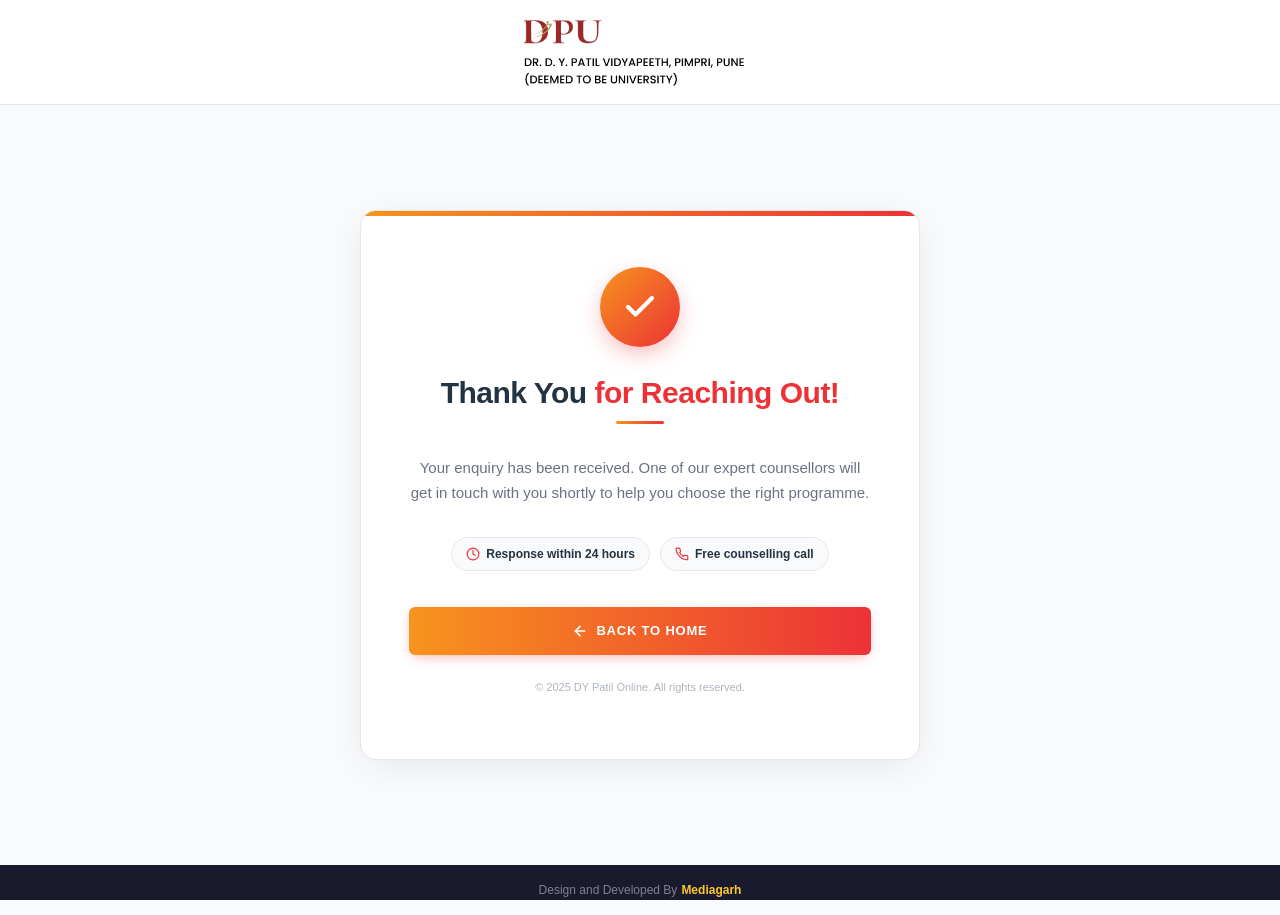
<file: dpu-optometry-course/thankyou.html>
<!doctype html>
<html lang="en">
  <head>
    <!-- Google Tag Manager -->
    <script>
      (function (w, d, s, l, i) {
        w[l] = w[l] || [];
        w[l].push({ 'gtm.start': new Date().getTime(), event: 'gtm.js' });
        var f = d.getElementsByTagName(s)[0],
          j = d.createElement(s),
          dl = l != 'dataLayer' ? '&l=' + l : '';
        j.async = true;
        j.src = 'https://www.googletagmanager.com/gtm.js?id=' + i + dl;
        f.parentNode.insertBefore(j, f);
      })(window, document, 'script', 'dataLayer', 'GTM-NZHSP22L');
    </script>
    <!-- End Google Tag Manager -->
    <meta charset="UTF-8" />
    <meta name="viewport" content="width=device-width, initial-scale=1.0" />
    <title>Thank You — DY Patil Online</title>

    <!-- SEO -->
    <meta name="robots" content="noindex, nofollow" />
    <link rel="canonical" href="https://campushala.in/dpu-optometry-course/thankyou.html" />

    <!-- Open Graph -->
    <meta property="og:type" content="website" />
    <meta property="og:url" content="https://campushala.in/dpu-optometry-course/thankyou.html" />
    <meta property="og:title" content="Thank You — DY Patil Online" />
    <meta
      property="og:description"
      content="Thank you for your enquiry. Our academic counsellors will get in touch with you shortly."
    />
    <meta property="og:image" content="https://campushala.in/dpu-optometry-course/images/banner-img.webp" />
    <meta property="og:image:width" content="1200" />
    <meta property="og:image:height" content="630" />
    <meta property="og:site_name" content="Campushala" />
    <link rel="stylesheet" href="https://cdn.jsdelivr.net/npm/bootstrap@5.3.3/dist/css/bootstrap.min.css" />
    <link rel="stylesheet" href="css/style.css" />
    <style>
      /* ── Thank You Page ── */
      html,
      body {
        height: 100%;
        margin: 0;
        padding: 0;
        font-family: 'Segoe UI', Tahoma, Geneva, Verdana, sans-serif;
        background: #f8fafc;
        overflow-x: hidden;
      }

      /* ---- Header ---- */
      .ty-header {
        background: #fff;
        padding: 16px 24px;
        border-bottom: 1px solid #e5e7eb;
        text-align: center;
      }

      .ty-logo {
        height: 72px;
        width: auto;
        object-fit: contain;
      }

      /* ---- Main card area ---- */
      .ty-main {
        min-height: calc(100vh - 140px);
        display: flex;
        align-items: center;
        justify-content: center;
        padding: 48px 16px;
      }

      .ty-card {
        background: #fff;
        border-radius: 16px;
        border: 1px solid #e5e7eb;
        box-shadow: 0 8px 40px -8px rgba(0, 0, 0, 0.1);
        max-width: 560px;
        width: 100%;
        padding: 56px 48px 48px;
        text-align: center;
        position: relative;
        overflow: hidden;
      }

      /* Top accent bar */
      .ty-card::before {
        content: '';
        position: absolute;
        top: 0;
        left: 0;
        right: 0;
        height: 5px;
        background: linear-gradient(90deg, #f7941d 0%, #ec3237 100%);
      }

      /* Checkmark circle */
      .ty-check-wrap {
        width: 80px;
        height: 80px;
        border-radius: 50%;
        background: linear-gradient(135deg, #f7941d 0%, #ec3237 100%);
        display: flex;
        align-items: center;
        justify-content: center;
        margin: 0 auto 28px;
        box-shadow: 0 8px 24px -4px rgba(236, 50, 55, 0.4);
        animation: pop-in 0.5s cubic-bezier(0.34, 1.56, 0.64, 1) both;
      }

      @keyframes pop-in {
        from {
          transform: scale(0.4);
          opacity: 0;
        }
        to {
          transform: scale(1);
          opacity: 1;
        }
      }

      .ty-check-wrap svg {
        animation: draw-check 0.4s 0.35s ease both;
      }

      @keyframes draw-check {
        from {
          opacity: 0;
          transform: scale(0.5);
        }
        to {
          opacity: 1;
          transform: scale(1);
        }
      }

      /* Heading */
      .ty-heading {
        font-size: 30px;
        font-weight: 900;
        color: #223343;
        letter-spacing: -0.5px;
        margin-bottom: 10px;
        line-height: 1.2;
      }

      .ty-heading span {
        color: #ec3237;
      }

      /* Sub text */
      .ty-sub {
        font-size: 15px;
        color: #6a7282;
        line-height: 1.65;
        margin-bottom: 32px;
      }

      /* Divider */
      .ty-divider {
        width: 48px;
        height: 3px;
        background: linear-gradient(90deg, #f7941d, #ec3237);
        border-radius: 2px;
        margin: 0 auto 32px;
      }

      /* Info pills row */
      .ty-pills {
        display: flex;
        flex-wrap: wrap;
        justify-content: center;
        gap: 10px;
        margin-bottom: 36px;
      }

      .ty-pill {
        display: inline-flex;
        align-items: center;
        gap: 6px;
        font-size: 12px;
        font-weight: 600;
        color: #223343;
        background: #f8fafc;
        border: 1px solid #e5e7eb;
        border-radius: 50px;
        padding: 7px 14px;
      }

      .ty-pill svg {
        flex-shrink: 0;
        color: #ec3237;
      }

      /* CTA back button */
      .ty-btn {
        display: inline-flex;
        align-items: center;
        justify-content: center;
        gap: 8px;
        background: linear-gradient(90deg, #f7941d 0%, #ec3237 100%);
        color: #fff;
        font-size: 13px;
        font-weight: 800;
        letter-spacing: 0.8px;
        text-transform: uppercase;
        text-decoration: none;
        border-radius: 6px;
        padding: 14px 32px;
        border: none;
        width: 100%;
        transition:
          opacity 0.2s ease,
          transform 0.2s ease;
        box-shadow: 0 4px 14px -4px rgba(236, 50, 55, 0.45);
      }

      .ty-btn:hover {
        opacity: 0.88;
        color: #fff;
        transform: translateY(-1px);
      }

      /* Footer note */
      .ty-footer-note {
        margin-top: 24px;
        font-size: 11px;
        color: #adb5bd;
      }

      /* ---- Bottom bar ---- */
      .ty-bottom {
        background: #1a1a2e;
        padding: 16px;
        text-align: center;
        font-size: 12px;
        color: rgba(255, 255, 255, 0.45);
      }

      .ty-bottom a {
        color: #fcc926;
        font-weight: 700;
        text-decoration: none;
        margin-left: 4px;
      }

      .ty-bottom a:hover {
        text-decoration: underline;
      }

      /* Responsive */
      @media (max-width: 575px) {
        .ty-card {
          padding: 40px 24px 36px;
        }
        .ty-heading {
          font-size: 24px;
        }
        .ty-check-wrap {
          width: 68px;
          height: 68px;
        }
      }
    </style>
  </head>
  <body>
    <!-- Google Tag Manager (noscript) -->
    <noscript
      ><iframe
        src="https://www.googletagmanager.com/ns.html?id=GTM-NZHSP22L"
        height="0"
        width="0"
        style="display: none; visibility: hidden"
      ></iframe
    ></noscript>
    <!-- End Google Tag Manager (noscript) -->
    <!-- Header -->
    <header class="ty-header">
      <a href="index.html">
        <img src="images/dpu-logo.webp" alt="DY Patil Online" class="ty-logo" />
      </a>
    </header>

    <!-- Main -->
    <main class="ty-main">
      <div class="ty-card">
        <!-- Animated checkmark -->
        <div class="ty-check-wrap">
          <svg
            xmlns="http://www.w3.org/2000/svg"
            width="36"
            height="36"
            viewBox="0 0 24 24"
            fill="none"
            stroke="#fff"
            stroke-width="2.8"
            stroke-linecap="round"
            stroke-linejoin="round"
          >
            <polyline points="20 6 9 17 4 12" />
          </svg>
        </div>

        <!-- Heading -->
        <h1 class="ty-heading">Thank You <span>for Reaching Out!</span></h1>

        <div class="ty-divider"></div>

        <!-- Sub text -->
        <p class="ty-sub">
          Your enquiry has been received. One of our expert counsellors will get in touch with you shortly to help you
          choose the right programme.
        </p>

        <!-- Info pills -->
        <div class="ty-pills">
          <span class="ty-pill">
            <svg
              xmlns="http://www.w3.org/2000/svg"
              width="14"
              height="14"
              viewBox="0 0 24 24"
              fill="none"
              stroke="currentColor"
              stroke-width="2"
              stroke-linecap="round"
              stroke-linejoin="round"
            >
              <circle cx="12" cy="12" r="10" />
              <polyline points="12 6 12 12 16 14" />
            </svg>
            Response within 24 hours
          </span>
          <span class="ty-pill">
            <svg
              xmlns="http://www.w3.org/2000/svg"
              width="14"
              height="14"
              viewBox="0 0 24 24"
              fill="none"
              stroke="currentColor"
              stroke-width="2"
              stroke-linecap="round"
              stroke-linejoin="round"
            >
              <path
                d="M22 16.92v3a2 2 0 0 1-2.18 2 19.79 19.79 0 0 1-8.63-3.07A19.5 19.5 0 0 1 4.69 12a19.79 19.79 0 0 1-3-8.59A2 2 0 0 1 3.62 2h3a2 2 0 0 1 2 1.72c.13.96.36 1.9.7 2.81a2 2 0 0 1-.45 2.11L8.09 9.91a16 16 0 0 0 6 6l1.27-1.27a2 2 0 0 1 2.11-.45c.91.34 1.85.57 2.81.7A2 2 0 0 1 22 16.92z"
              />
            </svg>
            Free counselling call
          </span>
        </div>

        <!-- Back button -->
        <a href="index.html" class="ty-btn">
          <svg
            xmlns="http://www.w3.org/2000/svg"
            width="16"
            height="16"
            viewBox="0 0 24 24"
            fill="none"
            stroke="currentColor"
            stroke-width="2.5"
            stroke-linecap="round"
            stroke-linejoin="round"
          >
            <line x1="19" y1="12" x2="5" y2="12" />
            <polyline points="12 19 5 12 12 5" />
          </svg>
          Back to Home
        </a>

        <p class="ty-footer-note">© 2025 DY Patil Online. All rights reserved.</p>
      </div>
    </main>

    <!-- Bottom bar -->
    <div class="ty-bottom">
      Design and Developed By<a href="https://mediagarh.com" target="_blank" rel="noopener">Mediagarh</a>
    </div>
  </body>
</html>
</file>
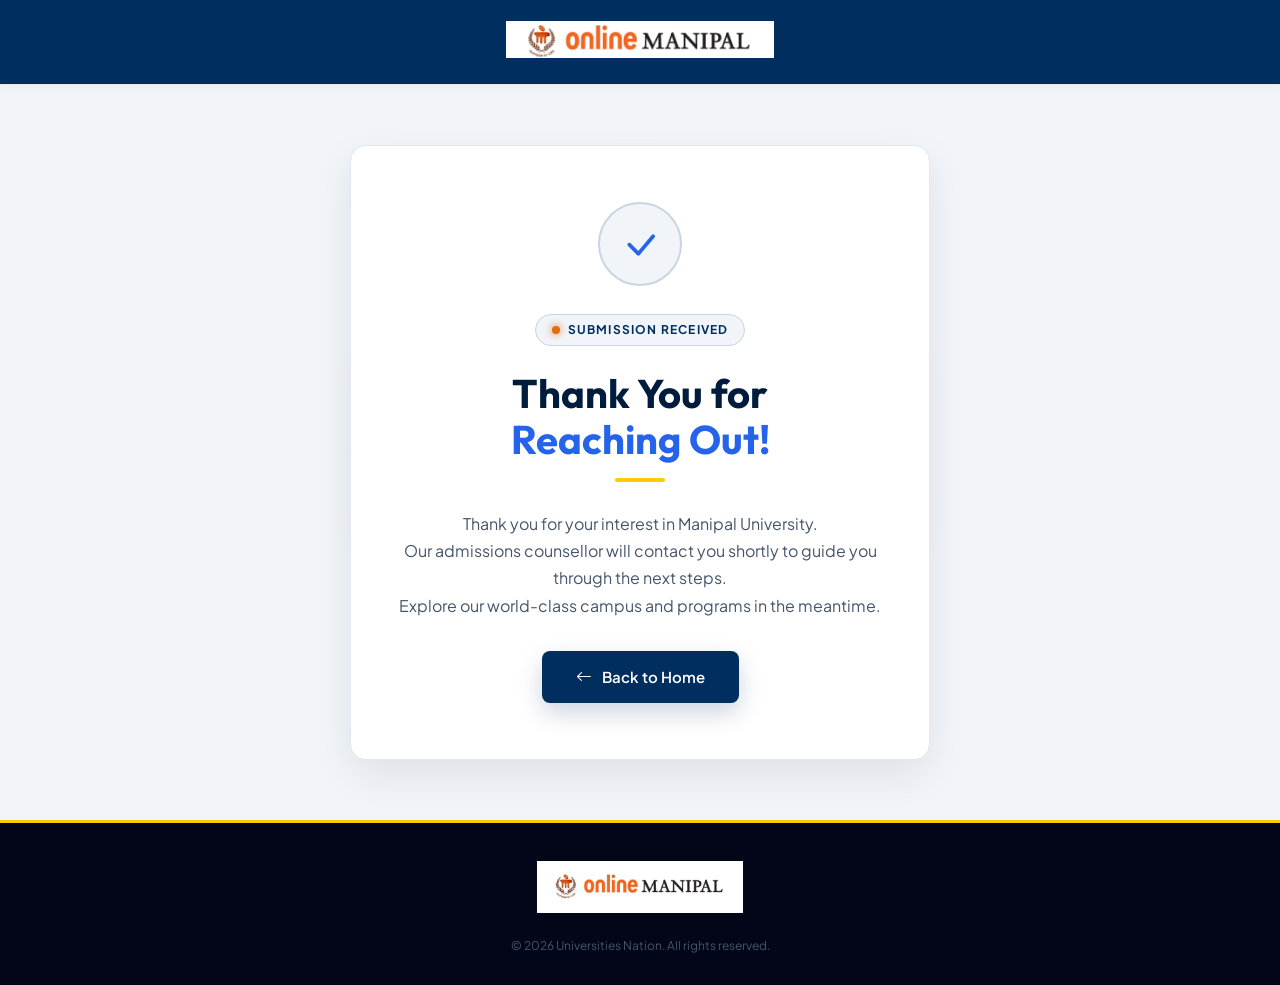
<file: manipal-university/thank-you.html>
<!doctype html>
<html lang="en">

<head>
  <meta charset="UTF-8" />
  <meta name="viewport" content="width=device-width, initial-scale=1.0" />
  <title>Thank You | Manipal Campushala</title>
  <link rel="icon" type="image/webp" href="images/favicon.webp">

  <!-- Google Fonts: Outfit & Plus Jakarta Sans -->
  <link rel="preconnect" href="https://fonts.googleapis.com" />
  <link rel="preconnect" href="https://fonts.gstatic.com" crossorigin />
  <link
    href="https://fonts.googleapis.com/css2?family=Outfit:wght@400;500;600;700;800&family=Plus+Jakarta+Sans:wght@400;500;600;700&display=swap"
    rel="stylesheet" />

  <link rel="stylesheet" href="https://cdn.jsdelivr.net/npm/bootstrap-icons@1.11.3/font/bootstrap-icons.min.css" />
  <link href="https://cdn.jsdelivr.net/npm/bootstrap@5.3.7/dist/css/bootstrap.min.css" rel="stylesheet" />
  <!-- Google Tag Manager -->
  <script>(function (w, d, s, l, i) {
      w[l] = w[l] || []; w[l].push({
        'gtm.start':
          new Date().getTime(), event: 'gtm.js'
      }); var f = d.getElementsByTagName(s)[0],
        j = d.createElement(s), dl = l != 'dataLayer' ? '&l=' + l : ''; j.async = true; j.src =
          'https://www.googletagmanager.com/gtm.js?id=' + i + dl; f.parentNode.insertBefore(j, f);
    })(window, document, 'script', 'dataLayer', 'GTM-PBZR5ZBN');</script>
  <!-- End Google Tag Manager -->
  <style>
    :root {
      --primary-color: #001C3D;
      --secondary-color: #E2E8F0;
      --tertiary-color: #002E5E;
      --quaternary-color: #020618;
      --quinary-color: #45556C;
      --sixth-color: #1D293D;
      --seventh-color: #FFCB04;
      --eight-color: #90A1B9;
      --nine-color: #CAD5E2;
      --tenth-color: #111827;
      --eleventh-color: #18234D;
      --twenth-color: #1D4ED8;
      --blue-color: #2563EB;
      --orange-color: #E06D10;
      --light-blue-color: #F1F5F9;
      --transition: 0.35s ease;
      --shadow: 0 15px 40px rgba(0, 0, 0, 0.08);
      --radius: 16px;
      --container: 1280px;
    }

    * {
      margin: 0;
      padding: 0;
      box-sizing: border-box;
    }

    html {
      scroll-behavior: smooth;
    }

    body {
      font-family: 'Plus Jakarta Sans', sans-serif;
      background: var(--light-blue-color);
      color: var(--quinary-color);
      min-height: 100vh;
      display: flex;
      flex-direction: column;
      overflow-x: hidden;
    }

    .bg-tertiary {
      background-color: var(--tertiary-color) !important;
    }

    img {
      max-width: 100%;
      display: block;
    }

    a {
      text-decoration: none;
      transition: var(--transition);
    }

    /* ── HEADER ── */
    .ty-header {
      background: #ffffff;
      border-bottom: 1px solid var(--secondary-color);
      padding: 18px 0;
      text-align: center;
      box-shadow: 0 2px 10px rgba(0, 0, 0, 0.03);
    }

    .ty-header img {
      height: 48px;
      width: auto;
      display: inline-block;
    }

    /* ── MAIN CONTENT ── */
    .ty-main {
      flex: 1;
      display: flex;
      align-items: center;
      justify-content: center;
      padding: 60px 20px;
      position: relative;
      overflow: hidden;
    }

    .ty-main::before {
      content: '';
      position: absolute;
      width: 650px;
      height: 650px;
      border-radius: 50%;
      background: radial-gradient(circle, rgba(0, 46, 94, 0.08) 0%, transparent 70%);
      top: 50%;
      left: 50%;
      transform: translate(-50%, -50%);
      pointer-events: none;
      z-index: 0;
    }

    .ty-card {
      position: relative;
      z-index: 1;
      background: #ffffff;
      border-radius: var(--radius);
      border: 1px solid var(--secondary-color);
      box-shadow: var(--shadow);
      padding: 56px 48px;
      max-width: 580px;
      width: 100%;
      text-align: center;
    }

    /* ── CHECK ICON ── */
    .ty-icon {
      width: 84px;
      height: 84px;
      border-radius: 50%;
      background: var(--light-blue-color);
      border: 2px solid var(--nine-color);
      display: flex;
      align-items: center;
      justify-content: center;
      margin: 0 auto 28px;
      animation: pop-in 0.6s cubic-bezier(0.34, 1.56, 0.64, 1) both;
    }

    .ty-icon i {
      font-size: 40px;
      color: var(--blue-color);
      line-height: 1;
    }

    @keyframes pop-in {
      from {
        transform: scale(0.5);
        opacity: 0;
      }

      to {
        transform: scale(1);
        opacity: 1;
      }
    }

    /* ── TAG LINE ── */
    .ty-tag {
      display: inline-flex;
      align-items: center;
      gap: 8px;
      background: var(--light-blue-color);
      color: var(--tertiary-color);
      font-family: 'Plus Jakarta Sans', sans-serif;
      font-size: 12px;
      font-weight: 700;
      letter-spacing: 1.2px;
      text-transform: uppercase;
      padding: 6px 16px;
      border-radius: 30px;
      border: 1px solid var(--nine-color);
      margin-bottom: 24px;
    }

    .ty-tag .dot {
      width: 8px;
      height: 8px;
      border-radius: 50%;
      background: var(--orange-color);
      box-shadow: 0 0 8px var(--orange-color);
    }

    /* ── HEADING ── */
    .ty-heading {
      font-family: 'Outfit', sans-serif;
      font-size: 40px;
      font-weight: 700;
      line-height: 1.15;
      color: var(--primary-color);
      margin-bottom: 16px;
    }

    .ty-heading span {
      color: var(--blue-color);
    }

    /* ── BODY TEXT ── */
    .ty-body {
      font-family: 'Plus Jakarta Sans', sans-serif;
      font-size: 16px;
      color: var(--quinary-color);
      line-height: 1.7;
      margin-bottom: 32px;
    }

    /* ── DIVIDER ── */
    .ty-divider {
      width: 50px;
      height: 4px;
      background: var(--seventh-color);
      border-radius: 30px;
      margin: 0 auto 28px;
    }

    /* ── BACK BUTTON ── */
    .ty-back-btn {
      display: inline-flex;
      align-items: center;
      gap: 10px;
      padding: 14px 34px;
      background: var(--tertiary-color);
      color: #ffffff;
      border-radius: 8px;
      font-family: 'Plus Jakarta Sans', sans-serif;
      font-size: 15px;
      font-weight: 600;
      box-shadow: 0 10px 25px rgba(0, 46, 94, 0.2);
      transition: var(--transition);
    }

    .ty-back-btn i {
      font-size: 16px;
      transition: transform 0.3s ease;
    }

    .ty-back-btn:hover {
      background: var(--primary-color);
      color: #ffffff;
      transform: translateY(-2px);
      box-shadow: 0 14px 30px rgba(0, 28, 61, 0.3);
    }

    .ty-back-btn:hover i {
      transform: translateX(-4px);
    }

    /* ── FOOTER ── */
    .ty-footer {
      background: var(--quaternary-color);
      padding: 30px 20px;
      text-align: center;
      border-top: 3px solid var(--seventh-color);
    }

    .ty-footer-logo {
      display: inline-flex;
      align-items: center;
      justify-content: center;
      padding: 8px 18px;
      border-radius: 8px;
      margin-bottom: 16px;
    }

    .ty-footer-logo img {
      height: 36px;
      width: auto;
      display: inline-block;
    }

    .ty-footer-address {
      font-family: 'Plus Jakarta Sans', sans-serif;
      font-size: 13px;
      color: var(--eight-color);
      line-height: 1.6;
      margin-bottom: 10px;
    }

    .ty-footer-copy {
      font-family: 'Plus Jakarta Sans', sans-serif;
      font-size: 12px;
      color: var(--quinary-color);
      margin: 0;
    }

    /* ── RESPONSIVE ── */
    @media (max-width: 767px) {
      .ty-header img {
        height: 40px;
      }

      .ty-card {
        padding: 40px 24px;
      }

      .ty-icon {
        width: 72px;
        height: 72px;
        margin-bottom: 20px;
      }

      .ty-icon i {
        font-size: 32px;
      }

      .ty-heading {
        font-size: 30px;
      }

      .ty-body {
        font-size: 15px;
        margin-bottom: 24px;
      }
    }

    @media (max-width: 480px) {
      .ty-card {
        padding: 32px 18px;
      }

      .ty-heading {
        font-size: 26px;
      }

      .ty-body {
        font-size: 14px;
      }

      .ty-back-btn {
        width: 100%;
        justify-content: center;
        padding: 12px 20px;
      }
    }
  </style>
</head>

<body>
  <!-- Google Tag Manager (noscript) -->
  <noscript><iframe src="https://www.googletagmanager.com/ns.html?id=GTM-PBZR5ZBN" height="0" width="0"
      style="display:none;visibility:hidden"></iframe></noscript>
  <!-- End Google Tag Manager (noscript) -->
  <!-- ── HEADER ── -->
  <header class="ty-header bg-tertiary">
    <a href="index.html" class="bg-white p-2">
      <img src="./images/image 4.webp" alt="" />
    </a>
  </header>

  <!-- ── MAIN ── -->
  <main class="ty-main">
    <div class="ty-card">
      <!-- Check icon -->
      <div class="ty-icon">
        <i class="bi bi-check-lg"></i>
      </div>

      <!-- Tag -->
      <div class="ty-tag">
        <span class="dot"></span>
        Submission Received
      </div>

      <!-- Heading -->
      <h1 class="ty-heading">
        Thank You for<br />
        <span>Reaching Out!</span>
      </h1>

      <!-- Divider -->
      <div class="ty-divider"></div>

      <!-- Body -->
      <p class="ty-body">
        Thank you for your interest in Manipal University.<br />
        Our admissions counsellor will contact you shortly to guide you through the next steps.<br />
        Explore our world-class campus and programs in the meantime.
      </p>

      <!-- Action Button -->
      <a href="index.html" class="ty-back-btn">
        <i class="bi bi-arrow-left"></i> Back to Home
      </a>
    </div>
  </main>

  <!-- ── FOOTER ── -->
  <footer class="ty-footer">
    <div class="ty-footer-logo">
      <a href="index.html" class="bg-white p-2">
        <img src="./images/image 4.webp" alt="" />
      </a>
    </div>
    <p class="ty-footer-copy">© 2026 Universities Nation. All rights reserved.</p>
  </footer>
</body>

</html>
</file>
<file: au-online/css/style.css>
:root {
  --primary-color: #001C3D;
  --secondary-color: #E2E8F0;
  --tertiary-color: #002E5E;
  --quaternary-color: #020618;
  --quinary-color: #45556C;
  --sixth-color: #1D293D;
  --seventh-color: #FFCB04;
  --eight-color: #90A1B9;
  --nine-color: #CAD5E2;
  --tenth-color: #111827;
  --eleventh-color: #18234D;
  --twenth-color: #1D4ED8;
  --blue-color: #2563EB;
  --orange-color: #E06D10;
  --light-blue-color: #F1F5F9;
  --transition: 0.35s ease;
  --shadow: 0 15px 40px rgba(0, 0, 0, 0.08);
  --radius: 10px;
  --container: 1280px;
}

* {
  margin: 0;
  padding: 0;
  box-sizing: border-box;
}

html {
  scroll-behavior: smooth;
  overflow-x: hidden !important;
}

.w-fit-content {
  width: fit-content !important;
}


body {
  font-family: "Plus Jakarta Sans", "Outfit", sans-serif;
  overflow-x: hidden !important;
  background: #fff;
  overflow-x: hidden;
}

.font-plus-jakarta {
  font-family: "Plus Jakarta Sans", sans-serif;
}

.font-Outfit {
  font-family: "Outfit", sans-serif;
}

.ls-1 {
  letter-spacing: 1px !important;
}

.font-900 {
  font-weight: 900 !important;
}

.fw-bold {
  font-weight: 700 !important;
}

img {
  max-width: 100%;
  display: block;
  transition: var(--transition);
}

a {
  text-decoration: none;
}

a,
button {
  transition: all 0.3s ease;
}

ul {
  list-style: none;
  margin: 0;
  padding: 0;
}

button {
  border: none;
  outline: none;
}

p {
  margin-bottom: 0;
}

.container {
  max-width: var(--container);
}

.max-w-474px {
  max-width: 474px !important;
}

.max-w-570px {
  max-width: 570px !important;
}

.max-w-768px {
  max-width: 768px !important;
}

.max-w-1024px,
.disclaimer-span {
  max-width: 1024px !important;

}

.rounded-circle {
  border-radius: 50% !important;
}

.h-4 {
  height: 4px !important;
}

.h-8 {
  height: 8px !important;
}

.w-8 {
  width: 8px !important;
}


.bg-primary {
  background-color: var(--primary-color) !important;
}

.bg-secondary {
  background-color: var(--secondary-color) !important;
}

.bg-tertiary {
  background-color: var(--tertiary-color) !important;
}

.bg-quaternary {
  background-color: var(--quaternary-color) !important;
}

.bg-quinary {
  background-color: var(--quinary-color) !important;
}

.bg-sixth {
  background-color: var(--sixth-color) !important;
}

.bg-seventh {
  background-color: var(--seventh-color) !important;
}

.bg-eighth {
  background-color: var(--eight-color) !important;
}

.bg-nine {
  background-color: var(--nine-color) !important;
}

.bg-tenth {
  background-color: var(--tenth-color) !important;
}

.bg-eleventh {
  background-color: var(--eleventh-color) !important;
}

.bg-light-blue {
  background-color: var(--light-blue-color) !important;
}

.bg-learner-profile {
  background-color: #F8FAFC !important;
}

.bg-learner-profile-2 {
  background-color: #B88600 !important;
}

.bg-learner-profile-3 {
  background-color: #0A3D78 !important;
}

.text-primary {
  color: var(--primary-color) !important;
}

.text-secondary {
  color: var(--secondary-color) !important;
}

.text-tertiary {
  color: var(--tertiary-color) !important;
}

.text-quaternary {
  color: var(--quaternary-color) !important;
}

.text-quinary {
  color: var(--quinary-color) !important;
}

.text-sixth {
  color: var(--sixth-color) !important;
}

.text-seventh {
  color: var(--seventh-color) !important;
}

.text-eighth {
  color: var(--eight-color) !important;
}

.text-nine {
  color: var(--nine-color) !important;
}

.text-tenth {
  color: var(--tenth-color) !important;
}

.text-eleventh {
  color: var(--eleventh-color) !important;
}

.text-twenth {
  color: var(--twenth-color) !important;
}

.text-blue {
  color: var(--blue-color) !important;
}

.text-orange {
  color: var(--orange-color) !important;
}

.text-golden {
  color: #E0A800 !important;
}

.text-testimonaials {
  color: #314158 !important;
}

.text-testimonial-name {
  color: #0F172B !important;
}

.gap-56 {
  gap: 56px !important;
}

.top-bar-container {
  padding: 6px 16px;
  border-bottom: 1px solid #002e5e66;
}

.topbar-text {
  font-size: 12px;
  line-height: 16px;
}

.topbar-button {
  text-decoration-line: underline;
  text-decoration-style: solid;
  text-decoration-skip-ink: auto;
  text-decoration-thickness: 1px;
  text-underline-offset: 3px;
  text-underline-position: from-font;
}

.navbar-container {
  border-bottom: 1px solid #002347;
  box-shadow: 0 4px 6px -1px rgba(0, 0, 0, 0.10), 0 2px 4px -2px rgba(0, 0, 0, 0.10);
}

.aspect-ratio-17-6 {
  aspect-ratio: 17 / 6;
}

.btn-counselllor-mobile {
  background-color: rgba(0, 46, 94, 0.05);
  color: #002E5E;
  border-radius: 8px;
  padding: 14px 18px;
  gap: 6px;
  font-size: 14px;
  line-height: 20px;
  border: 1px solid rgba(0, 46, 94, 0.2);
}

.btn-navbar {
  border-radius: 8px;
  border: 1px solid rgba(255, 255, 255, 0.20);
  background: rgba(255, 255, 255, 0.10);
  padding: 8px 12px;
  gap: 6px;
}

.btn-navbar:hover {
  background-color: rgba(255, 255, 255, 0.20);
  border: 1px solid rgba(255, 255, 255, 0.30);
}

.btn-admission {
  border-radius: 8px;
  padding: 10px 18px;
  gap: 6px;
  font-size: 14px;
  line-height: 20px;
  letter-spacing: 0.35px;
  box-shadow: 0 1px 3px 0 rgba(0, 0, 0, 0.10), 0 1px 2px -1px rgba(0, 0, 0, 0.10);
}

.btn-admission:hover,
.btn-hero:hover,
.btn-submit:hover {
  background-color: #E5B600 !important;
  box-shadow: 0 4px 6px -1px rgba(0, 0, 0, 0.1), 0 2px 4px -2px rgba(0, 0, 0, 0.1);
}

.btn-admission:active {
  transform: scale(0.98);
  box-shadow: 0 1px 2px 0 rgba(0, 0, 0, 0.05);
}

.navbar-logo {
  height: 50px;
  width: auto;
  object-fit: contain;
}

.hero-bg-img {
  aspect-ratio: 240/71;
  background-image: url("../images/Container.webp");
  background-repeat: no-repeat;
  background-size: cover;
  background-position: center center;
}

.hero-container {
  gap: 32px;
  padding: 64px 0px;

}

.hero-badge {
  border: 1px solid rgba(255, 203, 4, 0.40);
  background: rgba(255, 203, 4, 0.20);
  padding: 4px 14px;
}

.hero-heading,
.faq-heading {
  font-size: 46px;
  line-height: 54.28px;
}

.hero-para {
  font-size: 18px;
  line-height: 29.25px;
}

.hero-checkmark-icon {
  width: 18px;
  height: 18px;
  font-size: 10px;
  line-height: 14.286px;
}

.btn-hero {
  box-shadow: 0 4px 6px -1px rgba(0, 0, 0, 0.10), 0 2px 4px -2px rgba(0, 0, 0, 0.10);
  border-radius: 12px;
  padding: 14px 24px;
}

.btn-hero-call {
  border: 2px solid rgba(0, 46, 94, 0.25);
}

.sticky-top {
  z-index: 1020;
}

.container-main {
  padding: 96px 0px;
}

.custom-line {
  width: 40px;
  height: 1px;
}

.program-span {
  font-size: 12px;
  line-height: 16px;
}

.program-heading {
  font-size: 38px;
  line-height: 47.5px;
  letter-spacing: -0.95px;
  max-width: 768px;
}

.btn-pill-tab {
  font-size: 14px;
  line-height: 20px;
  padding: 10px 32px;

}

.custom-arrow-btn,
.swiper-button-prev-custom,
.swiper-button-next-custom {
  border-radius: 33554400px;
  border: 1px solid #E2E8F0;
  background: #FFF;
  box-shadow: 0 4px 6px -1px rgba(0, 0, 0, 0.10), 0 2px 4px -2px rgba(0, 0, 0, 0.10);
}

.swiper-button-prev-custom,
.swiper-button-next-custom {
  top: 30%;
}

.swiper-button-prev-custom {
  left: -10px;
}

.swiper-button-next-custom {
  right: -10px;
}

.hero-subpara {
  color: #62748E;
  font-size: 10px;
}

.card-program {
  border-radius: 16px;
  border: 1px solid rgba(226, 232, 240, 0.90);
  padding: 32px;
  box-shadow: 0 1px 2px 0 rgba(0, 0, 0, 0.05);
}

.badge-program {
  border-radius: 6px;
  background: #EFF6FF;
  padding: 4px 12px;
  color: #2563EB;
  font-size: 12px;
  line-height: 16px;
}

.program-head {
  letter-spacing: -0.6px;
}

.amity-head,
.program-head {
  font-size: 24px;
  line-height: 32px;
}

.card-info {
  border-radius: 12px;
  border: 1px solid #F1F5F9;
  background: #F8FAFC;
  padding: 14px;
}

.card-info-text {
  font-size: 10px;
  line-height: 15px;
  letter-spacing: 0.5px;
  color: #90A1B9;
}

.card-info-subtext,
.accordion-body,
.card-desc,
.section-subtitle,
.section-desc,
.star-font,
.disclaimer-span {
  color: #1D293D;
  font-size: 14px;
  line-height: 20px;
}

.form-desc {
  color: #DBEAFE;
  font-size: 10px;
  font-weight: 400;
  line-height: 15px;
}

.form-body {
  min-height: 400px;
  padding: 14px;

}

.card-bullet,
.footer-copyright-text,
.testimonial-text,
.goal-text {
  font-size: 13px;
  line-height: 17.875px;
}

.btn-outline-primary-custom {
  border-radius: 12px;
  border: 2px solid #2563EB;
  padding: 12px 16px;
  gap: 8px;
}

.btn-outline-primary-custom:hover {
  background-color: #2563EB;
  color: #fff !important;
}

.card-program-orange {
  border-radius: 16px;
  border: 1px solid rgba(254, 215, 170, 0.80);
  background: #FFFBF5;
  box-shadow: 0 1px 2px 0 rgba(0, 0, 0, 0.05);
  padding: 32px;
}

.programSwiper .swiper-wrapper {
  display: flex;
}

.programSwiper .swiper-slide {
  height: auto;
  display: flex;
}

.programSwiper .swiper-slide>div {
  width: 100%;
  display: flex;
  flex-direction: column;
}

.program-para {
  color: #62748E;
  font-size: 12px;
  line-height: 16px;
}

.footer-head,
.why-amity-head {
  font-size: 36px;
  line-height: 45px;
}

.acc-heading {
  font-size: 17px;
  line-height: 26px;
}

.footer-para,
.section-subtext,
.card-title-custom,
.amity-text {
  font-size: 16px;
  line-height: 26px;
  color: #E2E8F0;
}

.footer-btn-border {
  border: 1px solid rgba(255, 203, 4, 0.60);
}

.divider-pill {
  height: 6px;
}

.stripe-yellow {
  width: 48px;
  height: 100%;
  background-color: #FFCB04;
}

.stripe-blue {
  width: 32px;
  height: 100%;
  background-color: #002E5E;
}

.stripe-gray {
  width: 16px;
  height: 100%;
  background-color: #cbd5e1;
}

.accordion-item {
  border-left: 0px !important;
  border-right: 0px !important;
  border-color: rgba(226, 232, 240, 0.80) !important;
  outline: none !important;
  background-color: transparent;
}

.accordion-button {
  padding: 22px auto !important;
}

.accordion-button:not(.collapsed),
.accordion-button:focus {
  background-color: transparent;
  box-shadow: none;
  border: none;
  outline: none !important;
}

.accordion-button::after {
  background-color: #FFCB04 !important;
  box-shadow: 0 1px 2px 0 rgba(0, 0, 0, 0.05);
  border-radius: 33554400px;
  width: 28px !important;
  height: 28px !important;
  flex-shrink: 0;
  background-position: center !important;
  background-size: 12px !important;
  background-repeat: no-repeat !important;
  font-weight: 900 !important;
}

.accordion-body {
  padding-top: 14px !important;
}

.sidebar-tabs {
  border: 1px solid #001C3D;
  background: #002E5E;
  box-shadow: 0 20px 25px -5px rgba(0, 0, 0, 0.10), 0 8px 10px -6px rgba(0, 0, 0, 0.10);
  padding: 40px;
}

.nav-link {
  padding: 20px 0;
  border-bottom: 1px solid #0A3D78;
  gap: 12px;
  text-align: left;
  color: #E2E8F0;
  font-size: 16px;
  line-height: 24px;
  letter-spacing: 0.4px;
  text-transform: uppercase;
  font-weight: 500;
}

.nav-link.active,
.nav-link:hover {
  color: #FFCB04 !important;
  text-align: left;
  font-weight: 700;
  background-color: transparent !important;
}

.tab-content-img {
  border-radius: 16px;
  background: #F1F5F9;
  box-shadow: 0 4px 6px -1px rgba(0, 0, 0, 0.10), 0 2px 4px -2px rgba(0, 0, 0, 0.10);
  max-height: 400px;
  object-fit: cover;
}

.sidebar-tabs .nav-link.active::before {
  content: "» ";
  margin-right: 4px;
  font-weight: bold;
}

.slider-wrapper {
  position: relative;
  width: 100%;
  overflow: hidden;
}

.slider-wrapper::before,
.slider-wrapper::after {
  content: "";
  position: absolute;
  top: 0;
  bottom: 0;
  width: 15%;
  z-index: 2;
  pointer-events: none;
}

.slider-wrapper::before {
  left: 0;
  background: linear-gradient(to right, #001a38 0%, rgba(0, 26, 56, 0) 100%);
}

.slider-wrapper::after {
  right: 0;
  background: linear-gradient(to left, #001a38 0%, rgba(0, 26, 56, 0) 100%);
}

.slider-track {
  display: flex;
  width: max-content;
  gap: 20px;
  animation: scroll 25s linear infinite;
}

.slider-wrapper:hover .slider-track {
  animation-play-state: paused;
}

@keyframes scroll {
  0% {
    transform: translateX(0);
  }

  100% {
    transform: translateX(-50%);
  }
}

.testimonial-card {
  border-radius: 16px;
  border: 1px solid rgba(226, 232, 240, 0.90);
  background: #FFF;
  box-shadow: 0 1px 2px 0 rgba(0, 0, 0, 0.05);
  width: 330px;
  padding: 20px;
  flex-shrink: 0;
  display: flex;
  flex-direction: column;
  justify-content: space-between;
}

.profile-container {
  display: flex;
  align-items: center;
  gap: 12px;
  border-top: 1px solid #F1F5F9;
  padding-top: 16px;
}

.avatar {
  width: 36px;
  height: 36px;
  font-size: 12px;
  border-radius: 50%;
  display: flex;
  align-items: center;
  justify-content: center;
  flex-shrink: 0;
}

.profile-info {
  display: flex;
  flex-direction: column;
}

.profile-title {
  font-size: 11px;
  line-height: 13.75px;
}

.recognition-disclaimer {
  font-size: 14px;
  line-height: 20px;
  color: #62748E;
}

.custom-underline {
  display: flex;
  width: 80px;
  height: 6px;
  border-radius: 16px;
  overflow: hidden;
}

.custom-underline .line-yellow {
  width: 45%;
  background-color: #ffc107;
}

.custom-underline .line-blue {
  width: 55%;
  background-color: #0b2545;
}

.profile-card {
  border-radius: 16px;
  border: 1px solid rgba(226, 232, 240, 0.90);
  background: #FFF;
  box-shadow: 0 1px 2px 0 rgba(0, 0, 0, 0.05);
  padding: 24px;
  gap: 16px;
}

.icon-wrapper {
  border-radius: 12px !important;
  border: 1px solid #F1F5F9;
  background: #F8FAFC;
  width: 48px;
  height: 48px;
  flex-shrink: 0;
}

.card-title-custom {
  font-size: 15px;
  line-height: 21.429px;
}

.goal-badge {
  position: absolute;
  top: 0;
  left: 50%;
  transform: translateX(-50%);
  font-size: 12px;
  font-weight: 700;
  line-height: 16px;
  letter-spacing: 0.6px;
  padding: 8px 12px;
  border-radius: 16px 16px 0 0;
  text-transform: uppercase;
  z-index: 2;
  white-space: nowrap;
  width: 240px;
}

.goal-card {
  height: 100%;
  border-radius: 24px;
  border: 1px solid rgba(226, 232, 240, 0.90);
  background: #F8FAFC;
  box-shadow: 0 1px 2px 0 rgba(0, 0, 0, 0.05);
  padding: 28px;
  gap: 20px;
  position: relative;
  top: 30px;
}

.goal-divider {
  background: #E2E8F0;
  width: 1px;
  height: 48px;
}

.border-top-journey {
  border-top: 1px solid #E2E8F0;

}

.section-desc {
  color: #6c757d;
  font-size: 0.85rem;
  margin-bottom: 40px;
}

/* Swiper Slider Wrapper */
.carousel-container {
  position: relative;
  padding: 0 10px;
}

/* Recognition Cards */
.recognition-card {
  background-color: #ffffff;
  border: 1px solid #eef2f6;
  border-radius: 16px;
  padding: 18px 20px;
  display: flex;
  align-items: center;
  gap: 16px;
  box-shadow: 0 4px 12px rgba(0, 0, 0, 0.03);
  transition: all 0.3s ease;
  height: 100%;
}

.recognition-card:hover {
  box-shadow: 0 8px 20px rgba(0, 0, 0, 0.08);
  border-color: #dbeafe;
}

/* Icon Container */
.img-wrapper {
  width: 44px;
  height: 44px;
  border-radius: 50%;
  background-color: #f8fafc;
  color: #0b2545;
  display: flex;
  align-items: center;
  justify-content: center;
  font-size: 1.25rem;
  border: 1px solid #e2e8f0;
  flex-shrink: 0;
}

.card-title-custom {
  font-size: 1rem;
  font-weight: 800;
  color: #0b2545;
  margin: 0;
  line-height: 1.2;
}

.card-subtitle-custom {
  color: #62748E;
  font-size: 12px;
  font-weight: 600;
  line-height: 16px;
  letter-spacing: 0.3px;
}

.swiper-pagination-custom {
  display: flex;
  justify-content: center;
  align-items: center;
  gap: 8px;
  margin-top: 30px;
}

.swiper-pagination-custom .swiper-pagination-bullet {
  width: 8px;
  height: 8px;
  background-color: #cbd5e1;
  opacity: 1;
  border-radius: 50%;
  margin: 0 !important;
  transition: all 0.3s ease;
  cursor: pointer;
}

.swiper-pagination-custom .swiper-pagination-bullet-active {
  background-color: #0b2545;
  width: 10px;
  height: 10px;
  border-radius: 2px;
  transform: rotate(45deg);
}

.profile-card:hover,
.recognition-card:hover {
  border-color: #002E5E;
  box-shadow: 0 4px 6px -1px rgba(0, 0, 0, 0.1), 0 2px 4px -2px rgba(0, 0, 0, 0.1);
}

/* Icon Box Hover Effect (Invert colors) */
.profile-card:hover .icon-wrapper,
.recognition-card:hover .img-wrapper {
  background-color: #002E5E;
  border-color: #002E5E;
  color: #FFCB04;
}

.profile-card:hover .icon-wrapper img,
.recognition-card:hover .img-wrapper img {
  filter: brightness(0) saturate(100%) invert(80%) sepia(58%) saturate(1637%) hue-rotate(352deg) brightness(101%) contrast(103%);
  transition: none;
}

.form-container {
  border-radius: 16px;
  border: 1px solid rgba(226, 232, 240, 0.90);
  background: #FFF;
  box-shadow: 0 20px 25px -5px rgba(0, 0, 0, 0.10), 0 8px 10px -6px rgba(0, 0, 0, 0.10);
  max-width: 450px;
}

.form-header {
  border-bottom: 2px solid #FFCB04;
  padding: 10px 14px;
}

.form-label {
  font-size: 10px;
  line-height: 15px;
}

.form-control,
.form-select,
.input-group-text {
  border-radius: 6px;
  border: 1px solid #CAD5E2;
  background: #FFF;
  padding: 4px 10px;
  font-size: 12px;

}

.btn-submit {
  border-radius: 8px;
  background: #FFCB04;
  box-shadow: 0 4px 6px -1px rgba(0, 0, 0, 0.10), 0 2px 4px -2px rgba(0, 0, 0, 0.10);
  padding: 10px 16px;
  gap: 6px;
  font-size: 12px;
  line-height: 16px;
}

.marquee-wrapper {
  overflow: hidden;
  white-space: nowrap;
  background: transparent;
}

/* Marquee Content Animation */
.marquee-content {
  display: inline-block;
  padding-left: 100%;
  animation: marquee-scroll 20s linear infinite;
}

/* Smooth Scrolling Keyframes */
@keyframes marquee-scroll {
  0% {
    transform: translateX(0);
  }

  100% {
    transform: translateX(-100%);
  }
}

/* Hover to Pause (Optional & UX Friendly) */
.marquee-wrapper:hover .marquee-content {
  animation-play-state: paused;
}

/* Desktop / Universal Floating Button (Bottom-Right) */
.sticky-call-btn {
  position: fixed;
  bottom: 24px;
  right: 24px;
  z-index: 9999;
  height: 60px;
  width: 60px;
  background-color: var(--tertiary-color, #002e5e);
  color: #ffffff;
  display: inline-flex;
  align-items: center;
  justify-content: center;
  gap: 10px;
  padding: 14px;
  border-radius: 50px;
  font-family: 'Plus Jakarta Sans', sans-serif;
  font-size: 15px;
  font-weight: 600;
  text-decoration: none;
  box-shadow: 0 8px 25px rgba(0, 0, 0, 0.18);
  transition: all 0.35s ease;
}

.sticky-call-btn i {
  font-size: 18px;
}

.sticky-call-btn:hover {
  background-color: var(--tertiary-color, #002e5e);
  color: #ffffff;
  box-shadow: 0 12px 30px rgba(0, 0, 0, 0.25);
}

/* Mobile Responsive Styling (Bottom Sticky Full/Bar) */
@media (max-width: 767px) {
  .sticky-call-btn {
    bottom: 0;
    right: 0;
    left: 0;
    width: 100%;
    border-radius: 0;
    padding: 14px 16px;
    font-size: 16px;
    justify-content: center;
    box-shadow: 0 -4px 20px rgba(0, 0, 0, 0.15);
  }
}

@media (max-width:768px) {

  .w-md-full {
    width: 100% !important;
  }

  .gap-md-40 {
    gap: 40px !important;
  }

  .container-main {
    padding: 60px 12px;
  }

  .navbar-logo {
    height: 42px;
  }

  .mobile-bottom-bar {
    position: fixed;
    bottom: 0;
    left: 0;
    right: 0;
    width: 100%;
    background-color: var(--bs-tertiary-bg, #111);
    /* Apna background color yahan set karein */
    padding: 10px 15px;
    box-shadow: 0 -4px 10px rgba(0, 0, 0, 0.15);
    z-index: 1030;
  }

  .mobile-bottom-bar .btn {
    flex: 1;
    /* Buttons mobile screen par equal width distribution lenge */
  }

  .btn-navbar,
  .btn-admission {
    font-size: 12px;
    white-space: nowrap;
  }

  .hero-container {
    padding: 40px 12px;
  }

  .hero-heading {
    font-size: 36px;
    line-height: 46px;
  }

  .program-heading,
  .why-amity-head,
  .faq-heading {
    font-size: 32px;
    line-height: 40px;
  }

  .topbar-text {
    font-size: 11px;
    line-height: 14px;
  }

  .hero-para {
    font-size: 16px;
    line-height: 24px;
  }

  .btn-pill-tab {
    font-size: 12px;
    line-height: 18px;
    padding: 10px 14px;
  }

  .divider-pill {
    height: 6px;
  }

  .stripe-yellow {
    width: 48px;
    height: 100%;
    background-color: #FFCB04;
  }

  .stripe-blue {
    width: 32px;
    height: 100%;
    background-color: #002E5E;
  }

  .stripe-gray {
    width: 16px;
    height: 100%;
    background-color: #cbd5e1;
  }

  .sidebar-tabs {
    padding: 24px;
  }

  .nav-link {
    padding: 10px 0;
    font-size: 11px;
  }

  .text-testimonaials,
  .footer-para,
  .section-subtext,
  .card-title-custom,
  .amity-text,
  .acc-heading {
    font-size: 14px;
    line-height: 20px;
  }

  .accordion-body {
    padding-top: 10px !important;
  }

  .amity-head {
    font-size: 20px;
    line-height: 28px;
  }

  .footer-head {
    font-size: 24px;
    line-height: 32px;
  }

  .profile-card {
    padding: 20px
  }

  .goal-card {
    padding: 20px;
  }

  .carousel-container {
    padding: 0px
  }
}

@media (max-width: 576px) {
  .hero-bg-img {
    background: linear-gradient(rgba(211, 211, 211, 0.7), rgba(211, 211, 211, 0.6)),
      url("../images/ContainerMobile.webp") 50% / cover no-repeat
  }
}
</file>
<file: dpu-online/css/style.css>
/* ============================================================
   DPU Landing Page — style.css
   Font  : Segoe UI
   Brand : #EC3237 (red)
   Container: 1536px max-width, 16px L/R padding
   ============================================================ */

/* ---------- Base ---------- */
*,
*::before,
*::after {
  box-sizing: border-box;
  margin: 0;
  padding: 0;
}

body {
  font-family: 'Segoe UI', Tahoma, Geneva, Verdana, sans-serif;
  overflow-x: hidden;
}

/* ---------- Custom Container ---------- */
.custom-container {
  width: 100%;
  max-width: 1536px;
  margin-left: auto;
  margin-right: auto;
  padding-left: 16px;
  padding-right: 16px;
}

/* ============================================================
   HEADER
   ============================================================ */
.site-header {
  background-color: #fff;
  position: relative;
  z-index: 10;
  padding: 16px 16px;
}

.site-logo {
  height: 102px;
  width: auto;
  object-fit: contain;
}

.hero-section .custom-container {
  position: relative;
  z-index: 1;
  padding: 20px 16px 40px 16px;
}

.hero-banner {
  position: relative;
  min-height: 460px;
  background-image: url('../images/banner-img.webp');
  background-size: cover;
  background-position: center center;
  background-repeat: no-repeat;
  box-shadow: 0 25px 50px -12px rgba(0, 0, 0, 0.25);
  border-radius: 5px;
}

/* ---------- Hero Content (left) ---------- */
.hero-content {
}

.hero-left-content {
  padding-top: 72px;
  padding-left: 48px;
}

.hero-title {
  font-size: 52px;
  font-weight: 700;
  line-height: 1.25;
  color: #fff;
  margin-bottom: 24px;
}

.hero-subtitle {
  font-size: 24px;
  font-weight: 400;
  color: #e0e0e0;
  margin-bottom: 32px;
}

/* Program badges */
.program-badge {
  display: inline-block;
  background-color: #ec3237;
  color: #fff;
  font-size: 14px;
  font-weight: 600;
  padding: 4px 14px;
  border-radius: 4px;
  letter-spacing: 0.5px;
  box-shadow:
    0 4px 6px -1px rgba(0, 0, 0, 0.1),
    0 2px 4px -2px rgba(0, 0, 0, 0.1);
}

.hero-accreditation {
  font-size: 18px;
  color: #fff;
  margin-bottom: 80px;
}

/* ---------- Stats box ---------- */
.stats-box {
  background-color: #fff;
  border-radius: 0 5px 0 0;
  background: #fff;
  padding: 48px;
  display: inline-flex;
  align-items: center;
  max-width: 892px;
}

.stat-item {
  display: flex;
  flex-direction: column;
  align-items: flex-start;
  min-width: 100px;
}

.stat-number {
  font-size: 52px;
  font-weight: 700;
  color: #ec3237;
  line-height: 1;
  margin-bottom: 6px;
}

.stat-number span {
  font-size: 36px;
}

.stat-label {
  font-size: 14px;
  color: #223343;
  line-height: 1.4;
}

.stat-divider {
  width: 1px;
  height: 48px;
  flex-shrink: 0;
  padding-left: 80px;
}

/* ============================================================
   COUNSELLING FORM BOX (right side of hero)
   ============================================================ */
.counselling-box {
  background-color: #fff;
  border-radius: 10px;
  padding: 36px 32px;
  width: 100%;
  max-width: 430px;
  box-shadow: 0 8px 32px rgba(0, 0, 0, 0.18);
  margin-top: 32px;
  margin-bottom: 32px;
  margin-right: 48px;
}

.counselling-title {
  font-size: 1.55rem;
  font-weight: 700;
  color: #1a1a2e;
  line-height: 1.25;
  margin-bottom: 28px;
}

/* Placeholder field area */
.form-placeholder {
  margin-top: 8px;
}

.form-field-label {
  font-size: 0.82rem;
  color: #555;
  margin-bottom: 8px;
}

.form-field-line {
  width: 100%;
  height: 1px;
  background-color: #bbb;
  margin-top: 4px;
}

/* Download Brochure button */
.btn-download {
  background: linear-gradient(90deg, #f7941d 0%, #ec3237 100%);
  color: #fff;
  font-size: 0.95rem;
  font-weight: 700;
  border: none;
  border-radius: 6px;
  padding: 14px 20px;
  letter-spacing: 0.3px;
  transition: opacity 0.2s ease;
}

.btn-download:hover {
  opacity: 0.9;
  color: #fff;
}

@media (max-width: 1240px) {
  .stats-box {
    display: flex;
    flex-wrap: nowrap !important;
    padding: 24px;
  }

  .stat-divider {
    padding-left: 40px;
  }
}

/* ============================================================
   RESPONSIVE ADJUSTMENTS — HERO
   ============================================================ */

/* Tablet: 768px – 991px */
@media (max-width: 991.98px) {
  .site-header {
    padding: 4px 16px;
  }

  .hero-title {
    font-size: 1.9rem;
  }

  .hero-banner {
    min-height: 380px;
  }

  .hero-left-content {
    padding-top: 32px;
    padding-left: 24px;
  }

  .counselling-box {
    width: 100%;
    max-width: 420px;
    margin: 0 auto 32px;
    margin-right: 0;
  }

  .hero-content {
    padding-top: 40px;
    padding-bottom: 24px;
  }

  .stats-box {
    width: 100%;
    max-width: 100%;
    justify-content: space-between;
    padding: 20px 24px;
  }

  .stat-divider {
    padding-left: 0;
    margin: 0 16px;
  }
}

.px-16 {
  padding-left: 16px;
  padding-right: 16px;
}

/* Mobile: ≤767px */
@media (max-width: 767px) {
  .site-logo {
    height: 72px;
  }

  .hero-section .custom-container {
    padding: 0px;
  }

  .hero-left-content {
    padding: 16px 16px 0;
  }

  .hero-accreditation {
    margin-bottom: 8px;
  }

  .hero-content {
    padding-top: 40px;
    padding-bottom: 0px;
  }

  .stats-box {
    display: flex;
    flex-wrap: nowrap !important;
    padding: 12px 16px;
    border-radius: 0px;
    gap: 0 !important;
  }

  .stat-item {
    flex: 1;
    min-width: 0;
  }

  .hero-banner {
    padding-top: 0;
    min-height: unset;
    border-radius: 0px;
    background-position: top right;
  }

  .stat-number {
    font-size: 24px;
  }

  .stat-number span {
    font-size: 16px;
  }

  .stat-divider {
    width: 1px;
    height: 40px;
    padding: 0;
    margin: 0 10px;
    flex-shrink: 0;
    background: #e9eaec;
  }

  .stat-label {
    font-size: 11px;
    line-height: 1.3;
  }

  .hero-subtitle {
    margin-bottom: 16px;
    font-size: 16px;
  }

  .hero-title {
    margin-bottom: 12px;
  }

  .hero-accreditation {
    font-size: 13px;
  }
}

/* Small mobile: ≤575px */
@media (max-width: 575.98px) {
  .hero-title {
    font-size: 1.45rem;
  }

  .stats-box {
    padding: 10px 12px;
  }

  .stat-number {
    font-size: 22px;
  }

  .stat-divider {
    margin: 0 8px;
  }
}

/* ============================================================
   WHY DPU SECTION
   ============================================================ */
.why-dpu-section {
  padding: 96px 0;
  background: #fff;
}

.why-dpu-card {
  background-color: #fdf0ee;
  border-radius: 16px;
  padding: 96px 56px;
}

/* LEFT column */
.why-dpu-eyebrow {
  font-size: 56px;
  font-weight: 700;
  line-height: 56px;
  color: #ec3237;
  text-transform: uppercase;
  letter-spacing: -1.4px;
}

.why-dpu-heading {
  font-size: 56px;
  font-weight: 400;
  font-style: italic;
  color: #223343;
  line-height: 1.2;
  margin-bottom: 24px;
  letter-spacing: -1.4px;
  font-family: Georgia, 'Times New Roman', serif;
}

.why-dpu-body {
  font-size: 18px;
  color: #444;
  line-height: 1.65;
  margin-bottom: 0;
}

.why-dpu-body strong {
  color: #1a1a2e;
  font-weight: 600;
}

/* CTA Button */
.why-dpu-btn {
  display: inline-flex;
  align-items: center;
  gap: 10px;
  background: linear-gradient(
    90deg,
    #fc945c 0%,
    #fb8e5a 7.14%,
    #fa8859 14.29%,
    #f98257 21.43%,
    #f77c55 28.57%,
    #f67653 35.71%,
    #f57052 42.86%,
    #f36a50 50%,
    #f2634e 57.14%,
    #f05c4c 64.29%,
    #ef554b 71.43%,
    #ed4e49 78.57%,
    #ec4647 85.71%,
    #ea3e46 92.86%,
    #e83444 100%
  );
  box-shadow:
    0 4px 6px -1px rgba(0, 0, 0, 0.1),
    0 2px 4px -2px rgba(0, 0, 0, 0.1);

  color: #fff;
  font-size: 0.78rem;
  font-weight: 700;
  letter-spacing: 0.8px;
  padding: 14px 24px;
  border-radius: 50px;
  border: none;
  transition:
    opacity 0.2s ease,
    transform 0.2s ease;
  white-space: nowrap;
}

.why-dpu-btn:hover {
  opacity: 0.88;
  color: #fff;
  transform: translateY(-1px);
}

.why-dpu-btn-icon {
  display: inline-flex;
  align-items: center;
  justify-content: center;
  border-radius: 50%;
  width: 28px;
  height: 28px;
  flex-shrink: 0;
}

.why-dpu-urgency {
  font-size: 0.82rem;
  color: #ec3237;
  margin-top: 14px;
  margin-bottom: 0;
  font-weight: 500;
}

/* RIGHT column — bullet list */
.why-dpu-right {
  padding-left: 48px;
}

.why-dpu-list {
  list-style: none;
  padding: 0;
  margin: 0;
  display: flex;
  flex-direction: column;
  gap: 28px;
}

.why-dpu-list li {
  position: relative;
  padding-left: 22px;
  font-size: 21px;
  color: #223343;
  line-height: 1.5;
}

.why-dpu-list li::before {
  content: '';
  position: absolute;
  left: 0;
  top: 50%;
  transform: translateY(-50%);
  width: 9px;
  height: 9px;
  background-color: #ec3237;
  border-radius: 50%;
  flex-shrink: 0;
}

/* Responsive — Why DPU */

/* Tablet: 768px – 991px */
@media (max-width: 991.98px) {
  .why-dpu-section {
    padding: 64px 0;
  }

  .why-dpu-card {
    padding: 40px 32px;
  }

  /* The row only uses col-lg-4 for both cols; on tablet they stack full width */
  .why-dpu-left,
  .why-dpu-right {
    text-align: left;
  }

  .why-dpu-right {
    padding-left: 0;
    padding-top: 8px;
  }

  .why-dpu-eyebrow {
    font-size: 40px;
  }

  .why-dpu-heading {
    font-size: 2rem;
  }

  .why-dpu-list {
    columns: 2;
    column-gap: 32px;
    display: block;
    /* override flex for 2-column layout */
    padding-left: 12px;
  }

  .why-dpu-list li {
    break-inside: avoid;
    margin-bottom: 20px;
  }
}

/* Mobile: ≤767px */
@media (max-width: 767px) {
  .why-dpu-section {
    padding: 44px 0;
  }

  .why-dpu-card {
    padding: 24px 20px;
    border-radius: 12px;
  }

  .why-dpu-eyebrow {
    font-size: 26px;
    line-height: 1.1;
    letter-spacing: -0.5px;
    margin-bottom: 4px;
  }

  .why-dpu-heading {
    font-size: 26px;
    line-height: 1.25;
    letter-spacing: -0.5px;
    margin-bottom: 16px;
  }

  .why-dpu-body {
    font-size: 14px;
    line-height: 1.6;
  }

  .why-dpu-btn {
    font-size: 0.7rem;
    padding: 11px 18px;
    letter-spacing: 0.5px;
  }

  .why-dpu-btn-icon {
    width: 24px;
    height: 24px;
  }

  .why-dpu-urgency {
    font-size: 0.75rem;
    margin-top: 10px;
  }

  .why-dpu-right {
    padding-left: 0;
    padding-top: 4px;
  }

  .why-dpu-list {
    columns: unset;
    display: flex;
    flex-direction: column;
    gap: 14px;
  }

  .why-dpu-list li {
    font-size: 14px;
    padding-left: 18px;
    line-height: 1.45;
    margin-bottom: 0;
  }

  .why-dpu-list li::before {
    width: 7px;
    height: 7px;
  }
}

/* ============================================================
   MARQUEE SECTION
   ============================================================ */
.marquee-section {
  width: 100%;
  overflow: hidden;
  padding: 32px 0;
  border-top: 1px solid rgba(226, 232, 240, 0.7);
  border-bottom: 1px solid rgba(226, 232, 240, 0.7);
  background: #f8fafc;
  position: relative;
}

.marquee-section::after,
.marquee-section::before {
  content: '';
  position: absolute;
  width: 192px;
  height: 100%;
  z-index: 99;
}

.marquee-section::before {
  top: 0;
  left: 0;
  background: linear-gradient(
    90deg,
    #f8fafc 0%,
    rgba(248, 250, 252, 0.93) 7.14%,
    rgba(248, 250, 252, 0.86) 14.29%,
    rgba(248, 250, 252, 0.79) 21.43%,
    rgba(248, 250, 252, 0.71) 28.57%,
    rgba(248, 250, 252, 0.64) 35.71%,
    rgba(248, 250, 252, 0.57) 42.86%,
    rgba(248, 250, 252, 0.5) 50%,
    rgba(248, 250, 252, 0.43) 57.14%,
    rgba(248, 250, 252, 0.36) 64.29%,
    rgba(248, 250, 252, 0.29) 71.43%,
    rgba(248, 250, 252, 0.21) 78.57%,
    rgba(248, 250, 252, 0.14) 85.71%,
    rgba(248, 250, 252, 0.07) 92.86%,
    rgba(248, 250, 252, 0) 100%
  );
}

.marquee-section::after {
  top: 0;
  right: 0;
  background: linear-gradient(
    270deg,
    #f8fafc 0%,
    rgba(248, 250, 252, 0.93) 7.14%,
    rgba(248, 250, 252, 0.86) 14.29%,
    rgba(248, 250, 252, 0.79) 21.43%,
    rgba(248, 250, 252, 0.71) 28.57%,
    rgba(248, 250, 252, 0.64) 35.71%,
    rgba(248, 250, 252, 0.57) 42.86%,
    rgba(248, 250, 252, 0.5) 50%,
    rgba(248, 250, 252, 0.43) 57.14%,
    rgba(248, 250, 252, 0.36) 64.29%,
    rgba(248, 250, 252, 0.29) 71.43%,
    rgba(248, 250, 252, 0.21) 78.57%,
    rgba(248, 250, 252, 0.14) 85.71%,
    rgba(248, 250, 252, 0.07) 92.86%,
    rgba(248, 250, 252, 0) 100%
  );
}

.marquee-wrapper {
  width: 100%;
  overflow: hidden;
  cursor: pointer;
}

.marquee-track {
  display: flex;
  flex-direction: row;
  flex-wrap: nowrap;
  /* force single row */
  align-items: center;
  width: max-content;
  /* shrink-wraps all items */
  will-change: transform;
  padding-bottom: 6px;
}

.marquee-item {
  flex: 0 0 auto;
  /* never shrink, never grow */
  width: 311px;
  /* fixed card width */
  height: 70px;
  margin-right: 32px;
  overflow: hidden;
  border-radius: 5px;
  border: 1px solid rgba(229, 231, 235, 0.9);
  background: #fff;
  box-shadow: 0 2px 12px -4px rgba(0, 0, 0, 0.06);
  padding-top: 8px;
}

.marquee-item img {
  width: 100%;
  height: 100%;
  object-fit: contain;
  display: block;
  pointer-events: none;
  user-select: none;
}

@media (max-width: 767px) {
  .marquee-item {
    margin-right: 14px;
  }

  .marquee-section::after,
  .marquee-section::before {
    width: 60px;
  }
}

/* ============================================================
   PROGRAMMES OFFERED SECTION
   ============================================================ */
.programmes-section {
  padding: 96px 0;
  background: #f8fafc;
}

/* ---------- Header ---------- */
.programmes-header {
  margin-bottom: 80px;
}

.section-badge {
  display: inline-flex;
  align-items: center;
  gap: 6px;
  font-size: 0.78rem;
  font-weight: 600;
  letter-spacing: 0.5px;
  color: #223343;
  background: #f4f5f7;
  border: 1px solid #e9eaec;
  border-radius: 50px;
  padding: 6px 18px;
  margin-bottom: 20px;
}

.section-badge .badge-icon {
  height: 14px;
  width: auto;
}

.section-heading {
  font-size: 60px;
  font-weight: 900;
  color: #223343;
  letter-spacing: -0.5px;
  margin-bottom: 16px;
}

.section-heading::after {
  content: '';
  display: block;
  width: 56px;
  height: 4px;
  background: #fcc926;
  margin: 16px auto 0;
  border-radius: 2px;
}

.section-subheading {
  font-size: 0.85rem;
  font-weight: 600;
  letter-spacing: 4.2px;
  color: #99a1af;
  text-transform: uppercase;
  margin-bottom: 0;
}

.program-offered-container {
  max-width: 1172px;
}

/* ============================================================
   PROGRAMME SLIDER — OVERLAY LAYOUT
   ============================================================ */
.programme-slider-wrap {
  position: relative;
  margin-bottom: 56px;
  display: flex;
  align-items: center;
  gap: 0;
}

/* --- Arrows --- */
.prog-arrow {
  flex-shrink: 0;
  width: 40px;
  height: 40px;
  border-radius: 50%;
  background: #8b1418;
  border: none;
  display: flex;
  align-items: center;
  justify-content: center;
  box-shadow: 0 8px 20px -4px rgba(236, 50, 55, 0.45);
  cursor: pointer;
  z-index: 10;
  transition:
    opacity 0.2s,
    transform 0.2s;
  position: absolute;
  top: 50%;
  transform: translateY(-50%);
}

.prog-arrow img {
  width: 18px;
  height: 18px;
  filter: brightness(0) invert(1);
  pointer-events: none;
  display: block;
}

.prog-arrow img.flip-arrow {
  transform: rotate(180deg);
}

.prog-arrow:hover {
  opacity: 0.88;
}

.prog-arrow-prev {
  left: -58px;
}

.prog-arrow-next {
  right: -58px;
}

/* --- Viewport --- */
.prog-viewport {
  width: 100%;
  overflow: hidden;
  border-radius: 0;
}

/* --- Track (slides side-by-side) --- */
.prog-track {
  display: flex;
}

.prog-slide {
  flex: 0 0 100%;
  min-width: 100%;
}

/* --- Inner layout (image + overlapping card) --- */
.prog-inner {
  position: relative;
  display: flex;
  align-items: stretch;
  min-height: 650px;
}

/* --- Image column --- */
.prog-img-col {
  position: relative;
  width: 62%;
  flex-shrink: 0;
  overflow: hidden;
}

.prog-photo {
  width: 100%;
  height: 100%;
  object-fit: cover;
  display: block;
  margin-left: 68px;
}

/* Red sidebar strip */
.prog-red-bar {
  position: absolute;
  top: 0;
  left: 1px;
  width: 80px;
  height: 100%;
  background: #ec3237;
  display: flex;
  flex-direction: column;
  align-items: center;
  justify-content: space-between;
  padding: 20px 0;
  z-index: 2;
}

.prog-bar-icon {
  width: 28px;
  height: 28px;
  object-fit: contain;
  filter: brightness(0) invert(1);
}

.prog-bar-label {
  writing-mode: vertical-rl;
  transform: rotate(180deg);
  color: #fff;
  font-size: 0.8rem;
  font-weight: 700;
  letter-spacing: 2px;
  text-transform: uppercase;
}

/* --- Content card (overlaps image by ~120px) --- */
.prog-content-card {
  position: absolute;
  right: 30px;
  top: 50%;
  transform: translateY(-50%);
  width: 48%;
  background: #fff;
  box-shadow: 0 20px 50px 0 rgba(0, 0, 0, 0.03);
  padding: 36px 36px 36px 36px;
  z-index: 3;
  overflow-y: auto;
  max-height: 96%;
}

/* Gold/yellow top accent bar */
.prog-card-accent {
  position: absolute;
  top: 0;
  left: 0;
  right: 0;
  height: 100%;
  width: 6px;
  background: #fcc926;
}

.prog-title {
  font-size: 40px;
  font-weight: 700;
  color: #223343;
  margin-bottom: 16px;
  margin-top: 4px;
  letter-spacing: -1px;
}

.prog-quote {
  font-size: 13px;
  font-style: italic;
  color: #6a7282;
  line-height: 1.65;
  margin-bottom: 30px;
}

.prog-label {
  font-size: 10px;
  font-weight: 700;
  letter-spacing: 1.5px;
  color: #223343;
  text-transform: uppercase;
  margin-bottom: 6px;
}

.prog-list {
  list-style: none;
  padding: 0;
  margin: 0 0 24px 0;
}

.prog-list li {
  position: relative;
  padding-left: 14px;
  font-size: 14px;
  color: #4a5565;
  line-height: 1.6;
  margin-bottom: 12px;
}

.prog-list li::before {
  content: '';
  position: absolute;
  left: 0;
  top: 8px;
  width: 5px;
  height: 5px;
  border-radius: 50%;
  background: #f0b429;
}

.prog-list li strong {
  color: #1e2939;
  font-weight: 700;
}

/* CTA button inside card */
.prog-cta-btn {
  display: inline-flex;
  align-items: center;
  gap: 8px;
  border: 1.5px solid #1a1a2e;
  color: #1a1a2e;
  font-size: 0.72rem;
  font-weight: 700;
  letter-spacing: 1px;
  text-transform: uppercase;
  padding: 10px 20px;
  text-decoration: none;
  margin-top: 8px;
  transition:
    background 0.2s,
    color 0.2s;
}

.prog-cta-btn:hover {
  background: #1a1a2e;
  color: #fff;
}

.prog-cta-arrow {
  width: 14px;
  height: 14px;
  transform: rotate(180deg);
  filter: none;
  transition: filter 0.2s;
}

.prog-cta-btn:hover .prog-cta-arrow {
  filter: brightness(0) invert(1);
}

/* ---------- Mini cards row ---------- */
.programme-cards-row {
  margin-top: 8px;
}

.programme-mini-card {
  background: #fff;
  border: 1px solid #e5e7eb;
  border-radius: 5px;
  padding: 40px;
  height: 100%;
  display: flex;
  flex-direction: column;
  box-shadow:
    0 1px 3px 0 rgba(0, 0, 0, 0.1),
    0 1px 2px -1px rgba(0, 0, 0, 0.1);
}

.mini-badge {
  display: inline-block;
  font-size: 15px;
  font-weight: 700;
  letter-spacing: 0.5px;
  color: #223343;
  background: #eff6ff;
  border-radius: 50px;
  padding: 6px 12px;
  margin-bottom: 32px;
  align-self: flex-start;
}

.mini-title {
  font-size: 20px;
  font-weight: 700;
  color: #223343;
  margin-bottom: 16px;
  line-height: 1.35;
}

.mini-desc {
  font-size: 13px;
  color: #4a5565;
  line-height: 1.6;
  margin-bottom: 24px;
  flex-grow: 1;
}

.mini-footer {
  display: flex;
  align-items: center;
  gap: 10px;
  border-top: 1px solid #e9eaec;
  padding-top: 20px;
  font-size: 0.75rem;
  font-weight: 700;
  letter-spacing: 0.5px;
  color: #223343;
}

.mini-icon {
  width: 18px;
  height: 18px;
}

/* ---------- Dark card ---------- */
.programme-dark-card {
  position: relative;
  background: #1a2332;
  border-radius: 5px;
  border-left: 4px solid #fcc926;
  padding: 40px;
  height: 100%;
  display: flex;
  flex-direction: column;
  overflow: hidden;
  color: #fff;
}

.dark-card-globe {
  position: absolute;
  bottom: -0px;
  right: -0px;
  width: 200px;
  height: 200px;
  opacity: 0.1;
  pointer-events: none;
}

.mini-badge-dark {
  background: rgba(255, 255, 255, 0.1);
  color: #fff;
}

.mini-title-dark {
  color: #fff;
}

.mini-desc-dark {
  color: #b7bec9;
}

.dark-card-list {
  list-style: none;
  padding: 0;
  margin: 0 0 28px 0;
  position: relative;
  z-index: 2;
}

.dark-card-list li {
  display: flex;
  align-items: center;
  gap: 12px;
  font-size: 0.9rem;
  font-weight: 600;
  margin-bottom: 14px;
}

.dark-card-number {
  display: inline-flex;
  align-items: center;
  justify-content: center;
  width: 24px;
  height: 24px;
  border-radius: 50%;
  background: #f0b429;
  color: #1a2332;
  font-size: 0.75rem;
  font-weight: 800;
  flex-shrink: 0;
}

.dark-card-footer {
  display: flex;
  align-items: center;
  justify-content: space-between;
  border-top: 1px solid rgba(255, 255, 255, 0.15);
  padding-top: 20px;
  margin-top: auto;
  font-size: 0.75rem;
  font-weight: 700;
  letter-spacing: 0.5px;
  position: relative;
  z-index: 2;
}

.dark-card-arrow {
  width: 16px;
  height: 16px;
}

/* ============================================================
   RESPONSIVE — PROGRAMME SLIDER
   ============================================================ */

/* ≤1280px: pull arrows inside so they don't clip outside the container */
@media (max-width: 1280px) {
  .prog-arrow-prev {
    left: 4px;
  }

  .prog-arrow-next {
    right: 4px;
  }

  .prog-content-card {
    padding: 32px 28px;
  }
}

/* ≤991px: stack image above content, card goes full-width below */
@media (max-width: 991.98px) {
  .prog-inner {
    flex-direction: column;
    min-height: unset;
    padding-left: 4px;
    padding-right: 4px;
  }

  .prog-img-col {
    width: 100%;
    height: 280px;
    flex-shrink: 0;
  }

  /* Reset desktop left-margin so photo fills the full image column */
  .prog-photo {
    margin-left: 0;
    width: 100%;
    height: 100%;
    object-fit: cover;
    object-position: center top;
  }

  /* Convert red left-strip → horizontal top banner */
  .prog-red-bar {
    position: absolute;
    top: 0;
    left: 0;
    right: 0;
    width: 100%;
    height: 44px;
    flex-direction: row;
    justify-content: flex-start;
    align-items: center;
    padding: 0 16px;
    gap: 10px;
    z-index: 3;
  }

  .prog-bar-label {
    writing-mode: horizontal-tb;
    transform: none;
    font-size: 0.7rem;
    letter-spacing: 2px;
  }

  .prog-bar-icon {
    width: 20px;
    height: 20px;
    flex-shrink: 0;
  }

  /* Content card: full width below the image, no negative overlap */
  .prog-content-card {
    position: static;
    transform: none;
    width: 100%;
    max-height: unset;
    right: auto;
    box-shadow: 0 4px 20px -4px rgba(0, 0, 0, 0.1);
    padding: 28px 28px 24px;
    margin-top: 0;
    border-top: 4px solid #fcc926;
  }

  /* Left gold accent bar replaced by top border above */
  .prog-card-accent {
    display: none;
  }

  .prog-arrow-prev {
    left: 8px;
  }

  .prog-arrow-next {
    right: 8px;
  }

  .prog-arrow {
    top: 140px;
    transform: translateY(-50%);
  }

  .prog-arrow:hover {
    transform: translateY(-50%) scale(1.08);
  }

  .section-heading {
    font-size: 32px;
  }

  /* Equal-height mini-cards */
  .programme-cards-row {
    align-items: stretch;
  }

  .programme-cards-row > [class*='col'] {
    display: flex;
    flex-direction: column;
  }

  .programme-mini-card,
  .programme-dark-card {
    flex: 1;
    padding: 28px;
  }
}

/* ≤767px */
@media (max-width: 767px) {
  .programmes-section {
    padding: 48px 0;
  }

  .programmes-header {
    margin-bottom: 32px;
  }

  .section-heading {
    font-size: 26px;
  }

  .section-subheading {
    font-size: 0.7rem;
    letter-spacing: 1px;
  }

  .programme-slider-wrap {
    margin-bottom: 32px;
  }

  .prog-img-col {
    height: 220px;
  }

  .prog-red-bar {
    height: 40px;
    padding: 0 12px;
    gap: 8px;
  }

  .prog-bar-icon {
    width: 18px;
    height: 18px;
  }

  .prog-bar-label {
    font-size: 0.62rem;
    letter-spacing: 1.5px;
  }

  .prog-title {
    font-size: 1.25rem;
  }

  .prog-quote {
    font-size: 0.8rem;
    margin-bottom: 18px;
  }

  .prog-content-card {
    padding: 20px 16px 18px;
    box-shadow: none !important;
    border: 1px solid #e5e7eb !important;
  }

  .hero-banner .responsive-row {
    margin: 0px;
  }

  .responsive-row .hero-content {
    padding: 0px;
  }

  .prog-arrow {
    width: 36px;
    height: 36px;
    top: 110px;
  }

  .prog-arrow img {
    width: 14px;
    height: 14px;
  }

  .prog-arrow-prev {
    left: 6px;
  }

  .prog-arrow-next {
    right: 6px;
  }

  .programme-mini-card,
  .programme-dark-card {
    padding: 18px;
  }

  .mini-badge {
    font-size: 12px;
    margin-bottom: 14px;
  }

  .mini-title {
    font-size: 15px;
  }

  .mini-desc {
    font-size: 12px;
  }
}

/* ≤480px */
@media (max-width: 480px) {
  .prog-img-col {
    height: 190px;
  }

  .prog-arrow {
    top: 95px;
    width: 32px;
    height: 32px;
  }

  .prog-title {
    font-size: 1.1rem;
  }

  .prog-list li {
    font-size: 0.78rem;
  }
}

/* ============================================================
   PLACEMENT HIGHLIGHTS SECTION
   ============================================================ */
.placement-section {
  padding: 80px 0 72px;
  background: #fff;
}

.placement-container {
  max-width: 1100px;
}

/* ---------- Header ---------- */
.placement-header {
  margin-bottom: 48px;
}

.placement-heading {
  font-size: 48px;
  font-weight: 700;
  color: #223343;
  letter-spacing: -1.2px;
  margin-bottom: 10px;
}

.placement-heading::after {
  content: '';
  display: block;
  width: 48px;
  height: 3px;
  background: #fcc926;
  margin: 10px auto 0;
  border-radius: 2px;
}

.placement-subheading {
  font-size: 0.72rem;
  font-weight: 600;
  letter-spacing: 3.5px;
  color: #99a1af;
  text-transform: uppercase;
  margin-bottom: 0;
  margin-top: 14px;
}

/* ---------- Stats grid ---------- */
/* 3-column × 2-row grid: card-1 spans 2 rows, card-4 spans 2 cols */
.placement-grid {
  display: grid;
  grid-template-columns: repeat(3, 1fr);
  grid-template-rows: repeat(2, auto);
  border-radius: 4px;
  overflow: hidden;
  margin: 0 auto 48px;
  grid-gap: 12px;
}

.placement-stat-card {
  position: relative;
  padding: 28px 32px 24px;
  background: #fff;
  min-height: 130px;
  border: 1px solid #e5e7eb;
  border-radius: 5px;
}

/* Card 1: spans both rows (tall left card — row 1&2, col 1) */
.pstat-span-rows {
  grid-row: 1 / 3;
  grid-column: 1 / 2;
}

/* Card 4: spans col 2 & col 3 in row 2 */
.pstat-span-cols {
  grid-column: 2 / 4;
  grid-row: 2 / 3;
}

/* The big number */
.pstat-value {
  font-size: 88px;
  font-weight: 300;
  color: #223343;
  line-height: 1;
  margin-bottom: 8px;
  letter-spacing: -1px;
}

.pstat-currency {
  font-size: 88px;
  font-weight: 300;
}

.pstat-unit {
  font-size: 20px;
  font-weight: 400;
  color: #223343;
  letter-spacing: 0;
}

.pstat-label {
  font-size: 12px;
  font-weight: 600;
  letter-spacing: 1.5px;
  color: #223343;
  text-transform: uppercase;
  margin-bottom: 0;
}

/* Icon pinned to bottom-right */
.pstat-icon-wrap {
  position: absolute;
  bottom: 16px;
  right: 20px;
  opacity: 0.75;
}

/* ---------- Notable Alumni ---------- */
.alumni-label {
  text-align: center;
  font-size: 0.72rem;
  font-weight: 600;
  letter-spacing: 3px;
  color: #223343;
  text-transform: uppercase;
  margin-bottom: 28px;
  margin-top: 56px;
}

/* 7 columns, 3 rows for 21 logos */
.alumni-logo-grid {
  display: grid;
  grid-template-columns: repeat(7, 1fr);
  grid-gap: 16px;
  border-radius: 4px;
  overflow: hidden;
}

.alumni-logo-item {
  display: flex;
  align-items: center;
  justify-content: center;
  padding: 8px 12px;
  border: 1px solid #e5e7eb;
  background: #fff;
  min-height: 68px;
  box-shadow: 0 2px 10px -4px rgba(0, 0, 0, 0.05);
}

.alumni-logo-item img {
  max-width: 100%;
  max-height: 56px;
  width: auto;
  object-fit: cover;
  display: block;
}

/* ---------- Placement Responsive ---------- */

/* Tablet: 768px – 991px */
@media (max-width: 991.98px) {
  .placement-section {
    padding: 56px 0 48px;
  }

  .placement-heading {
    font-size: 36px;
  }

  /* Slightly smaller stat numbers on tablet so they don't overflow */
  .pstat-value {
    font-size: 64px;
  }

  .pstat-currency {
    font-size: 64px;
  }

  .pstat-unit {
    font-size: 16px;
  }

  /* Logo grid: 5 columns on tablet */
  .alumni-logo-grid {
    grid-template-columns: repeat(5, 1fr);
  }
}

/* Mobile: ≤767px — 2-col grid, all 4 cards equal, no spans */
@media (max-width: 767px) {
  .placement-section {
    padding: 44px 0 36px;
  }

  .placement-header {
    margin-bottom: 28px;
  }

  .placement-heading {
    font-size: 22px;
    letter-spacing: -0.5px;
  }

  .placement-subheading {
    font-size: 0.62rem;
    letter-spacing: 1.5px;
    margin-top: 10px;
  }

  /* Strict 2×2 grid — every card the same width, row spans removed */
  .placement-grid {
    grid-template-columns: 1fr 1fr;
    grid-template-rows: auto;
    grid-gap: 8px;
    margin-bottom: 32px;
    overflow: visible;
    align-items: stretch;
    padding-bottom: 8px;
  }

  /* Remove ALL span overrides so all 4 cards sit naturally in 2 cols */
  .pstat-span-rows,
  .pstat-span-cols {
    grid-row: unset;
    grid-column: unset;
  }

  /* Equal-height cards via auto rows + stretch */
  .placement-stat-card {
    padding: 16px 14px 40px;
    min-height: 120px;
    height: 100%;
    display: flex;
    flex-direction: column;
    justify-content: flex-start;
  }

  .pstat-value {
    font-size: 32px;
    letter-spacing: -0.5px;
    margin-bottom: 4px;
  }

  .pstat-currency {
    font-size: 28px;
  }

  .pstat-unit {
    font-size: 13px;
  }

  .pstat-label {
    font-size: 9px;
    letter-spacing: 0.8px;
    margin-top: auto;
  }

  .pstat-icon-wrap {
    bottom: 8px;
    right: 10px;
  }

  .pstat-icon-wrap img {
    width: 20px;
    height: 20px;
  }

  /* Notable Alumni heading */
  .alumni-label {
    font-size: 0.62rem;
    letter-spacing: 1.5px;
    margin-top: 32px;
    margin-bottom: 20px;
  }

  /* Logo grid: 4 columns on mobile */
  .alumni-logo-grid {
    grid-template-columns: repeat(4, 1fr);
    grid-gap: 8px;
  }

  .alumni-logo-item {
    padding: 10px 8px;
    min-height: 48px;
  }

  .alumni-logo-item img {
    max-height: 44px;
  }
}

/* Small mobile: ≤480px */
@media (max-width: 480px) {
  .placement-grid {
    grid-gap: 6px;
  }

  .pstat-value {
    font-size: 26px;
  }

  .pstat-currency {
    font-size: 22px;
  }

  .alumni-logo-grid {
    grid-template-columns: repeat(3, 1fr);
    grid-gap: 6px;
  }

  .alumni-logo-item {
    padding: 8px 6px;
    min-height: 44px;
  }

  .alumni-logo-item img {
    max-height: 44px;
  }
}

/* ============================================================
   WHAT OUR ALUMNI SAY SECTION
   ============================================================ */
.alumni-say-section {
  padding: 96px 0 72px;
  background: #f8fafc;
}

/* ---------- Left heading column ---------- */
.alumni-say-left {
  padding-right: 32px;
}

.alumni-say-badge {
  display: inline-flex;
  align-items: center;
  gap: 7px;
  font-size: 0.75rem;
  font-weight: 600;
  color: #ec3237;
  margin-bottom: 16px;
  letter-spacing: 0.3px;
}

.alumni-say-heading {
  font-size: 48px;
  font-weight: 700;
  color: #223343;
  line-height: 1.15;
  letter-spacing: -1px;
  margin-bottom: 0;
}

/* ---------- Swiper wrapper ---------- */
.alumni-swiper-wrap {
}

/* ---------- Individual card ---------- */
.alumni-card {
  background: #fff;
  border-radius: 8px;
  overflow: hidden;
  border: 1px solid #e5e7eb;
  margin-bottom: 54px;
}

.alumni-card-img-wrap {
  position: relative;
  width: 100%;
  aspect-ratio: 3 / 2.3;
  overflow: hidden;
}

.alumni-card-img {
  width: 100%;
  height: 100%;
  object-fit: cover;
  object-position: center top;
  display: block;
}

/* Play button overlay */
.alumni-play-btn {
  position: absolute;
  top: 50%;
  left: 50%;
  transform: translate(-50%, -50%);
  width: 44px;
  height: 44px;
  border-radius: 50%;
  background: rgba(255, 255, 255, 0.92);
  border: none;
  display: flex;
  align-items: center;
  justify-content: center;
  cursor: pointer;
  box-shadow: 0 4px 14px rgba(0, 0, 0, 0.18);
  transition:
    transform 0.2s ease,
    background 0.2s ease;
  padding-left: 2px;
  /* optical centering of the play triangle */
}

.alumni-play-btn:hover {
  transform: translate(-50%, -50%) scale(1.1);
  background: #fff;
}

/* Card text area */
.alumni-card-body {
  padding: 32px;
}

.alumni-name {
  font-size: 20px;
  font-weight: 700;
  color: #223343;
  margin-bottom: 3px;
  line-height: 1.3;
}

.alumni-program {
  font-size: 0.78rem;
  color: #6a7282;
  margin-bottom: 0;
}

/* ---------- Pagination dots — match design screenshot ---------- */
.alumni-swiper-pagination {
  bottom: 4px !important;
  left: 0 !important;
  width: 100% !important;
  display: flex;
  justify-content: center;
  gap: 6px;
  padding-top: 4px;
}

.alumni-swiper-pagination .swiper-pagination-bullet {
  width: 8px;
  height: 8px;
  border-radius: 50%;
  background: #cdd0d4;
  opacity: 1;
  transition:
    background 0.25s ease,
    transform 0.25s ease;
}

.alumni-swiper-pagination .swiper-pagination-bullet-active {
  background: #223343;
  transform: scale(1.2);
}

/* ---------- Alumni Say Responsive ---------- */

/* Tablet: 768px – 991px */
@media (max-width: 991.98px) {
  .alumni-say-section {
    padding: 64px 0 48px;
  }

  .alumni-say-left {
    padding-right: 0;
    text-align: center;
  }

  .alumni-say-heading {
    font-size: 36px;
  }

  .alumni-say-badge {
    justify-content: center;
  }
}

/* Mobile: ≤767px */
@media (max-width: 767px) {
  .alumni-say-section {
    padding: 44px 0 40px;
  }

  .alumni-say-heading {
    font-size: 28px;
    letter-spacing: -0.5px;
  }

  .alumni-card-body {
    padding: 16px 16px 20px;
  }

  .alumni-name {
    font-size: 16px;
  }

  .alumni-swiper-wrap {
    padding-bottom: 36px;
  }
}

@media (max-width: 575.98px) {
  .alumni-say-heading {
    font-size: 24px;
  }
}

/* ============================================================
   ADMISSION PROCESS SECTION
   ============================================================ */
.admission-section {
  padding: 96px 0 80px;
  background: #fff;
}

.admission-container {
  max-width: 1300px;
}

/* ---------- Section Heading ---------- */
.admission-header {
  margin-bottom: 64px;
}

.admission-heading {
  font-size: 48px;
  font-weight: 700;
  color: #223343;
  letter-spacing: -1px;
  margin-bottom: 10px;
}

.admission-subheading {
  font-size: 15px;
  color: #6a7282;
  margin-bottom: 0;
}

/* ---------- Main 3-column layout ---------- */
.admission-layout {
  display: grid;
  grid-template-columns: 1fr auto 1fr;
  align-items: center;
  gap: 48px;
  margin-bottom: 120px;
  padding-top: 28px;
  /* space for overflowing badges */
}

/* ---------- Left column: 2 stacked cards ---------- */
.admission-col-left {
  display: flex;
  flex-direction: column;
  gap: 52px;
  /* extra gap accounts for the overflowing badge of the second card */
}

.admission-col-right {
  display: flex;
  flex-direction: column;
  justify-content: center;
  padding-left: 48px;
}

/* ---------- Step cards ---------- */
.admission-step-card {
  position: relative;
  display: flex;
  align-items: flex-start;
  gap: 18px;
  border: 1.5px solid #fcc926;
  border-radius: 40px;
  padding: 24px 24px 24px 64px;
  background: #fff;
  box-shadow: 0 2px 12px -4px rgba(0, 0, 0, 0.06);
  transition: box-shadow 0.2s ease;
  margin-top: 24px;
  /* room for badge to poke above */
  overflow: visible;
  z-index: 1;
  /* sit above center circle */
}

.admission-step-card:hover {
  box-shadow: 0 8px 28px -6px rgba(0, 0, 0, 0.1);
}

/* Step number badge — half outside top-left corner */
.admission-step-badge {
  position: absolute;
  top: 50%;
  /* half of 44px height */
  left: -24px;
  flex-shrink: 0;
  width: 64px;
  height: 64px;
  border-radius: 50%;
  display: flex;
  align-items: center;
  justify-content: center;
  font-size: 20px;
  font-weight: 700;
  transform: translateY(-50%);
  color: #fff;
  line-height: 1;
  box-shadow: 0 4px 12px rgba(0, 0, 0, 0.2);
  z-index: 2;
}

.step-badge-teal {
  background: #2cb5c0;
}

.step-badge-yellow {
  background: #f5a623;
}

.step-badge-red {
  background: #ec3237;
}

/* Card text */
.admission-step-content {
  flex: 1;
}

.admission-step-title {
  font-size: 18px;
  font-weight: 700;
  color: #223343;
  letter-spacing: 0.2px;
  margin-bottom: 6px;
}

.admission-step-desc {
  font-size: 14px;
  color: #6a7282;
  margin-bottom: 8px;
  line-height: 1.5;
}

.admission-step-action {
  font-size: 11px;
  font-weight: 700;
  color: #f5a623;
  letter-spacing: 0.5px;
  text-transform: uppercase;
  margin-bottom: 0;
}

.left-side-col-card {
  margin-top: 140px;
}

/* Override color for teal-badged card action */
.admission-step-card:has(.step-badge-teal) .admission-step-action {
  color: #2cb5c0;
}

/* Override color for red-badged card action */
.admission-step-card:has(.step-badge-red) .admission-step-action {
  color: #f5a623;
}

/* ---------- Center column: gradient circle ---------- */
.admission-col-center {
  display: flex;
  align-items: center;
  justify-content: center;
  z-index: 0;
  /* sits behind the cards' box-shadow */
}

/* On tablet/mobile, the circle sits between stacked cards — no scale needed */
@media (max-width: 991.98px) {
  .admission-col-center {
    transform: scale(1);
  }
}

.admission-circle-wrap {
  padding: 6px;
  /* space for gradient ring */
  border-radius: 50%;
  background: conic-gradient(
    from 0deg,
    #2cb5c0 0deg,
    #7dc67e 72deg,
    #fcc926 144deg,
    #f5a623 216deg,
    #ec3237 288deg,
    #2cb5c0 360deg
  );
  box-shadow: 0 8px 32px -8px rgba(0, 0, 0, 0.12);
  transform: scale(1.5);
}

.admission-circle {
  width: 220px;
  height: 220px;
  border-radius: 50%;
  background: #fff;
  display: flex;
  align-items: center;
  justify-content: center;
}

.admission-circle-text {
  font-size: 18px;
  font-weight: 700;
  color: #223343;
  text-align: center;
  letter-spacing: 1.5px;
  line-height: 1.5;
  text-transform: uppercase;
}

/* ---------- Bottom info row ---------- */
.admission-info-row {
  margin-top: 8px;
}

.admission-info-box {
  display: flex;
  align-items: flex-start;
  gap: 24px;
  padding: 32px;
  border: 1px solid #f3f4f6;
  border-radius: 24px;
  background: #fff;
  box-shadow: 0 2px 12px -4px rgba(0, 0, 0, 0.05);
  height: 100%;
}

.admission-info-icon {
  flex-shrink: 0;
  width: 48px;
  height: 48px;
  display: flex;
  align-items: center;
  justify-content: center;
  background: #fff;
  border-radius: 50px;
  box-shadow:
    0 1px 3px 0 rgba(0, 0, 0, 0.1),
    0 1px 2px -1px rgba(0, 0, 0, 0.1);
}

.admission-info-content {
  flex: 1;
}

.admission-info-title {
  font-size: 13px;
  font-weight: 700;
  color: #223343;
  letter-spacing: 1px;
  text-transform: uppercase;
  margin-bottom: 14px;
}

.admission-info-list {
  list-style: none;
  padding: 0;
  margin: 0;
  display: flex;
  flex-direction: column;
  gap: 12px;
}

.admission-info-list li {
  position: relative;
  padding-left: 16px;
  font-size: 13px;
  color: #4a5565;
  line-height: 1.55;
}

.admission-info-list li::before {
  content: '';
  position: absolute;
  left: 0;
  top: 7px;
  width: 6px;
  height: 6px;
  border-radius: 50%;
  background: #f5a623;
  flex-shrink: 0;
}

.admission-info-list li strong {
  color: #223343;
  font-weight: 600;
}

/* EMI badge pill */
.emi-badge {
  display: inline-block;
  font-size: 10px;
  font-weight: 700;
  letter-spacing: 0.5px;
  color: #223343;
  background: #fff8ec;
  border: 1px solid #fcc926;
  border-radius: 50px;
  padding: 2px 8px;
  vertical-align: middle;
  margin-left: 4px;
  background: rgba(252, 201, 38, 0.15);
  box-shadow:
    0 1px 3px 0 rgba(0, 0, 0, 0.1),
    0 1px 2px -1px rgba(0, 0, 0, 0.1);
}

.footer-disclaimer-para {
  font-size: 14px;
  line-height: 1.5;
  max-width: 1064px;
  margin: 0 auto;
}

/* ============================================================
   ADMISSION SECTION — RESPONSIVE
   ============================================================ */

/* Tablet: 768px – 991px */
@media (max-width: 991.98px) {
  .admission-section {
    padding: 64px 0 56px;
  }

  .admission-heading {
    font-size: 36px;
  }

  .admission-layout {
    grid-template-columns: 1fr;
    grid-template-rows: auto auto auto;
    gap: 24px;
    margin-bottom: 40px;
    padding-top: 28px;
  }

  .admission-col-left {
    order: 1;
    gap: 32px;
  }

  .admission-col-center {
    order: 2;
    /* Reset the desktop scale(1.5) — it causes overflow on tablet */
    transform: none !important;
  }

  /* Override the scroll-reveal end state too */
  .admission-col-center[data-animate].is-visible {
    transform: none !important;
  }

  .admission-col-right {
    order: 3;
    padding-left: 0;
    /* remove the 48px desktop padding */
    gap: 0;
  }

  /* left-side-col-card extra margin not needed when stacked */
  .left-side-col-card {
    margin-top: 32px;
  }

  .admission-circle {
    width: 160px;
    height: 160px;
  }

  .admission-circle-text {
    font-size: 15px;
  }
}

/* Mobile: ≤767px */
@media (max-width: 767px) {
  .admission-section {
    padding: 48px 0 40px;
  }

  .admission-header {
    margin-bottom: 24px;
  }

  .admission-heading {
    font-size: 26px;
    letter-spacing: -0.5px;
  }

  .admission-subheading {
    font-size: 13px;
  }

  .admission-layout {
    gap: 16px;
    margin-bottom: 32px;
  }

  .admission-col-left {
    gap: 20px;
  }

  .admission-step-card {
    padding: 18px 16px 16px 16px;
    gap: 12px;
    margin-top: 16px;
    border-radius: 20px;
  }

  /* Badge moves to top-left corner instead of protruding left */
  .admission-step-badge {
    position: absolute;
    top: -18px;
    left: 20px;
    width: 36px;
    height: 36px;
    font-size: 15px;
    transform: none;
  }

  .admission-step-content {
    padding-top: 14px;
  }

  .admission-step-title {
    font-size: 13px;
  }

  .admission-step-desc {
    font-size: 12px;
  }

  .admission-step-action {
    font-size: 10px;
  }

  .left-side-col-card {
    margin-top: 16px;
  }

  .admission-circle {
    width: 130px;
    height: 130px;
  }

  .admission-circle-text {
    font-size: 12px;
    letter-spacing: 1px;
  }

  .admission-info-box {
    padding: 18px;
    gap: 12px;
    border-radius: 16px;
  }

  .admission-info-title {
    font-size: 11px;
    margin-bottom: 10px;
  }

  .admission-info-list li {
    font-size: 12px;
  }

  .admission-circle-wrap {
    transform: unset !important;
  }

  .admission-info-box {
    flex-direction: column;
    gap: 22px;
  }
}

/* ============================================================
   FAQ SECTION
   ============================================================ */
.faq-section {
  padding: 80px 0 96px;
  background: #f8fafc;
}

.faq-container {
  max-width: 832px;
}

/* ---------- Heading ---------- */
.faq-header {
  margin-bottom: 48px;
}

.faq-heading {
  font-size: 40px;
  font-weight: 700;
  color: #223343;
  letter-spacing: 0.5px;
  margin-bottom: 0;
  text-transform: uppercase;
}

/* ---------- Accordion wrapper ---------- */
.faq-accordion {
  display: flex;
  flex-direction: column;
  gap: 12px;
}

/* ---------- Each item ---------- */
.faq-item {
  border: 1px solid #e5e7eb !important;
  border-radius: 8px !important;
  background: #fff;
  overflow: hidden;
  box-shadow: 0 1px 4px -2px rgba(0, 0, 0, 0.06);
}

/* ---------- Trigger button (collapsed state) ---------- */
.faq-btn {
  display: flex;
  align-items: center;
  gap: 10px;
  width: 100%;
  padding: 18px 20px;
  font-size: 14px;
  font-weight: 500;
  color: #223343;
  background: #fff;
  border: none;
  border-radius: 8px;
  text-align: left;
  box-shadow: none !important;
  transition: background 0.2s ease;
}

.faq-btn:focus {
  box-shadow: none !important;
  outline: none;
}

/* Question number */
.faq-q-num {
  flex-shrink: 0;
  font-weight: 600;
  color: #223343;
}

/* Chevron — custom icon via background, replacing Bootstrap's default */
.faq-btn::after {
  flex-shrink: 0;
  width: 32px;
  height: 32px;
  margin-left: auto;
  border-radius: 50%;
  background-color: #f3f4f6;
  background-image: url("data:image/svg+xml,%3Csvg xmlns='http://www.w3.org/2000/svg' width='16' height='16' viewBox='0 0 24 24' fill='none' stroke='%23223343' stroke-width='2.5' stroke-linecap='round' stroke-linejoin='round'%3E%3Cpolyline points='6 9 12 15 18 9'/%3E%3C/svg%3E");
  background-repeat: no-repeat;
  background-position: center;
  background-size: 16px 16px;
  content: '';
  transition:
    transform 0.25s ease,
    background-color 0.2s ease;
  transform: rotate(0deg);
}

/* Active / expanded state */
.faq-btn:not(.collapsed) {
  background: #fff;
  color: #ec3237;
  font-weight: 600;
  border-radius: 8px 8px 0 0;
}

.faq-btn:not(.collapsed) .faq-q-num {
  color: #ec3237;
}

.faq-btn:not(.collapsed)::after {
  background-color: #ec3237;
  background-image: url("data:image/svg+xml,%3Csvg xmlns='http://www.w3.org/2000/svg' width='16' height='16' viewBox='0 0 24 24' fill='none' stroke='%23ffffff' stroke-width='2.5' stroke-linecap='round' stroke-linejoin='round'%3E%3Cpolyline points='6 9 12 15 18 9'/%3E%3C/svg%3E");
  transform: rotate(180deg);
}

/* ---------- Answer body ---------- */
.faq-body {
  padding: 4px 20px 20px 40px;
  font-size: 13px;
  color: #4a5565;
  line-height: 1.7;
  border-top: 1px solid #f3f4f6;
  background: #fff;
}

/* ---------- FAQ Responsive ---------- */

/* Tablet: 768px – 991px */
@media (max-width: 991.98px) {
  .faq-section {
    padding: 64px 0 72px;
  }

  .faq-heading {
    font-size: 32px;
  }
}

/* Mobile: ≤767px */
@media (max-width: 767px) {
  .faq-section {
    padding: 44px 0 52px;
  }

  .faq-heading {
    font-size: 20px;
    letter-spacing: 0.2px;
  }

  .faq-header {
    margin-bottom: 24px;
  }

  .faq-btn {
    font-size: 13px;
    padding: 13px 14px;
    gap: 8px;
  }

  .faq-body {
    padding: 4px 14px 14px 30px;
    font-size: 12px;
  }

  .faq-btn::after {
    width: 26px;
    height: 26px;
  }

  .faq-accordion {
    gap: 8px;
  }
}

/* ============================================================
   FOOTER
   ============================================================ */

/* ---------- Red CTA band ---------- */
.footer-cta {
  background: #ec3237;
  padding: 64px 16px 48px;
  text-align: center;
  position: relative;
  overflow: hidden;
}

/* Subtle radial glow left side — matches the soft pink/orange orb in the image */
.footer-cta::before {
  content: '';
  position: absolute;
  bottom: 0%;
  left: 10%;
  width: 200px;
  height: 200px;
  border-radius: 33554400px;
  opacity: 0.3;
  background: #0194af;
  filter: blur(100px);
  pointer-events: none;
}

.footer-cta-inner {
  position: relative;
  z-index: 1;
}

/* Batch pill */
.footer-batch-pill {
  display: inline-block;
  font-size: 10px;
  font-weight: 700;
  letter-spacing: 1.5px;
  color: #fff;
  border: 1px solid rgba(255, 255, 255, 0.55);
  border-radius: 50px;
  padding: 4px 14px;
  margin-bottom: 18px;
  text-transform: uppercase;
}

/* Main heading */
.footer-cta-heading {
  font-size: 40px;
  font-weight: 900;
  color: #fff;
  letter-spacing: 0.5px;
  margin-bottom: 12px;
  text-transform: uppercase;
  line-height: 1.15;
}

.footer-cta-highlight {
  color: #fcc926;
}

/* Sub text */
.footer-cta-sub {
  font-size: 14px;
  color: rgba(255, 255, 255, 0.85);
  margin-bottom: 32px;
}

/* Buttons row */
.footer-cta-btns {
  display: flex;
  align-items: center;
  justify-content: center;
  flex-wrap: wrap;
  gap: 12px;
  margin-bottom: 40px;
}

.footer-btn {
  display: inline-flex;
  align-items: center;
  gap: 8px;
  font-size: 15px;
  font-weight: 700;
  border-radius: 50px;
  padding: 12px 24px;
  text-decoration: none;
  white-space: nowrap;
  transition:
    opacity 0.2s ease,
    transform 0.2s ease;
  border: 1.5px solid transparent;
}

.footer-btn:hover {
  opacity: 0.88;
  transform: translateY(-1px);
}

/* Yellow filled button */
.footer-btn-yellow {
  background: #fcc926;
  color: #1a1a2e;
  border-color: #fcc926;
}

.footer-btn-yellow:hover {
  color: #1a1a2e;
}

/* White outlined buttons */
.footer-btn-outline {
  background: #fff;
  color: #223343;
  border-color: rgba(255, 255, 255, 0.65);
  backdrop-filter: blur(4px);
  box-shadow:
    0 4px 6px -1px rgba(0, 0, 0, 0.1),
    0 2px 4px -2px rgba(0, 0, 0, 0.1);
}

.footer-btn-outline:hover {
  background: #fff;
  color: #223343;
}

/* Credit line inside the red band */
.footer-cta-credit {
  font-size: 11px;
  color: rgba(255, 255, 255, 0.6);
  margin-bottom: 0;
}

.footer-cta-credit a {
  color: #fcc926;
  font-weight: 600;
  text-decoration: none;
}

.footer-cta-credit a:hover {
  text-decoration: underline;
}

/* ---------- Dark bottom bar ---------- */
.footer-bottom {
  background: #1a1a2e;
  padding: 18px 16px;
  text-align: center;
}

.footer-bottom-credit {
  font-size: 12px;
  color: rgba(255, 255, 255, 0.5);
  margin-bottom: 0;
}

.footer-bottom-credit span {
  color: #fcc926;
  font-weight: 700;
  text-decoration: none;
  margin-left: 4px;
}

.footer-bottom-credit a:hover {
  text-decoration: underline;
}

/* ---------- Footer Responsive ---------- */

/* Tablet: 768px – 991px */
@media (max-width: 991.98px) {
  .footer-cta {
    padding: 56px 16px 44px;
  }

  .footer-cta-heading {
    font-size: 32px;
  }
}

/* Mobile: ≤767px */
@media (max-width: 767px) {
  .footer-cta {
    padding: 44px 16px 36px;
  }

  .footer-cta-heading {
    font-size: 24px;
    letter-spacing: 0.2px;
  }

  .footer-cta-sub {
    font-size: 13px;
    margin-bottom: 24px;
  }

  .footer-btn {
    font-size: 13px;
    padding: 11px 20px;
  }

  .footer-cta-btns {
    flex-direction: column;
    align-items: stretch;
    max-width: 300px;
    margin-left: auto;
    margin-right: auto;
    margin-bottom: 28px;
  }

  .footer-btn {
    justify-content: center;
  }

  .footer-batch-pill {
    font-size: 9px;
    margin-bottom: 12px;
  }
}

/* Small mobile: ≤480px */
@media (max-width: 480px) {
  .footer-cta-heading {
    font-size: 20px;
  }

  .footer-cta-btns {
    max-width: 260px;
  }
}

/* ============================================================
   FIXED CALL BUTTON
   ============================================================ */
.fixed-call-btn {
  position: fixed;
  bottom: 32px;
  right: 24px;
  z-index: 9999;
  display: inline-flex;
  align-items: center;
  justify-content: center;
  width: 56px;
  height: 56px;
  background: linear-gradient(135deg, #f7941d 0%, #ec3237 100%);
  color: #fff;
  text-decoration: none;
  border-radius: 50%;
  box-shadow:
    0 8px 24px -4px rgba(236, 50, 55, 0.55),
    0 2px 8px -2px rgba(0, 0, 0, 0.18);
  transition:
    transform 0.2s ease,
    box-shadow 0.2s ease;
}

.fixed-call-btn:hover {
  color: #fff;
  transform: translateY(-3px) scale(1.03);
  box-shadow:
    0 14px 32px -4px rgba(236, 50, 55, 0.6),
    0 4px 12px -2px rgba(0, 0, 0, 0.2);
}

/* Icon circle */
.fixed-call-icon {
  display: inline-flex;
  align-items: center;
  justify-content: center;
  flex-shrink: 0;
}

/* Pulse ring animation */
.fixed-call-btn::before {
  content: '';
  position: absolute;
  inset: 0;
  border-radius: 50px;
  border: 2px solid rgba(236, 50, 55, 0.5);
  animation: call-pulse 2s ease-out infinite;
  pointer-events: none;
}

@keyframes call-pulse {
  0% {
    transform: scale(1);
    opacity: 0.7;
  }

  70% {
    transform: scale(1.12);
    opacity: 0;
  }

  100% {
    transform: scale(1.12);
    opacity: 0;
  }
}

/* ---------- Mobile ---------- */
@media (max-width: 767px) {
  .fixed-call-btn {
    bottom: 20px;
    right: 16px;
    width: 48px;
    height: 48px;
  }

  .fixed-call-icon svg {
    width: 19px;
    height: 19px;
  }
}

/* ============================================================
   COUNSELLING FORM — DPU FIELDS
   ============================================================ */

/* Space between fields */
.dpu-form {
  display: flex;
  flex-direction: column;
  gap: 0;
}

.dpu-field-group {
  display: flex;
  flex-direction: column;
  gap: 4px;
  margin-bottom: 14px;
}

/* Label */
.dpu-label {
  font-size: 11px;
  font-weight: 700;
  letter-spacing: 0.4px;
  color: #223343;
  text-transform: uppercase;
  margin-bottom: 2px;
}

/* Base input */
.dpu-input {
  width: 100%;
  height: 42px;
  padding: 0 12px;
  font-size: 13px;
  color: #223343;
  background: #f8fafc;
  border: 1px solid #e5e7eb;
  border-radius: 6px;
  outline: none;
  transition:
    border-color 0.18s ease,
    box-shadow 0.18s ease;
  font-family: inherit;
}

.dpu-input::placeholder {
  color: #adb5bd;
  font-size: 12px;
}

.dpu-input:focus {
  border-color: #f7941d;
  box-shadow: 0 0 0 3px rgba(247, 148, 29, 0.13);
  background: #fff;
}

.dpu-input.is-invalid {
  border-color: #ec3237;
  box-shadow: 0 0 0 3px rgba(236, 50, 55, 0.1);
}

/* ---------- Phone row ---------- */
.dpu-phone-wrap {
  display: flex;
  align-items: stretch;
  border: 1px solid #e5e7eb;
  border-radius: 6px;
  overflow: hidden;
  background: #f8fafc;
  transition:
    border-color 0.18s ease,
    box-shadow 0.18s ease;
}

.dpu-phone-wrap:focus-within {
  border-color: #f7941d;
  box-shadow: 0 0 0 3px rgba(247, 148, 29, 0.13);
  background: #fff;
}

.dpu-phone-prefix {
  display: inline-flex;
  align-items: center;
  gap: 5px;
  padding: 0 10px;
  font-size: 12px;
  font-weight: 700;
  color: #223343;
  background: #f1f3f5;
  border-right: 1px solid #e5e7eb;
  white-space: nowrap;
  flex-shrink: 0;
}

.dpu-input-phone {
  border: none;
  border-radius: 0;
  background: transparent;
  flex: 1;
  min-width: 0;
}

.dpu-input-phone:focus {
  border: none;
  box-shadow: none;
  background: transparent;
}

/* ---------- Select wrapper ---------- */
.dpu-select-wrap {
  position: relative;
}

.dpu-select {
  width: 100%;
  height: 42px;
  padding: 0 36px 0 12px;
  font-size: 13px;
  color: #223343;
  background: #f8fafc;
  border: 1px solid #e5e7eb;
  border-radius: 6px;
  outline: none;
  appearance: none;
  -webkit-appearance: none;
  cursor: pointer;
  font-family: inherit;
  transition:
    border-color 0.18s ease,
    box-shadow 0.18s ease;
}

.dpu-select:focus {
  border-color: #f7941d;
  box-shadow: 0 0 0 3px rgba(247, 148, 29, 0.13);
  background: #fff;
}

.dpu-select.is-invalid {
  border-color: #ec3237;
  box-shadow: 0 0 0 3px rgba(236, 50, 55, 0.1);
}

/* Default / placeholder option */
.dpu-select option[value=''] {
  color: #adb5bd;
}

/* Custom chevron */
.dpu-select-arrow {
  position: absolute;
  right: 10px;
  top: 50%;
  transform: translateY(-50%);
  pointer-events: none;
  display: flex;
  align-items: center;
}

/* ---------- Submit button ---------- */
.dpu-submit-btn {
  margin-top: 4px;
  display: flex;
  align-items: center;
  justify-content: center;
  gap: 8px;
  font-size: 13px;
  font-weight: 800;
  letter-spacing: 1px;
  height: 48px;
  border-radius: 6px;
}

.dpu-submit-btn:disabled {
  opacity: 0.7;
  cursor: not-allowed;
}

/* Spinner */
.dpu-btn-spinner {
  width: 16px;
  height: 16px;
  border: 2px solid rgba(255, 255, 255, 0.4);
  border-top-color: #fff;
  border-radius: 50%;
  animation: spin 0.7s linear infinite;
  flex-shrink: 0;
}

@keyframes spin {
  to {
    transform: rotate(360deg);
  }
}

/* Error message */
.dpu-form-error {
  font-size: 11px;
  color: #ec3237;
  margin-top: 8px;
  text-align: center;
  margin-bottom: 0;
}

/* ============================================================
   SCROLL-REVEAL ANIMATIONS
   ============================================================ */

/* --- Base: elements start hidden, transition to visible --- */
[data-animate] {
  opacity: 0;
  transition-property: opacity, transform;
  transition-timing-function: cubic-bezier(0.22, 0.61, 0.36, 1);
  transition-duration: 0.65s;
  transition-delay: 0s;
  will-change: opacity, transform;
}

[data-animate].is-visible {
  opacity: 1;
  transform: none !important;
}

/* --- Variants --- */
[data-animate='fade-up'] {
  transform: translateY(40px);
}

[data-animate='fade-down'] {
  transform: translateY(-30px);
}

[data-animate='fade-left'] {
  transform: translateX(40px);
}

[data-animate='fade-right'] {
  transform: translateX(-40px);
}

[data-animate='scale-in'] {
  transform: scale(0.93);
}

[data-animate='fade'] {
  transform: none;
}

/* --- Stagger delays for child items --- */
[data-delay='100'] {
  transition-delay: 0.1s;
}

[data-delay='150'] {
  transition-delay: 0.15s;
}

[data-delay='200'] {
  transition-delay: 0.2s;
}

[data-delay='250'] {
  transition-delay: 0.25s;
}

[data-delay='300'] {
  transition-delay: 0.3s;
}

[data-delay='350'] {
  transition-delay: 0.35s;
}

[data-delay='400'] {
  transition-delay: 0.4s;
}

[data-delay='450'] {
  transition-delay: 0.45s;
}

[data-delay='500'] {
  transition-delay: 0.5s;
}

[data-delay='600'] {
  transition-delay: 0.6s;
}

/* Respect reduced-motion preference */
@media (prefers-reduced-motion: reduce) {
  [data-animate],
  [data-animate].is-visible {
    opacity: 1 !important;
    transform: none !important;
    transition: none !important;
  }
}

/* --- Admission circle: starts small, lands at scale(1.5) on large screens only --- */
/* Override the generic [data-animate].is-visible { transform: none } for this element */
.admission-col-center[data-animate] {
  opacity: 0;
  transform: scale(0.8);
  transition-property: opacity, transform;
  transition-timing-function: cubic-bezier(0.22, 0.61, 0.36, 1);
  transition-duration: 0.7s;
}

.admission-col-center[data-animate].is-visible {
  opacity: 1;
  transform: scale(1) !important;
}

/* On tablet/mobile, scale(1.5) causes overflow — use scale(1) instead */
@media (max-width: 991.98px) {
  .admission-col-center[data-animate].is-visible {
    transform: scale(1) !important;
  }
}

@media (prefers-reduced-motion: reduce) {
  .admission-col-center[data-animate],
  .admission-col-center[data-animate].is-visible {
    opacity: 1;
    transform: scale(1);
    transition: none;
  }

  @media (max-width: 991.98px) {
    .admission-col-center[data-animate],
    .admission-col-center[data-animate].is-visible {
      transform: scale(1);
    }
  }
}

/* ============================================================
   HOVER EFFECTS — DECENT & PREMIUM
   ============================================================ */

/* --- Why DPU list items --- */
.why-dpu-list li {
  transition:
    color 0.2s ease,
    padding-left 0.2s ease;
  cursor: default;
}

.why-dpu-list li:hover {
  color: #ec3237;
  padding-left: 28px;
}

.why-dpu-list li::before {
  transition:
    transform 0.2s ease,
    background-color 0.2s ease;
}

.why-dpu-list li:hover::before {
  transform: translateY(-50%) scale(1.4);
  background-color: #f7941d;
}

/* --- Programme mini-cards --- */
.programme-mini-card {
  transition:
    transform 0.22s ease,
    box-shadow 0.22s ease,
    border-color 0.22s ease;
}

.programme-mini-card:hover {
  transform: translateY(-4px);
  box-shadow: 0 12px 32px -8px rgba(34, 51, 67, 0.14);
  border-color: #fcc926;
}

/* --- Programme dark card --- */
.programme-dark-card {
  transition:
    transform 0.22s ease,
    box-shadow 0.22s ease;
}

.programme-dark-card:hover {
  transform: translateY(-4px);
  box-shadow: 0 16px 40px -8px rgba(0, 0, 0, 0.28);
}

/* --- Placement stat cards --- */
.placement-stat-card {
  transition:
    transform 0.2s ease,
    box-shadow 0.2s ease,
    border-color 0.2s ease;
}

.placement-stat-card:hover {
  transform: translateY(-3px);
  box-shadow: 0 10px 28px -6px rgba(34, 51, 67, 0.12);
  border-color: #ec3237;
  z-index: 1;
}

.placement-stat-card .pstat-value,
.placement-stat-card .pstat-currency {
  transition:
    color 0.2s ease,
    font-weight 0.2s ease;
}

.placement-stat-card:hover .pstat-value,
.placement-stat-card:hover .pstat-currency {
  color: #ec3237;
  font-weight: 600;
}

/* --- Alumni logo items --- */
.alumni-logo-item {
  transition:
    transform 0.2s ease,
    box-shadow 0.2s ease,
    border-color 0.2s ease;
}

.alumni-logo-item:hover {
  transform: translateY(-2px);
  box-shadow: 0 6px 18px -4px rgba(0, 0, 0, 0.1);
  border-color: #e5e7eb;
  background: #fafbfc;
}

.alumni-logo-item img {
  transition: filter 0.2s ease;
}

.alumni-logo-item:hover img {
  filter: grayscale(0%) contrast(1.05);
}

/* --- Alumni cards --- */
.alumni-card {
  transition:
    transform 0.22s ease,
    box-shadow 0.22s ease;
}

.alumni-card:hover {
  transform: translateY(-4px);
  box-shadow: 0 14px 36px -8px rgba(34, 51, 67, 0.15);
}

.alumni-card-img-wrap {
  overflow: hidden;
}

.alumni-card-img {
  transition: transform 0.38s ease;
}

.alumni-card:hover .alumni-card-img {
  transform: scale(1.04);
}

/* --- Admission step cards already have hover box-shadow, enhance a bit --- */
.admission-step-card {
  transition:
    transform 0.2s ease,
    box-shadow 0.2s ease;
}

.admission-step-card:hover {
  transform: translateY(-3px);
  box-shadow: 0 12px 32px -8px rgba(34, 51, 67, 0.13);
}

/* --- Admission info boxes --- */
.admission-info-box {
  transition:
    transform 0.2s ease,
    box-shadow 0.2s ease;
}

.admission-info-box:hover {
  transform: translateY(-2px);
  box-shadow: 0 8px 24px -6px rgba(34, 51, 67, 0.1);
}

/* --- FAQ items --- */
.faq-item {
  transition:
    border-color 0.2s ease,
    box-shadow 0.2s ease;
}

.faq-item:hover {
  border-color: #ec3237 !important;
  box-shadow: 0 4px 18px -4px rgba(236, 50, 55, 0.1);
}

/* --- Section badge (programmes header) --- */
.section-badge {
  transition:
    background 0.2s ease,
    box-shadow 0.2s ease;
}

.section-badge:hover {
  background: #eaedf0;
  box-shadow: 0 2px 8px -2px rgba(34, 51, 67, 0.1);
}

/* --- Marquee items --- */
.marquee-item {
  transition:
    transform 0.2s ease,
    box-shadow 0.2s ease;
}

.marquee-item:hover {
  transform: translateY(-2px);
  box-shadow: 0 6px 18px -4px rgba(0, 0, 0, 0.1);
}

/* --- Stat items in hero --- */
.stat-item {
  transition: transform 0.18s ease;
}

.stat-item:hover {
  transform: translateY(-2px);
}

/* --- Programme slider arrows (already have hover, just refine) --- */
.prog-arrow {
  transition:
    opacity 0.2s ease,
    transform 0.2s ease,
    background 0.2s ease;
}

.prog-arrow:hover {
  opacity: 1;
  background: #ec3237;
  transform: translateY(-50%) scale(1.08);
}

/* --- Why DPU CTA button: already has hover, keep it --- */

/* --- Footer CTA buttons: already have hover, keep --- */

/* --- Fixed call button: already has hover --- */

/* ============================================================
   GLOBAL RESPONSIVE UTILITIES
   Tablet-level fixes covering sections that previously had no
   768px–991px breakpoint
   ============================================================ */

/* --- Programmes section: section-badge centering on all screens --- */
@media (max-width: 991.98px) {
  .programmes-section {
    padding: 64px 0;
  }

  .programmes-header {
    margin-bottom: 48px;
  }
}

/* --- Placement section container padding on small tablet --- */
@media (max-width: 991.98px) {
  .placement-container {
    padding-left: 16px;
    padding-right: 16px;
  }
}

/* --- Responsive form (mobile counselling box) tighter padding --- */
@media (max-width: 575.98px) {
  .responsive-form {
    padding-left: 12px !important;
    padding-right: 12px !important;
  }

  .counselling-box {
    padding: 24px 20px;
  }

  .counselling-title {
    font-size: 1.3rem;
    margin-bottom: 20px;
  }
}

/* --- Prevent any section from causing horizontal scroll --- */
@media (max-width: 767px) {
  .why-dpu-section,
  .programmes-section,
  .placement-section,
  .alumni-say-section,
  .admission-section,
  .faq-section {
    overflow-x: hidden;
  }
}

/* --- programme-offered-container: restore full width on mobile --- */
@media (max-width: 991.98px) {
  .program-offered-container {
    max-width: 100%;
  }
}
</file>
<file: dpu-optometry-course/css/style.css>
/* ============================================================
   DPU Landing Page — style.css
   Font  : Poppins
   Brand : #9A2827
   Container: 1536px max-width, 16px L/R padding
   ============================================================ */

:root {
  --brand: #9a2827;
  --brand-dark: #7f1f1e;
  --ink: #1b2440;
  --muted: #64748b;
  --field-bg: #f1f5f9;
  --field-border: #e2e8f0;
}

/* ---------- Base ---------- */
*,
*::before,
*::after {
  box-sizing: border-box;
  margin: 0;
  padding: 0;
}

html {
  scroll-behavior: smooth;
}

body {
  font-family: 'Poppins', sans-serif;
  overflow-x: hidden;
  color: var(--ink);
  -webkit-font-smoothing: antialiased;
}

a {
  text-decoration: none;
}

/* ---------- Custom Container ---------- */
.custom-container {
  width: 100%;
  max-width: 1380px;
  margin-left: auto;
  margin-right: auto;
  padding-left: 16px;
  padding-right: 16px;
}

/* ============================================================
   TOP BAR
   ============================================================ */
.top-bar {
  background: #000;
  color: #fff;
  padding: 9px 0;
}

.top-bar__text {
  font-size: 14px;
  font-weight: 500;
  letter-spacing: 0.3px;
  text-align: right;
  /* sits slightly in from the right edge like the design */
  padding-right: 8%;
  margin-bottom: 0px;
}

/* ============================================================
   HEADER
   ============================================================ */
.site-header {
  background: #fff;
  position: relative;
  z-index: 10;
  padding: 8px 0;
}

.site-header__inner {
  display: flex;
  align-items: center;
  justify-content: space-between;
  gap: 16px;
}

.site-logo {
  height: 72px;
  width: auto;
  object-fit: contain;
  display: block;
}

.site-header__actions {
  display: flex;
  align-items: center;
  gap: 16px;
}

.btn-dpu {
  display: inline-block;
  font-size: 11.5px;
  font-weight: 500;
  text-transform: uppercase;
  letter-spacing: 0.3px;
  padding: 11px 20px;
  border-radius: 3px;
  border: 1.5px solid var(--brand);
  line-height: 1;
  white-space: nowrap;
  transition:
    background 0.2s,
    color 0.2s;
}

.btn-dpu--solid {
  background: var(--brand);
  color: #fff;
}

.btn-dpu--solid:hover {
  background: var(--brand-dark);
  border-color: var(--brand-dark);
  color: #fff;
}

.btn-dpu--outline {
  background: #fff;
  color: var(--brand);
}

.btn-dpu--outline:hover {
  background: var(--brand);
  color: #fff;
}

/* ============================================================
   HERO
   (gradient is already part of the background image)
   ============================================================ */
.hero {
  position: relative;
  min-height: 700px;
  display: flex;
  align-items: flex-end;
  background: url('../images/hero-background.webp') top center / cover no-repeat;
  padding: 60px 0 48px;
}

.hero__edge-tab {
  position: absolute;
  left: 0;
  top: 41%;
  width: 22px;
  height: 24px;
  background: var(--brand);
}

.hero__inner {
  display: flex;
  align-items: flex-end;
  justify-content: space-between;
  gap: 32px;
}

/* ---------- Left content ---------- */
.hero__content {
  flex: 1 1 auto;
  max-width: 560px;
  padding-bottom: 14px;
  color: #fff;
}

.hero__title {
  font-size: 36px;
  font-weight: 600;
  line-height: 1.4;
  letter-spacing: 0;
}

/* Slide-up text boxes
   Every box has its own background: the old one slides fully out
   at the top, the new one comes in from the bottom (with a gap between). */
.flip-wrap {
  --flip-h: 65px; /* box height */
  --flip-gap: 14px; /* gap between old & new box */
  display: inline-block;
  vertical-align: top;
  margin-top: 10px;
  height: var(--flip-h);
  overflow: hidden; /* clips the box leaving at top / entering from bottom */
  font-size: 0.85em;
  font-weight: 500;
  line-height: 1.2;
}

.flip-track {
  display: flex;
  flex-direction: column;
  align-items: flex-start;
  gap: var(--flip-gap);
  transition: transform 0.6s cubic-bezier(0.65, 0, 0.35, 1);
  will-change: transform;
}

.flip-item {
  display: flex;
  align-items: center; /* vertical center */
  flex: 0 0 var(--flip-h);
  min-height: var(--flip-h);
  height: var(--flip-h);
  padding: 0 16px;
  background: rgba(60, 60, 60, 0.75);
  border-radius: 3px;
  white-space: nowrap;
}

.hero__desc {
  margin-top: 18px;
  font-size: 16px;
  font-weight: 400;
  line-height: 1.75;
  color: #eaeaeab2;
  max-width: 480px;
}

.btn-join {
  display: inline-flex;
  align-items: center;
  gap: 10px;
  margin-top: 22px;
  background: linear-gradient(180deg, #a83130 0%, var(--brand) 100%);
  color: #fff;
  font-size: 12.5px;
  font-weight: 500;
  text-transform: uppercase;
  letter-spacing: 0.4px;
  padding: 13px 22px;
  border-radius: 2px;
  transition:
    background 0.2s,
    transform 0.2s;
}

.btn-join:hover {
  background: var(--brand-dark);
  color: #fff;
}

.btn-join:active {
  transform: translateY(1px);
}

/* ---------- Form card ---------- */
.hero__form-col {
  flex: 0 0 410px;
  width: 410px;
}

.enquiry-card {
  background: #fff;
  border-top: 6px solid var(--brand);
  border-radius: 6px;
  padding: 32px;
  box-shadow: 0 18px 40px rgba(0, 0, 0, 0.28);
  scroll-margin-top: 80px;
}

.enquiry-card__head {
  display: flex;
  align-items: center;
  justify-content: space-between;
  gap: 8px;
}

.enquiry-card__title {
  font-size: 24px;
  font-weight: 600;
  color: var(--ink);
  line-height: 1.2;
}

.enquiry-card__badge {
  font-size: 9px;
  font-weight: 600;
  color: #475569;
  background: #efe0e0;
  border: 1px solid #e2e8f0;
  border-radius: 20px;
  padding: 3px 10px;
}

.enquiry-card__sub {
  margin-top: 4px;
  font-size: 12px;
  line-height: 1.4;
  color: #62748e;
}

/* ---------- Fields ---------- */
.field {
  margin-top: 14px;
}

.field__label {
  display: block;
  font-size: 11px;
  font-weight: 700;
  text-transform: uppercase;
  letter-spacing: 0.6px;
  color: #45556c;
  margin-bottom: 6px;
}

.field__label .req {
  color: #e11d48;
}

.field__label .opt {
  font-weight: 400;
  text-transform: none;
  letter-spacing: 0;
  color: #94a3b8;
}

.field__input {
  display: block;
  width: 100%;
  height: 38px;
  padding: 0 14px;
  font-family: inherit;
  font-size: 12px;
  color: var(--ink);
  background: var(--field-bg);
  border: 1px solid var(--field-border);
  border-radius: 6px;
  outline: none;
  transition:
    border-color 0.2s,
    box-shadow 0.2s,
    background 0.2s;
}

.field__input::placeholder {
  color: #94a3b8;
}

.field__input:focus {
  background: #fff;
  border-color: var(--brand);
  box-shadow: 0 0 0 3px rgba(154, 40, 39, 0.12);
}

.field__input-wrap {
  position: relative;
}

.field__input-icon {
  position: absolute;
  left: 11px;
  top: 50%;
  translate: 0 -50%;
  width: 16px;
  height: 16px;
  pointer-events: none;
  opacity: 0.85;
}

.field__input--icon {
  padding-left: 34px;
}

.field__input.is-invalid {
  border-color: #dc2626;
  background: #fef2f2;
}

/* ---------- Submit ---------- */
.btn-submit {
  display: flex;
  align-items: center;
  justify-content: center;
  gap: 8px;
  width: 100%;
  height: 40px;
  margin-top: 16px;
  font-family: inherit;
  font-size: 12.5px;
  font-weight: 500;
  color: #fff;
  background: var(--brand);
  border: 0;
  border-radius: 6px;
  cursor: pointer;
  transition: background 0.2s;
}

.btn-submit:hover {
  background: var(--brand-dark);
}

.course-features-item {
  display: flex;
  padding: 20px;
  border-radius: 10px;
  border: 1px solid rgba(255, 255, 255, 0.22);
  background: rgba(255, 255, 255, 0.1);
  align-items: flex-start;
  gap: 16px;
  align-self: stretch;
}
.count-box {
  padding: 11px;
  border-radius: 24px;
  background: rgba(255, 255, 255, 0.16);
  color: #fff;
  font-family: Poppins;
  font-size: 18px;
  font-weight: 600;
}

.course-features-item h4 {
  color: #fff;
  font-family: Poppins;
  font-size: 17px;
  font-weight: 600;
}
.course-features-item p {
  color: rgba(255, 255, 255, 0.96);
  font-family: Poppins;
  font-size: 15px;
  margin-bottom: 0px;
}
.enquiry-card__foot {
  display: flex;
  align-items: center;
  justify-content: space-between;
  gap: 8px;
  margin-top: 12px;
  font-size: 8.5px;
  color: #3b5a8c;
}

/* ============================================================
   NIRF + COURSE SECTIONS  (append to css/style.css)
   Uses :root vars from style.css (--brand, --brand-dark)
   ============================================================ */

/* Shared inner wrapper (keeps both sections on the same width) */
.section-inner {
  max-width: 1100px;
  margin-left: auto;
  margin-right: auto;
}

/* ============================================================
   SECTION 1 — NIRF
   ============================================================ */
.nirf-section {
  background: linear-gradient(90deg, #7a1b1a 0%, #9a2827 55%, #6b1413 100%);
  padding: 84px 0;
}

.nirf-inner {
  display: flex;
  align-items: center;
  gap: 0;
}

/* ---------- Left ---------- */
.nirf-left {
  flex: 0 0 auto;
  display: flex;
  flex-direction: column;
  align-items: flex-start;
  gap: 10px;
  padding-right: 48px;
}

.nirf-logo {
  display: block;
  height: 72px;
  width: auto;
  object-fit: contain;
  background: #fff;
  border-radius: 6px;
  padding: 6px 10px;
}

.nirf-left__rule {
  width: 40px;
  height: 2px;
  background: rgba(255, 255, 255, 0.45);
  border-radius: 2px;
}

.nirf-left__sub {
  margin: 0;
  font-size: 22px;
  font-weight: 300;
  color: #ffffffeb;
  line-height: 1.4;
}

.nirf-left__title {
  margin: 0;
  font-size: 34px;
  font-weight: 700;
  color: #fff;
  line-height: 1.3;
}

/* ---------- Centre vertical divider ---------- */
.nirf-divider {
  flex: 0 0 1px;
  align-self: stretch;
  background: rgba(255, 255, 255, 0.25);
  margin: 0 48px;
}

/* ---------- Right: rank badges ---------- */
.nirf-ranks {
  flex: 1 1 auto;
  display: flex;
  align-items: center;
  justify-content: space-around;
  gap: 16px;
}

.nirf-rank {
  display: flex;
  flex-direction: column;
  align-items: center;
  gap: 8px;
}

.nirf-rank__badge {
  position: relative;
  width: 200px;
  height: 200px;
  display: flex;
  align-items: center;
  justify-content: center;
}

.nirf-rank__wreath {
  position: absolute;
  inset: 0;
  width: 100%;
  height: 100%;
  object-fit: contain;
}

.nirf-rank__num {
  position: relative;
  z-index: 1;
  font-size: 28px;
  font-weight: 700;
  color: #fff;
  line-height: 1;
  text-shadow: 0 2px 8px rgba(0, 0, 0, 0.3);
}

.nirf-rank__label {
  margin: 0;
  font-size: 13px;
  font-weight: 400;
  color: rgba(255, 255, 255, 0.85);
  text-align: center;
  letter-spacing: 0.2px;
}

/* ============================================================
   RESPONSIVE — NIRF
   ============================================================ */

/* Tablet */
@media (max-width: 991.98px) {
  .nirf-section {
    padding: 44px 0;
  }

  .nirf-inner {
    flex-wrap: wrap;
    gap: 24px;
  }

  .nirf-left {
    flex: 1 1 100%;
    padding-right: 0;
    flex-direction: row;
    flex-wrap: wrap;
    align-items: center;
    gap: 14px;
  }

  .nirf-left__rule {
    display: none;
  }

  .nirf-left__sub,
  .nirf-left__title {
    flex: 1 1 100%;
  }

  .nirf-divider {
    display: none;
  }

  .nirf-ranks {
    flex: 1 1 100%;
    justify-content: space-around;
  }

  .nirf-rank__badge {
    width: 180px;
    height: 180px;
  }

  .nirf-rank__num {
    font-size: 24px;
  }
}

/* Mobile */
@media (max-width: 575.98px) {
  .nirf-section {
    padding: 24px 0;
  }

  .nirf-left {
    gap: 8px;
  }

  .nirf-logo {
    height: 58px;
  }

  .nirf-left__sub {
    font-size: 13px;
  }

  .nirf-left__title {
    font-size: 18px;
  }

  .nirf-ranks {
    gap: 8px;
  }

  .nirf-rank__badge {
    width: 90px;
    height: 90px;
  }

  .nirf-rank__num {
    font-size: 20px;
  }

  .nirf-rank__label {
    font-size: 11px;
  }
}

/* ============================================================
   SECTION 2 — COURSE
   ============================================================ */
.course-section {
  background: #f6f6f4;
  padding: 46px 0 96px;
}

.course-grid {
  display: grid;
  grid-template-columns: 0.6fr 1fr;
  gap: 24px;
  align-items: stretch;
}

/* ---------- Left: image + accent ---------- */
.course-media {
  position: relative;
  margin-top: 34px; /* room for the accent block sticking out on top */
  margin-left: 34px; /* ...and on the left */
}

.course-media__accent {
  position: absolute;
  top: -24px;
  left: -24px;
  width: 28%;
  height: 30%;
  border-radius: 8px;
  max-height: 170px;
  min-width: 90px;
  min-height: 90px;
  background: var(--brand, #9a2827);
  z-index: 0;
}

.course-media__img {
  position: relative;
  z-index: 1;
  display: block;
  width: 100%;
  height: 100%;
  min-height: 360px;
  object-fit: cover;
  border-radius: 12px;
  max-height: 800px;
  overflow: hidden;
}

/* ---------- Right: red card ---------- */
.course-card {
  margin-top: 34px;
  padding: 52px;
  background: var(--brand, #9a2827);
  border-radius: 12px;
  color: #fff;
}

.course-card__label {
  margin: 0 0 12px;
  font-size: 12px;
  font-weight: 400;
  letter-spacing: 0.2px;
}

.course-card__title {
  margin: 0 0 22px;
  font-size: 40px;
  font-weight: 600;
  line-height: 1.25;
}

.course-card__list {
  margin: 0 0 24px;
  padding-left: 18px;
  list-style: disc;
  font-size: 17px;
  font-weight: 400;
  line-height: 1.65;
  color: rgba(255, 255, 255, 0.95);
}
.course-card__list li {
  margin-bottom: 8px;
}

.course-card__list li:nth-last-child(1) {
  margin-bottom: 0px;
}
.course-card__list li::marker {
  font-size: 0.9em;
}

.course-card__btn {
  display: inline-flex;
  align-items: center;
  gap: 10px;
  padding: 11px 20px;
  background: linear-gradient(90deg, #fff 0%, #f5e9e9 100%);
  color: var(--brand, #9a2827);
  font-size: 12.5px;
  font-weight: 500;
  text-transform: uppercase;
  letter-spacing: 0.3px;
  border-radius: 2px;
  text-decoration: none;
  transition:
    background 0.2s,
    color 0.2s;
}

.course-card__btn:hover {
  background: #fff;
  color: var(--brand-dark, #7f1f1e);
}

/* Info boxes */
.course-info {
  display: grid;
  grid-template-columns: 1fr 1fr;
  gap: 12px;
  margin-top: 16px;
}

.course-info__box {
  min-width: 0;
  padding: 16px;
  background: rgba(255, 255, 255, 0.1);
  border-radius: 8px;
  border: 1px solid rgba(255, 255, 255, 0.22);
  display: flex;
  gap: 16px;
  align-items: flex-start;
}

.course-icon-box {
  border-radius: 24px;
  padding: 11px;
  background: rgba(255, 255, 255, 0.16);
  display: flex;
  align-items: start;
}
.course-info__icon {
  display: block;
  width: 24px;
  height: 24px;
  object-fit: contain;
}

.course-info__label {
  margin: 0 0 2px;
  font-size: 12px;
  font-weight: 500;
}

.course-info__text {
  margin: 0;
  font-size: 12px;
  font-weight: 300;
  line-height: 1.5;
  color: rgba(255, 255, 255, 0.92);
}

/* ============================================================
   RESPONSIVE
   ============================================================ */

.foot-item {
  display: inline-flex;
  align-items: center;
  gap: 4px;
}

.foot-dot {
  width: 2px;
  height: 2px;
  border-radius: 50%;
  background: #94a3b8;
}

/* ============================================================
   FIXED SIDE BUTTON
   ============================================================ */
.side-enquiry {
  position: fixed;
  right: 0;
  top: 44%;
  z-index: 50;
  display: flex;
  flex-direction: column;
  align-items: center;
  gap: 10px;
  padding: 18px 9px;
  background: var(--brand);
  color: #fff;
  border-radius: 4px 0 0 4px;
  box-shadow: -4px 4px 14px rgba(0, 0, 0, 0.25);
  transition:
    background 0.2s,
    padding 0.2s;
}

.side-enquiry:hover {
  background: var(--brand-dark);
  color: #fff;
  padding-right: 13px;
}

.side-enquiry__text {
  writing-mode: vertical-rl;
  font-size: 10.5px;
  font-weight: 500;
  letter-spacing: 0.8px;
  text-transform: uppercase;
  white-space: nowrap;
}

/* ============================================================
   FIXED BOTTOM WHATSAPP + CALL BUTTONS
   ============================================================ */
.float-contact {
  position: fixed;
  right: 22px;
  bottom: 22px;
  z-index: 60;
  display: flex;
  flex-direction: column;
  align-items: flex-end;
  gap: 12px;
}

.float-contact__btn {
  display: flex;
  align-items: center;
  justify-content: center;
  width: 54px;
  height: 54px;
  border-radius: 50%;
  color: #fff;
  box-shadow: 0 6px 18px rgba(0, 0, 0, 0.22);
  transition:
    transform 0.18s ease,
    box-shadow 0.18s ease;
}

.float-contact__btn svg {
  width: 28px;
  height: 28px;
  flex-shrink: 0;
}

.float-contact__btn:hover {
  transform: translateY(-3px);
  box-shadow: 0 10px 22px rgba(0, 0, 0, 0.3);
  color: #fff;
}

/* gentle pulse on the WhatsApp button */
@keyframes float-contact-pulse {
  0% {
    box-shadow:
      0 6px 18px rgba(0, 0, 0, 0.22),
      0 0 0 0 rgba(37, 211, 102, 0.45);
  }
  70% {
    box-shadow:
      0 6px 18px rgba(0, 0, 0, 0.22),
      0 0 0 14px rgba(37, 211, 102, 0);
  }
  100% {
    box-shadow:
      0 6px 18px rgba(0, 0, 0, 0.22),
      0 0 0 0 rgba(37, 211, 102, 0);
  }
}

.float-contact__btn--wa {
  background: #25d366;
  animation: float-contact-pulse 2.4s ease-out infinite;
}

.float-contact__btn--wa:hover {
  background: #1ebe5a;
  animation-play-state: paused;
}

.float-contact__btn--call {
  background: var(--brand);
}

.float-contact__btn--call:hover {
  background: var(--brand-dark);
}

.float-contact__btn:hover {
  animation-play-state: paused;
}

/* ============================================================
   RESPONSIVE
   ============================================================ */

@media (prefers-reduced-motion: reduce) {
  html {
    scroll-behavior: auto;
  }

  .flip-track {
    transition: none;
  }

  .float-contact__btn--wa {
    animation: none;
  }
}

/* ============================================================
   CAREERS + RECRUITERS SECTIONS  (append to css/style.css)
   Uses :root vars from style.css (--brand, --brand-dark)
   ============================================================ */

/* Small "/ LABEL" text */
.section-label {
  margin: 0 0 6px;
  font-family: 'Roboto Mono', ui-monospace, SFMono-Regular, Menlo, Consolas, monospace;
  font-size: 11px;
  font-weight: 400;
  letter-spacing: 0.3px;
  text-transform: uppercase;
  color: #111;
}

.section-label--light {
  color: rgba(255, 255, 255, 0.9);
}

/* ============================================================
   SECTION 3 — CAREERS
   ============================================================ */
.careers-section {
  /* add your background image (dotted pattern sits at the bottom) */
  background: #fff url('../images/eye-bg-img.webp') center bottom / contain no-repeat;
  padding: 96px 0 96px;
}

.careers-inner {
  max-width: 1100px;
  margin-left: auto;
  margin-right: auto;
}

/* ---------- Heading row ---------- */
.careers-head {
  display: flex;
  align-items: flex-end;
  justify-content: space-between;
  gap: 20px;
  margin-bottom: 32px;
}

.careers-head__title {
  margin: 0;
  font-size: 40px;
  font-weight: 600;
  line-height: 1.25;
  color: #0b0b0b;
}

.careers-btn {
  display: inline-flex;
  align-items: center;
  gap: 10px;
  flex-shrink: 0;
  padding: 11px 22px;
  background: linear-gradient(180deg, #a83130 0%, var(--brand, #9a2827) 100%);
  color: #fff;
  font-size: 16px;
  font-weight: 500;
  text-transform: uppercase;
  letter-spacing: 0.3px;
  border-radius: 2px;
  text-decoration: none;
  transition: background 0.2s;
}

.careers-btn:hover {
  background: var(--brand-dark, #7f1f1e);
  color: #fff;
}

/* ---------- Cards ---------- */
.careers-grid {
  display: grid;
  grid-template-columns: repeat(3, 1fr);
  gap: 6px;
}

.career-card {
  display: flex;
  flex-direction: column;
  gap: 6px;
}

.career-card__img {
  display: block;
  width: 100%;
  aspect-ratio: 301 / 204;
  object-fit: cover;
  border-radius: 6px;
}

.career-card__body {
  flex: 1 1 auto;
  padding: 24px;
  background: #fafafa;
  border: 1px solid #00000040;
  border-radius: 6px;
  box-shadow: 2px 8px 19.7px 0 rgba(80, 65, 65, 0.15);
}

.career-card__title {
  margin: 0 0 14px;
  padding-bottom: 16px;
  font-size: 24px;
  font-weight: 500;
  line-height: 1.25;
  color: #111;
  border-bottom: 1px solid #ececec;
}

.career-card__text {
  margin: 0;
  font-size: 15px;
  font-weight: 400;
  line-height: 1.6;
  color: #555;
}

/* ============================================================
   SECTION 4 — RECRUITERS
   ============================================================ */
.recruiters-section {
  background: var(--brand, #9a2827);
  padding: 64px 0 56px;
}

.recruiters-head {
  text-align: center;
  margin-bottom: 36px;
}

.recruiters-head__title {
  margin: 0;
  font-size: clamp(1.5rem, 1.1rem + 1.2vw, 2rem);
  font-weight: 600;
  line-height: 1.25;
  color: #f3d6d2;
}

/* ── Marquee wrapper ── */
.recruiters-marquee-wrap {
  position: relative;
  overflow: hidden;
  display: flex;
  flex-direction: column;
  gap: 12px;
}

/* left + right gradient fade */
.recruiters-marquee-wrap::before,
.recruiters-marquee-wrap::after {
  content: '';
  position: absolute;
  top: 0;
  bottom: 0;
  width: 140px;
  z-index: 2;
  pointer-events: none;
}
.recruiters-marquee-wrap::before {
  left: 0;
  background: linear-gradient(to right, var(--brand, #9a2827), transparent);
}
.recruiters-marquee-wrap::after {
  right: 0;
  background: linear-gradient(to left, var(--brand, #9a2827), transparent);
}

/* ── Each row ── */
.marquee-row {
  overflow: hidden;
}

.marquee-track {
  display: flex;
  gap: 12px;
  width: max-content;
  will-change: transform;
}

/* Row 1 — left */
.marquee-row--left .marquee-track {
  animation: marquee-left 28s linear infinite;
}

/* Row 2 — right */
.marquee-row--right .marquee-track {
  animation: marquee-right 28s linear infinite;
}

@keyframes marquee-left {
  0% {
    transform: translateX(0);
  }
  100% {
    transform: translateX(-50%);
  }
}

@keyframes marquee-right {
  0% {
    transform: translateX(-50%);
  }
  100% {
    transform: translateX(0);
  }
}

/* pause on hover */
.marquee-row:hover .marquee-track {
  animation-play-state: paused;
}

/* ── Logo card ── */
.recruiter-logo {
  display: flex;
  align-items: center;
  justify-content: center;
  width: 154px;
  aspect-ratio: 154 / 96;
  flex-shrink: 0;
  padding: 12px;
  background: #fff;
  border-radius: 2px;
}

.recruiter-logo img {
  display: block;
  max-width: 100%;
  max-height: 100%;
  width: auto;
  height: auto;
  object-fit: contain;
}

/* ============================================================
   RESPONSIVE
   ============================================================ */

/* ============================================================
   INFRASTRUCTURE + TESTIMONIALS SECTIONS  (append to css/style.css)
   Uses :root vars from style.css (--brand)
   ============================================================ */

/* ============================================================
   SECTION 5 — INFRASTRUCTURE
   ============================================================ */
.infra-section {
  position: relative;
  z-index: 0;
  background: transparent; /* page is white; keeps the dots visible in the next section */
  padding: 96px 0 44px;
}

/* Dotted shape: half inside this section, half overlapping the testimonials section.
   Change --dots-shift to move it (50% = exactly half in each). */
.infra-dots {
  --dots-shift: 50%;
  position: absolute;
  left: 0;
  bottom: 0;
  transform: translateY(var(--dots-shift));
  width: clamp(110px, 12vw, 190px);
  height: auto;
  pointer-events: none;
  user-select: none;
  z-index: 0;
}

/* ---------- Heading ---------- */
.infra-head,
.testi-head {
  text-align: center;
}

.infra-head__label,
.testi-head__label {
  margin: 0 0 6px;
  font-size: 11px;
  font-weight: 400;
  letter-spacing: 0.3px;
  text-transform: uppercase;
  color: #111;
}

.infra-head__title,
.testi-head__title {
  margin: 0;
  font-size: 40px;
  font-weight: 600;
  line-height: 1.25;
  color: #000;
}

.infra-head {
  margin-bottom: 30px;
}

/* ---------- Cards ---------- */
.infra-grid {
  display: grid;
  grid-template-columns: repeat(4, 1fr);
  gap: 6px;
}

.infra-card {
  min-height: 270px;
  padding: 24px;
  background: #fafafa;
  border-radius: 6px;
}

.infra-card__img {
  display: block;
  width: 100%;
  aspect-ratio: 207 / 127;
  object-fit: cover;
  border-radius: 6px;
}

.infra-card__title {
  margin: 26px 0 0;
  font-size: 16px;
  font-weight: 500;
  line-height: 1.4;
  color: #000;
}

/* ============================================================
   SECTION 6 — TESTIMONIALS
   ============================================================ */
.testi-section {
  position: relative;
  z-index: 1;
  background: transparent;
  padding: 34px 0 80px;
  overflow: visible;
}

/* Big red quote marks on both sides of the heading */
.testi-quote {
  position: absolute;
  top: -66px;
  width: clamp(60px, 9.5vw, 130px);
  height: auto;
  pointer-events: none;
  user-select: none;
  z-index: 0;
}

.testi-quote--left {
  left: -3%;
}

.testi-quote--right {
  right: -3%;
}

.testi-head {
  margin-bottom: 38px;
}

/* ---------- Cards ---------- */
.testi-grid {
  display: grid;
  grid-template-columns: repeat(3, 1fr);
  gap: 16px;
}

.testi-card {
  position: relative;
  display: flex;
  flex-direction: column;
  justify-content: space-between;
  gap: 22px;
  padding: 34px 20px 24px;
  background: #e6e6e6;
  color: #1a1a1a;
  border-radius: 4px;
  transition:
    background 0.3s ease,
    color 0.3s ease,
    transform 0.3s ease,
    box-shadow 0.3s ease;
}

/* small red quote mark, top-right of every card */
.testi-card::after {
  content: '';
  position: absolute;
  top: 14px;
  right: 14px;
  width: 16px;
  height: 16px;
  background: url('../images/card-quotes.webp');
  background-size: contain;
  background-repeat: no-repeat;
  transition: color 0.3s ease;
}

.testi-card__text {
  margin: 0;
  font-size: 14px;
  font-weight: 400;
  line-height: 1.65;
  color: inherit;
}

.testi-card__name {
  margin: 0;
  font-size: 20px;
  font-weight: 600;
  color: inherit;
}

/* Hover: red background + white text */
.testi-card:hover {
  background: var(--brand, #9a2827);
  color: #fff;
  box-shadow: 0 14px 30px rgba(154, 40, 39, 0.28);
}

.testi-card:hover::after {
  filter: brightness(400%);
}

/* ============================================================
   RESPONSIVE
   ============================================================ */

/* Touch devices: no hover, so keep cards readable */
@media (hover: none) {
  .testi-card:hover {
    background: #e6e6e6;
    color: #1a1a1a;
    box-shadow: none;
  }

  .testi-card:hover::after {
    color: var(--brand, #9a2827);
  }
}
/* ============================================================
   FAQ + ADMISSION PROCESS SECTIONS  (append to css/style.css)
   Uses :root vars from style.css (--brand, --brand-dark)
   ============================================================ */

.faq-inner,
.process-inner {
  position: relative;
  z-index: 1;
  max-width: 1100px;
  margin-left: auto;
  margin-right: auto;
}

/* Shared headings */
.faq-head,
.process-head {
  text-align: center;
}

.faq-head__label,
.process-head__label {
  margin: 0 0 6px;
  font-size: 11px;
  font-weight: 400;
  letter-spacing: 0.3px;
  text-transform: uppercase;
  color: #111;
}

.faq-head__title,
.process-head__title {
  margin: 0;
  font-size: 40px;
  font-weight: 600;
  line-height: 1.25;
  color: #000;
}

/* ============================================================
   SECTION 7 — FAQs
   ============================================================ */
.faq-section {
  position: relative;
  z-index: 0;
  background: transparent; /* keeps the dots visible in the next section */
  padding: 84px 0 90px;
}

/* Dotted shape: right side, half inside this section, half overlapping the next.
   Change --dots-shift to move it (50% = exactly half in each). */
.faq-dots {
  --dots-shift: 15%;
  position: absolute;
  top: 0;
  left: 0;
  transform: translateY(var(--dots-shift));
  width: clamp(110px, 13vw, 200px);
  height: auto;
  pointer-events: none;
  user-select: none;
  z-index: 0;
}

.faq-head {
  margin-bottom: 34px;
}

.faq-grid {
  display: grid;
  grid-template-columns: 0.65fr 1fr;
  gap: 18px;
  align-items: stretch;
}

.faq-media {
  min-height: 100%;
}

.faq-media__img {
  display: block;
  width: 100%;
  height: 100%;
  min-height: 340px;
  object-fit: cover;
  border-radius: 4px;
}

/* ---------- Accordion (Bootstrap 5, customised) ---------- */
.faq-accordion {
  /* Bootstrap accordion variables */
  --bs-accordion-bg: transparent;
  --bs-accordion-color: #000;
  --bs-accordion-border-width: 0;
  --bs-accordion-border-radius: 0;
  --bs-accordion-inner-border-radius: 0;
  --bs-accordion-btn-padding-x: 20px;
  --bs-accordion-btn-padding-y: 20px;
  --bs-accordion-btn-color: #000;
  --bs-accordion-active-color: #000;
  --bs-accordion-active-bg: transparent;
  --bs-accordion-btn-bg: transparent;
  --bs-accordion-btn-focus-box-shadow: none;
  --bs-accordion-btn-icon-transform: none; /* no chevron rotation */
  --bs-accordion-body-padding-x: 70px;
  --bs-accordion-body-padding-y: 0;

  /* plus (closed) / minus (open) icons, white strokes */
  --bs-accordion-btn-icon: url("data:image/svg+xml,%3csvg xmlns='http://www.w3.org/2000/svg' viewBox='0 0 14 14' fill='none' stroke='%23fff' stroke-width='2' stroke-linecap='round'%3e%3cpath d='M1 7h12M7 1v12'/%3e%3c/svg%3e");
  --bs-accordion-btn-active-icon: url("data:image/svg+xml,%3csvg xmlns='http://www.w3.org/2000/svg' viewBox='0 0 14 14' fill='none' stroke='%23fff' stroke-width='2' stroke-linecap='round'%3e%3cpath d='M1 7h12'/%3e%3c/svg%3e");
}

.faq-accordion .accordion-item {
  background: transparent;
  border: 0;
  border-radius: 0;
  border-bottom: none;
  box-shadow: none;
}

.faq-accordion .accordion-button {
  gap: 20px;
  font-family: inherit;
  font-size: 20px;
  font-weight: 500;
  line-height: 1.4;
  padding: 30px;
  box-shadow: none;
}

.faq-accordion .accordion-button:not(.collapsed) {
  color: #000;
  background: transparent;
  box-shadow: none;
}

.faq-accordion .accordion-button:focus {
  box-shadow: none;
}

.faq-accordion .accordion-button:focus-visible {
  outline: 2px solid var(--brand, #9a2827);
  outline-offset: -2px;
}

/* the plus / minus red square */
.faq-accordion .accordion-button::after {
  flex: 0 0 34px;
  width: 34px;
  height: 34px;
  margin-left: auto;
  background-color: var(--brand, #9a2827);
  background-size: 14px 14px;
  background-position: center;
  background-repeat: no-repeat;
  border-radius: 5px;
  transition: background-color 0.2s;
}

.faq-accordion .accordion-button:hover::after {
  background-color: var(--brand-dark, #7f1f1e);
}

/* answer */
.faq-accordion .accordion-body {
  padding-bottom: 24px;
  padding-left: 30px;
  font-size: 16px;
  font-weight: 400;
  line-height: 1.9;
  color: var(--brand, #9a2827);
}

/* ============================================================
   SECTION 8 — ADMISSION PROCESS
   ============================================================ */
.process-section {
  position: relative;
  z-index: 1;
  background: transparent;
  padding: 36px 0 90px;
}

.process-head {
  margin-bottom: 56px;
}

.process-steps {
  position: relative;
  display: grid;
  grid-template-columns: repeat(5, 1fr);
  align-items: stretch;
}

/* dashed line running through the middle of the number circles */
.process-steps::before {
  content: '';
  position: absolute;
  top: 44px; /* 12px card padding + half of the 44px circle */
  left: 10%;
  right: 10%;
  background: url('../images/border-img.webp');
  height: 1px;
  background-size: contain;
  z-index: 0;
}

.step-card {
  --ring: #fff;
  position: relative;
  z-index: 1;
  display: flex;
  flex-direction: column;
  align-items: center;
  padding: 22px 14px 30px;
  text-align: center;
  background: transparent;
  border-radius: 4px;
  color: #000;
  transition:
    background 0.3s ease,
    color 0.3s ease;
}

.step-card__num {
  display: flex;
  align-items: center;
  justify-content: center;
  width: 44px;
  height: 44px;
  margin-bottom: 22px;
  font-size: 18px;
  font-weight: 600;
  line-height: 1;
  color: #fff;
  background: var(--brand, #9a2827);
  border-radius: 50%;
  box-shadow: 0 0 0 7px var(--ring); /* gap in the dashed line around the circle */
  transition:
    background 0.3s ease,
    color 0.3s ease,
    box-shadow 0.3s ease;
}

.step-card__title {
  margin: 0 0 12px;
  font-size: 20px;
  font-weight: 500;
  line-height: 1.3;
  color: inherit;
}

.step-card__text {
  margin: 0;
  font-size: 16px;
  font-weight: 400;
  line-height: 1.65;
  color: #888;
  transition: color 0.3s ease;
}

/* Hover: red card, white text, white circle */
.step-card:hover {
  --ring: var(--brand, #9a2827);
  background: var(--brand, #9a2827);
  color: #fff;
}

.step-card:hover .step-card__num {
  background: #fff;
  color: var(--brand, #9a2827);
}

.step-card:hover .step-card__text {
  color: rgba(255, 255, 255, 0.92);
}

/* ============================================================
   RESPONSIVE
   ============================================================ */

/* ============================================================
   CTA
   ============================================================ */
.cta-section {
  background: #fff url('../images/cta-section-bg.webp') center center / cover no-repeat;
  padding: 34px 0 48px;
}

.cta-banner {
  position: relative;
  min-height: 290px;
  margin-left: auto;
  margin-right: auto;
  padding: 16px 16px;
  display: flex;
  align-items: center;
  /* dots + gradient are already inside the image */
  background: url('../images/cta-box-bg.webp') center center / cover no-repeat;
  border-radius: 28px;
  color: #fff;
  overflow: hidden;
}

/* ---------- Left content ---------- */
.cta-content {
  padding: 48px 40px 48px 72px;
}

.cta-banner .img-box {
  width: 100%;
  max-width: 560px;
  border-radius: 20px;
  background: url(<path-to-image>) lightgray 50% / cover no-repeat;
  box-shadow: -8px 0 28px 0 rgba(0, 0, 0, 0.35);
  overflow: hidden;
}
.cta-banner .img-box img {
  width: 100%;
  height: 100%;
  object-fit: cover;
}
.cta-pill {
  display: inline-flex;
  align-items: center;
  gap: 8px;
  padding: 7px 16px;
  font-size: 13px;
  font-weight: 500;
  letter-spacing: 1px;
  text-transform: uppercase;
  line-height: 1;
  color: #fff;
  background: rgba(255, 255, 255, 0.1);
  border: 1px solid rgba(255, 255, 255, 0.3);
  border-radius: 30px;
}

.cta-pill__icon {
  position: relative;
  width: 10px;
  height: 10px;
  border: 1px solid #ffb3a7;
  border-radius: 50%;
}

.cta-pill__icon::after {
  content: '';
  position: absolute;
  inset: 2px;
  background: #ffb3a7;
  border-radius: 50%;
}

.cta-title {
  margin: 20px 0 20px;
  font-size: 38px;
  font-weight: 600;
  line-height: 1.3;
  color: #fff;
}

.cta-title__accent {
  color: #ffaa92;
}

.cta-chips {
  display: flex;
  flex-wrap: wrap;
  gap: 10px;
  margin: 0 0 26px;
  padding: 0;
  list-style: none;
}

.cta-chips__item {
  display: inline-flex;
  align-items: center;
  gap: 8px;
  padding: 7px 14px;
  font-size: 14px;
  font-weight: 400;
  line-height: 1.2;
  color: rgba(255, 255, 255, 0.95);
  background: rgba(255, 255, 255, 0.08);
  border: 1px solid rgba(255, 255, 255, 0.25);
  border-radius: 30px;
}

.cta-chips__item::before {
  content: '';
  flex: 0 0 4px;
  width: 4px;
  height: 4px;
  background: #ffb3a7;
  border-radius: 50%;
}

/* Apply Now pill button */
.cta-btn {
  display: inline-flex;
  align-items: center;
  gap: 14px;
  padding: 5px 5px 5px 22px;
  background: #fff;
  color: var(--brand, #9a2827);
  font-size: 16px;
  font-weight: 500;
  text-decoration: none;
  border-radius: 40px;
  box-shadow: 0 8px 22px rgba(0, 0, 0, 0.25);
  transition:
    transform 0.2s,
    box-shadow 0.2s;
}

.cta-btn__arrow {
  display: flex;
  align-items: center;
  justify-content: center;
  width: 36px;
  height: 36px;
  color: #fff;
  background: var(--brand-dark, #7f1f1e);
  border-radius: 50%;
  transition:
    transform 0.2s,
    background 0.2s;
}

.cta-btn:hover {
  color: var(--brand, #9a2827);
  transform: translateY(-2px);
  box-shadow: 0 12px 26px rgba(0, 0, 0, 0.3);
}

.cta-btn:hover .cta-btn__arrow {
  transform: translateX(3px);
}

/* ============================================================
   FOOTER
   ============================================================ */
.site-footer {
  background: #000;
  padding: 18px 0;
}

.site-footer__inner {
  max-width: 1100px;
  margin-left: auto;
  margin-right: auto;
  display: flex;
  align-items: center;
  justify-content: space-between;
  gap: 16px;
}

.site-footer__copy {
  margin: 0;
  font-size: 12px;
  font-weight: 300;
  line-height: 1.5;
  color: rgba(255, 255, 255, 0.7);
}

.site-footer__links {
  display: flex;
  align-items: center;
  gap: 16px;
  font-size: 12px;
  font-weight: 300;
  color: rgba(255, 255, 255, 0.85);
  white-space: nowrap;
}

.site-footer__divider {
  width: 1px;
  height: 12px;
  background: rgba(255, 255, 255, 0.3);
}

.site-footer__top {
  display: inline-flex;
  align-items: center;
  gap: 5px;
  color: rgba(255, 255, 255, 0.85);
  text-decoration: none;
  transition: color 0.2s;
}

.site-footer__top:hover {
  color: #fff;
}

/* Small laptops */
@media (max-width: 1199.98px) {
  .step-card {
    padding-left: 10px;
    padding-right: 10px;
  }

  .step-card__title {
    font-size: 15px;
  }
  .hero__form-col {
    margin-right: 0;
  }
}

/* Tablet */
@media (max-width: 991.98px) {
  .course-section {
    padding: 28px 0 48px;
  }

  .course-grid {
    grid-template-columns: 1fr;
    gap: 24px;
  }

  .course-media {
    margin-top: 24px;
    margin-left: 24px;
  }

  .course-media__accent {
    top: -24px;
    left: -24px;
    min-width: 70px;
    min-height: 70px;
  }

  .course-media__img {
    height: auto;
    min-height: 0;
    aspect-ratio: 4 / 3;
  }

  .course-card {
    margin-top: 0;
  }
  .hero {
    min-height: 0;
    align-items: flex-start;
    padding: 70px 0 40px;
    background-position: 46% center;
  }

  .hero__inner {
    flex-direction: column;
    align-items: stretch;
    gap: 36px;
  }

  .hero__content {
    max-width: 640px;
    padding-left: 0;
    padding-bottom: 0;
  }

  .hero__title {
    font-size: clamp(1.6rem, 1.2rem + 1.6vw, 2.1rem);
  }

  .hero__desc {
    font-size: 14px;
    color: white;
    max-width: 560px;
  }

  .hero__form-col {
    flex: 0 0 auto;
    width: 100%;
    max-width: 440px;
    margin: 0 auto;
  }

  .enquiry-card {
    padding: 16px 16px 16px;
  }

  .enquiry-card__title {
    font-size: 16px;
  }

  .enquiry-card__sub {
    font-size: 11px;
    max-width: 260px;
  }

  .field__label {
    font-size: 9.5px;
  }

  .field__input {
    height: 42px;
    font-size: 13px;
  }

  .enquiry-card__foot {
    font-size: 10px;
  }

  .hero__edge-tab {
    top: 90px;
  }

  .site-logo {
    height: 62px;
  }

  .careers-section {
    padding: 40px 0 70px;
  }

  .career-card__body {
    padding: 14px 14px 20px;
  }

  .career-card__title {
    font-size: 15px;
    margin-bottom: 10px;
    padding-bottom: 10px;
  }

  .career-card__text {
    font-size: 12px;
  }

  .recruiters-section {
    padding: 52px 0 48px;
  }

  .cta-section {
    padding: 48px 0 28px;
  }

  .cta-banner {
    min-height: 260px;
    align-items: flex-end;
  }

  .cta-banner .d-flex {
    align-items: center;
    gap: 0;
  }

  .cta-content {
    flex: 1 1 55%;
    max-width: 58%;
    padding: 36px 24px 36px 40px;
  }

  .cta-banner .img-box {
    max-width: 420px;
    overflow: hidden;
    box-shadow: none;
  }

  .cta-banner .cta-photo {
    display: block;
    width: 100%;
    height: auto;
    max-height: 320px;
    object-fit: cover;
    object-position: top center;
  }

  .cta-chips__item {
    font-size: 11px;
    padding: 6px 12px;
  }
  .infra-section {
    padding: 48px 0 36px;
  }

  .infra-grid {
    grid-template-columns: repeat(2, 1fr);
    gap: 8px;
  }

  .infra-card {
    min-height: 0;
  }

  .testi-section {
    padding: 30px 0 64px;
  }

  .testi-quote {
    top: 20px;
    width: clamp(48px, 8vw, 80px);
  }

  .nirf-left__title,
  .careers-head__title,
  .infra-head__title,
  .testi-head__title,
  .process-head__title,
  .faq-head__title,
  .cta-title {
    font-size: 28px;
  }
  .course-card__title {
    font-size: 24px;
  }

  .infra-card {
    padding: 16px;
  }
  .infra-head {
    margin-bottom: 18px;
  }

  .faq-accordion .accordion-button {
    padding: 16px 16px;
  }

  .course-card__label {
    margin-bottom: 18px;
  }

  .testi-quote--left {
    left: 2%;
  }

  .testi-quote--right {
    right: 2%;
  }

  .testi-card {
    padding: 30px 16px 20px;
  }

  .testi-card__text {
    font-size: 12px;
  }

  .testi-card__name {
    font-size: 14px;
  }
  .faq-section {
    padding: 40px 0 40px;
  }

  .faq-grid {
    grid-template-columns: 0.7fr 1fr;
    gap: 16px;
  }

  .faq-accordion {
    --bs-accordion-btn-padding-x: 14px;
    --bs-accordion-btn-padding-y: 16px;
    --bs-accordion-body-padding-x: 50px;
  }

  .faq-accordion .accordion-button {
    font-size: 14px;
  }

  .faq-accordion .accordion-button::after {
    flex-basis: 30px;
    width: 30px;
    height: 30px;
  }

  .faq-accordion .accordion-body {
    padding-left: 16px;
    padding-bottom: 18px;
    font-size: 12.5px;
  }

  .flip-wrap {
    font-size: 0.75em;
  }

  .process-section {
    padding: 28px 0 64px;
  }

  /* 5 steps -> 3 + 2 grid, dashed line no longer makes sense */
  .process-steps {
    grid-template-columns: repeat(3, 1fr);
    gap: 16px;
  }

  .process-steps::before {
    display: none;
  }

  .step-card {
    --ring: transparent;
    background: #fafafa;
    padding-top: 22px;
  }
}

/* Large phones / small tablets: stack the cards */
@media (max-width: 767.98px) {
  /* Hero overlay — background image too bright on mobile, text unreadable */
  .hero::before {
    content: '';
    position: absolute;
    inset: 0;
    background: rgba(0, 0, 0, 0.52);
    z-index: 0;
    pointer-events: none;
  }

  .hero__inner {
    position: relative;
    z-index: 1;
  }
  .careers-head {
    flex-direction: column;
    align-items: flex-start;
    gap: 16px;
  }

  .careers-grid {
    grid-template-columns: 1fr;
    gap: 20px;
  }

  .career-card__title {
    font-size: 17px;
  }

  .career-card__text {
    font-size: 13px;
  }

  .recruiters-grid {
    grid-template-columns: repeat(3, 1fr);
  }
  .cta-section {
    padding: 36px 0 44px;
  }

  .cta-banner {
    padding: 20px;
    min-height: 0;
    overflow: hidden;
    border-radius: 14px;
  }

  .cta-banner .d-flex {
    flex-direction: column;
    align-items: stretch;
    gap: 0;
  }

  .cta-content {
    flex: none;
    max-width: none;
    width: 100%;
    padding: 0px;
    margin-top: 32px;
    margin-bottom: 32px;
  }

  .cta-banner .img-box {
    flex: none;
    width: 100%;
    overflow: hidden;
  }

  .cta-banner .cta-photo {
    display: block;
    width: 100%;
    height: 220px;
    object-fit: cover;
    object-position: top center;
  }

  .cta-circle {
    display: none;
  }

  .site-footer__inner {
    flex-direction: column;
    text-align: center;
    gap: 10px;
  }

  .site-footer__links {
    flex-wrap: wrap;
    justify-content: center;
    gap: 12px;
  }
  .faq-grid {
    grid-template-columns: 1fr;
  }

  .faq-media__img {
    min-height: 0;
    height: auto;
    aspect-ratio: 16 / 10;
  }

  .process-steps {
    grid-template-columns: repeat(2, 1fr);
  }
  .testi-grid {
    grid-template-columns: 1fr;
  }

  .testi-card__text {
    font-size: 13px;
  }
}

/* Mobile */
@media (max-width: 575.98px) {
  .careers-section {
    padding: 32px 0 56px;
    background-size: 160% auto;
  }

  .recruiters-section {
    padding: 44px 0 40px;
  }

  .recruiters-head {
    margin-bottom: 26px;
  }

  .recruiter-logo {
    width: 120px;
    padding: 10px;
  }
  .top-bar__text {
    text-align: center;
    padding-right: 0;
    font-size: 10px;
  }

  .site-header__inner {
    flex-wrap: wrap;
    justify-content: center;
    gap: 8px;
  }

  .site-logo {
    height: 50px;
  }

  .site-header__actions {
    gap: 10px;
  }

  .btn-dpu {
    font-size: 10.5px;
    padding: 10px 14px;
  }

  .hero {
    padding: 40px 0 32px;
  }

  .hero__edge-tab {
    display: none;
  }

  .hero__title {
    font-size: 32px;
  }

  .hero__desc {
    font-size: 13px;
  }

  .hero__form-col {
    max-width: none;
  }

  .side-enquiry {
    top: auto;
    bottom: 140px;
    padding: 14px 7px;
  }

  .side-enquiry__text {
    font-size: 9.5px;
  }

  .float-contact {
    right: 14px;
    bottom: 14px;
    gap: 10px;
  }

  .float-contact__btn {
    width: 48px;
    height: 48px;
  }

  .float-contact__btn svg {
    width: 24px;
    height: 24px;
  }
  .nirf-logo {
    height: 62px;
  }

  .course-media {
    margin-top: 8px;
    margin-left: 8px;
  }

  .course-media__accent {
    top: -8px;
    left: -8px;
    min-width: 56px;
    min-height: 56px;
  }

  .course-card {
    padding: 24px 20px;
  }

  .course-card__list {
    font-size: 13px;
  }

  .course-info {
    grid-template-columns: 1fr;
  }
  .faq-head {
    margin-bottom: 24px;
  }

  .faq-dots {
    width: 90px;
  }

  .process-head {
    margin-bottom: 32px;
  }

  .process-steps {
    grid-template-columns: 1fr;
  }

  .step-card:hover {
    --ring: transparent;
  }
  .infra-grid {
    grid-template-columns: 1fr;
    gap: 10px;
  }

  .infra-head {
    margin-bottom: 18px;
  }

  .infra-dots {
    width: 90px;
  }

  .testi-quote {
    display: none;
  }

  .testi-head {
    margin-bottom: 26px;
  }
  .cta-pill {
    font-size: 10px;
    letter-spacing: 0.8px;
    padding: 6px 10px;
  }

  .cta-title {
    margin: 16px 0;
  }

  .cta-chips {
    margin-bottom: 22px;
  }

  .cta-banner {
    border-radius: 12px;
  }

  .cta-banner .cta-photo {
    height: 180px;
  }

  .site-footer {
    padding: 16px 0;
  }

  .site-footer__copy,
  .site-footer__links {
    font-size: 11px;
  }
}

/* ============================================================
   SECTION 2B — OPTOMETRY PLANS (What Can You Do After Optometry Degree)
   ============================================================ */
.optom-plans-section {
  background: #fff url('../images/careers-redesign.webp') center center / cover no-repeat;
  padding: 80px 0 96px;
}

/* ---------- Heading row ---------- */
.optom-plans-head {
  display: flex;
  align-items: flex-end;
  justify-content: space-between;
  gap: 20px;
  margin-bottom: 40px;
}

.optom-plans-head__title {
  margin: 0;
  font-size: 40px;
  font-weight: 600;
  line-height: 1.25;
  color: #0b0b0b;
}

.optom-plans-btn {
  display: inline-flex;
  align-items: center;
  gap: 10px;
  flex-shrink: 0;
  padding: 11px 22px;
  background: linear-gradient(180deg, #a83130 0%, var(--brand, #9a2827) 100%);
  color: #fff;
  font-size: 16px;
  font-weight: 500;
  text-transform: uppercase;
  letter-spacing: 0.3px;
  border-radius: 2px;
  text-decoration: none;
  transition: background 0.2s;
}

.optom-plans-btn:hover {
  background: var(--brand-dark, #7f1f1e);
  color: #fff;
}

/* ---------- Body: 2-col grid ---------- */
.optom-plans-body {
  display: grid;
  grid-template-columns: 1fr 1fr;
  gap: 48px;
  align-items: center;
}

/* ---------- Left: single image ---------- */
.optom-plans-media {
  position: relative;
  margin-left: 24px;
}

.optom-plans-media__accent {
  position: absolute;
  top: -20px;
  left: -20px;
  width: 150px;
  height: 150px;
  background: var(--brand, #9a2827);
  border-radius: 8px;
  z-index: 0;
}

.optom-plans-media__img {
  position: relative;
  z-index: 1;
  display: block;
  height: 100%;
  min-height: 360px;
  max-height: 520px;
  border-radius: 10px;
}

/* ---------- Right: numbered items ---------- */
.optom-plans-items {
  display: flex;
  flex-direction: column;
  gap: 0;
}

.optom-plans-item {
  display: flex;
  align-items: flex-start;
  gap: 20px;
  padding: 20px 0;
  border-bottom: 1px solid #ececec;
}

.optom-plans-item:last-child {
  border-bottom: none;
}

.optom-plans-item__num {
  flex: 0 0 44px;
  width: 44px;
  height: 44px;
  display: flex;
  align-items: center;
  justify-content: center;
  font-size: 13px;
  font-weight: 600;
  color: var(--brand, #9a2827);
  border: 1.5px solid var(--brand, #9a2827);
  border-radius: 50%;
  line-height: 1;
  flex-shrink: 0;
}

.optom-plans-item__content {
  flex: 1 1 auto;
  min-width: 0;
}

.optom-plans-item__title {
  margin: 0 0 6px;
  font-size: 18px;
  font-weight: 600;
  line-height: 1.3;
  color: #111;
}

.optom-plans-item__text {
  margin: 0;
  font-size: 14px;
  font-weight: 400;
  line-height: 1.65;
  color: #555;
}

/* ============================================================
   RESPONSIVE — OPTOMETRY PLANS
   ============================================================ */

/* Tablet */
@media (max-width: 991.98px) {
  .optom-plans-section {
    padding: 48px 0 64px;
  }

  .optom-plans-head {
    flex-direction: column;
    align-items: flex-start;
    gap: 16px;
    margin-bottom: 28px;
  }

  .optom-plans-head__title {
    font-size: 28px;
  }

  .optom-plans-body {
    grid-template-columns: 1fr;
    gap: 28px;
  }
  .optom-plans-media {
    margin: 12px 12px 0px 12px;
  }

  .optom-plans-media__accent {
    top: -12px !important;
    left: -12px !important;
  }

  .course-features-item h4 {
    font-size: 16px;
  }
  .course-features-item p {
    font-size: 14px;
  }

  .optom-plans-media__img {
    min-height: 0;
    max-height: 340px;
    width: 100%;
    aspect-ratio: 4 / 3;
  }

  .optom-plans-media__accent {
    width: 90px;
    height: 90px;
  }

  .optom-plans-item__title {
    font-size: 16px;
  }

  .optom-plans-item__text {
    font-size: 13px;
  }
}

/* Mobile */
@media (max-width: 575.98px) {
  .optom-plans-section {
    padding: 36px 0 48px;
  }

  .optom-plans-head__title {
    font-size: 24px;
  }

  .optom-plans-btn {
    font-size: 13px;
    padding: 10px 18px;
  }

  .optom-plans-body {
    gap: 20px;
  }

  .optom-plans-media__img {
    max-height: 240px;
    aspect-ratio: unset;
  }

  .optom-plans-item {
    gap: 14px;
    padding: 16px 0;
  }

  .optom-plans-item__num {
    flex: 0 0 36px;
    width: 36px;
    height: 36px;
    font-size: 11px;
  }

  .optom-plans-item__title {
    font-size: 15px;
  }

  .optom-plans-item__text {
    font-size: 12.5px;
  }
}

@media (max-width: 1400px) {
  .nirf-left {
    padding-right: 22px !important;
  }
  .nirf-divider {
    max-width: 22px;
  }
}
</file>
